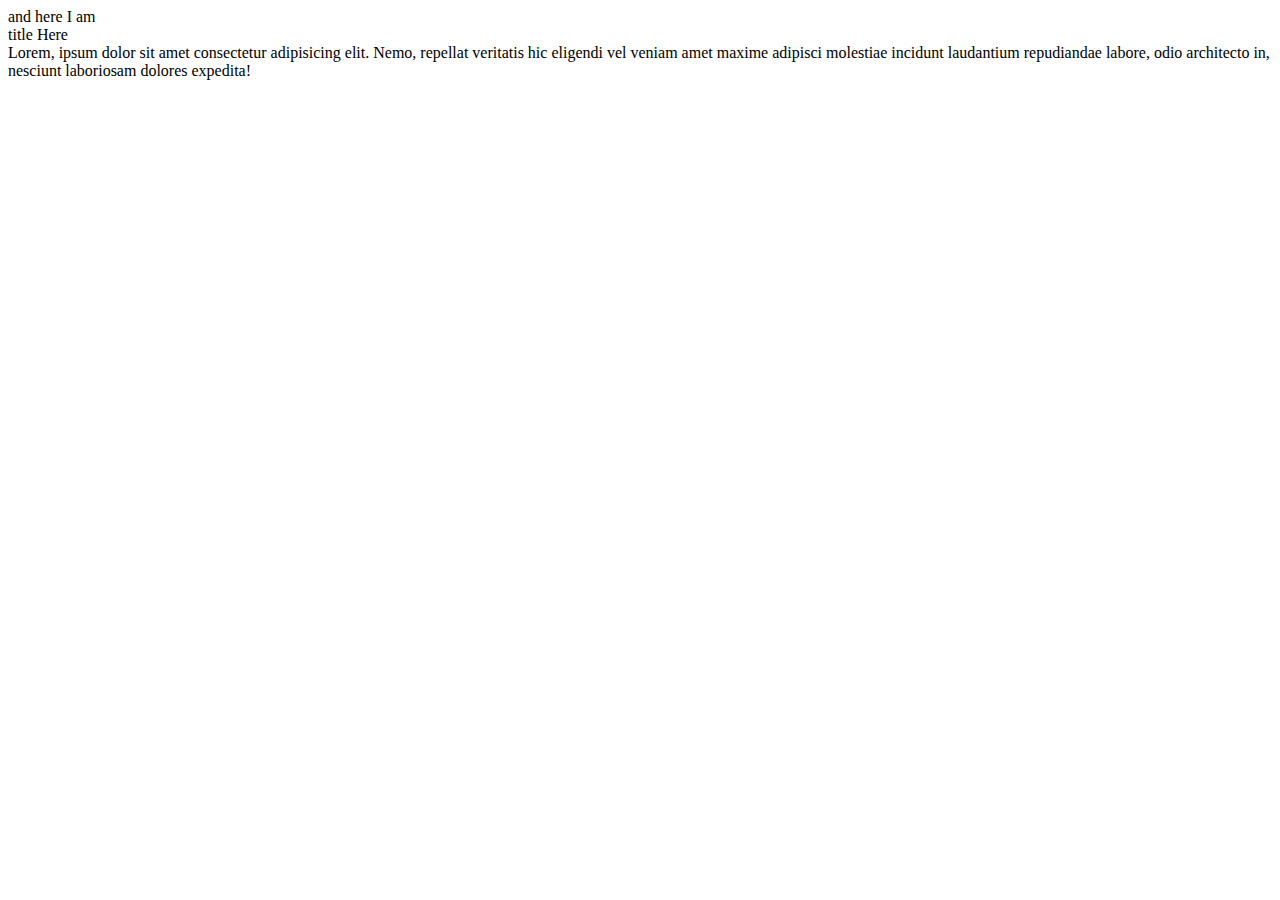
<file: WebVisualizations/index.html>
<!DOCTYPE html> 
<html> 
and here I am
<br
<head> 
    title Here
<br> 
</head>
<body>
    Lorem, ipsum dolor sit amet consectetur adipisicing elit. 
    Nemo, repellat veritatis hic eligendi vel veniam amet maxime adipisci molestiae incidunt laudantium repudiandae labore, 
    odio architecto in, nesciunt laboriosam dolores expedita!

</body>

</html>
</file>
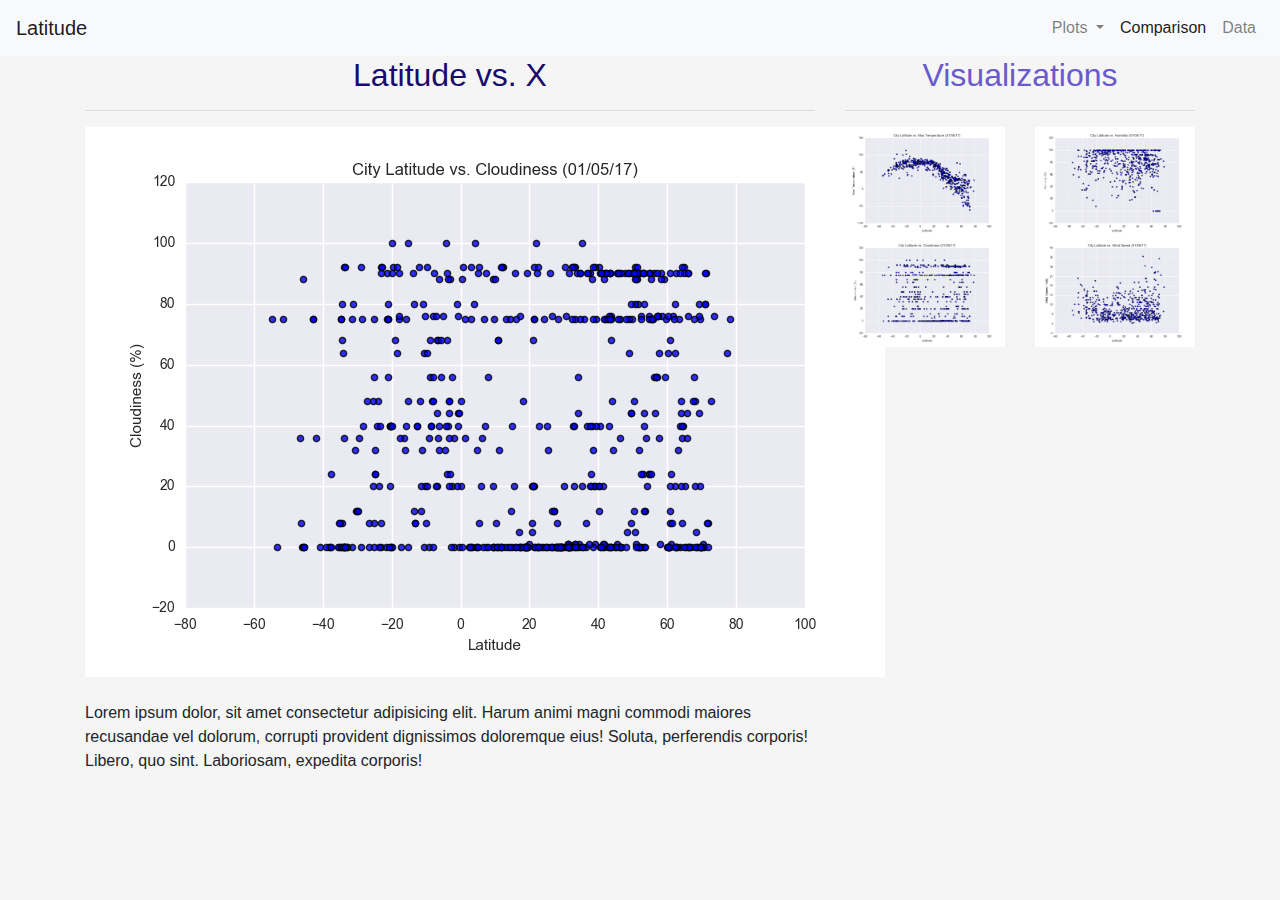
<file: WebVisualizations/cloudiness.html>
<!DOCTYPE html>
<html lang="en">
<head>
    <meta charset="UTF-8">
    <meta name="viewport" content="width=device-width, initial-scale=1">
    <meta http-equiv="X-UA-Compatible" content="ie=edge">


    <!-- <link rel="stylesheet" href="https://maxcdn.bootstrapcdn.com/bootstrap/3.3.7/css/bootstrap.min.css" integrity="sha384-BVYiiSIFeK1dGmJRAkycuHAHRg32OmUcww7on3RYdg4Va+PmSTsz/K68vbdEjh4u" crossorigin="anonymous">

    <link rel="stylesheet" href="https://maxcdn.bootstrapcdn.com/bootstrap/3.3.7/css/bootstrap-theme.min.css" integrity="sha384-rHyoN1iRsVXV4nD0JutlnGaslCJuC7uwjduW9SVrLvRYooPp2bWYgmgJQIXwl/Sp" crossorigin="anonymous"> -->
    <link rel="stylesheet" href="https://stackpath.bootstrapcdn.com/bootstrap/4.3.1/css/bootstrap.min.css" integrity="sha384-ggOyR0iXCbMQv3Xipma34MD+dH/1fQ784/j6cY/iJTQUOhcWr7x9JvoRxT2MZw1T" crossorigin="anonymous">
    <link rel="stylesheet" href="style.css">

    <script src="https://ajax.googleapis.com/ajax/libs/jquery/1.12.4/jquery.min.js" ></script>

    <script src="https://maxcdn.bootstrapcdn.com/bootstrap/3.3.7/js/bootstrap.min.js" integrity ="sha384-Tc5IQib027qvyjSMfHjOMaLkfuWVxZxUPnCJA7l2mCWNIpG9mGCD8wGNIcPD7Txa" crossorigin="anonymous"></script>

<title>Visualization Dashboard - Weather Analysis</title>


</head>

<body style = "background-color: whitesmoke"></bodystyle>
  
    <nav class="navbar navbar-expand-lg navbar-light bg-light">
        <a class="navbar-brand" href="index.html"> Latitude </a>
        <button class="navbar-toggler" type="button" data-toggle="collapse" data-target="#navbarSupportedContent" aria-controls="navbarSupportedContent" aria-expanded="false" aria-label="Toggle navigation">
          <span class="navbar-toggler-icon"></span>
        </button>
    
        <div class="collapse navbar-collapse" id="navbarSupportedContent">
          <ul class="navbar-nav ml-auto">
            <li class="nav-item dropdown">
                <a class="nav-link dropdown-toggle" href="#" id="navbarDropdown" role="button" data-toggle="dropdown" aria-haspopup="true" aria-expanded="false">
                  Plots
                </a>
                <div class="dropdown-menu" aria-labelledby="navbarDropdown">
                  <a class="dropdown-item" href="max_temperature.html">Max Temperature</a>
                  <a class="dropdown-item" href="cloudiness.html">Cloudiness</a>
                  <a class="dropdown-item" href="humidity.html">Humidity</a>
                  <a class="dropdown-item" href="wind_speed.html">Windspeed</a>
                </div>
  
            </li>  
            <li class="nav-item active">
              <a class="nav-link" href="comparison.html">Comparison <span class="sr-only">(current)</span></a>
            </li>
            <li class="nav-item">
              <a class="nav-link" href="data.html">Data</a>
            </li>
           
           </ul>
         </div>
    </nav>   

        <div class="container">
            <div class="row">
             <div class="col-md-8">  
                 <div class="panel panel-default">
                    <div class="panel-body">
                    <h2 style="color:rgb(23, 10, 109); text-align:center; font-family:'Helvetica Now', 'Supria Sans', 'Arial', 'Sans-Serif';"> Latitude vs. X</h2>
                    <hr>
                    <img class="first image" src="Resources/assets/images/Fig3.png" alt="cloudiness" >
                    <br>  <br>  
                    <p class = "text">Lorem ipsum dolor, sit amet consectetur adipisicing elit. Harum animi magni commodi maiores recusandae vel dolorum, corrupti provident dignissimos doloremque eius! Soluta, perferendis corporis! Libero, quo sint. Laboriosam, expedita corporis!</p>
                        <br>   
                      
                        </div>
                    </div>
                </div>
                <div class="col-md-4">
                    <div class="panel panel-default">
                            <div class="panel-body">                                    
                                <h2 style="color:slateblue; text-align:center; font-family:'Lucida Sans', 'Lucida Sans Regular', 'Lucida Grande', 'Lucida Sans Unicode', Geneva, Verdana, sans-serif;">Visualizations</h2>
                                <hr>
    
                                <div class="row" >
                                    <div class="col-lg-6 col-md-6 col-sm-6 col-xs-6"><a href="max_temperature.html"><img class = "img" src="Resources/assets/images/Fig1.png" style="width:100%" alt="max_temperature"></a></div>
                                    <div class="col-lg-6 col-md-6 col-sm-6 col-xs-6"><a href="humidity.html"><img class = "img" src="Resources/assets/images/Fig2.png" style="width:100%" alt="humidity"></a></div>
                                </div>
                                <div class="row">
                                    <div class="col-lg-6 col-md-6 col-sm-6 col-xs-6"><a href="cloudiness.html"><img class = "img" src="Resources/assets/images/Fig3.png" style="width:100%" alt="cloudiness"></a></div>
                                    <div class="col-lg-6 col-md-6 col-sm-6 col-xs-6"><a href="wind_speed.html"><img class = "img" src="Resources/assets/images/Fig4.png" style="width:100%" alt="wind_Speed"></a></div>
                                </div>
                                    
                            </div>
                    </div>     
                </div>    
        </div>

<script src="https://code.jquery.com/jquery-3.3.1.slim.min.js" integrity="sha384-q8i/X+965DzO0rT7abK41JStQIAqVgRVzpbzo5smXKp4YfRvH+8abtTE1Pi6jizo" crossorigin="anonymous"></script>
<script src="https://cdnjs.cloudflare.com/ajax/libs/popper.js/1.14.7/umd/popper.min.js" integrity="sha384-UO2eT0CpHqdSJQ6hJty5KVphtPhzWj9WO1clHTMGa3JDZwrnQq4sF86dIHNDz0W1" crossorigin="anonymous"></script>
<script src="https://stackpath.bootstrapcdn.com/bootstrap/4.3.1/js/bootstrap.min.js" integrity="sha384-JjSmVgyd0p3pXB1rRibZUAYoIIy6OrQ6VrjIEaFf/nJGzIxFDsf4x0xIM+B07jRM" crossorigin="anonymous"></script>

    </body>
    </html>
</file>
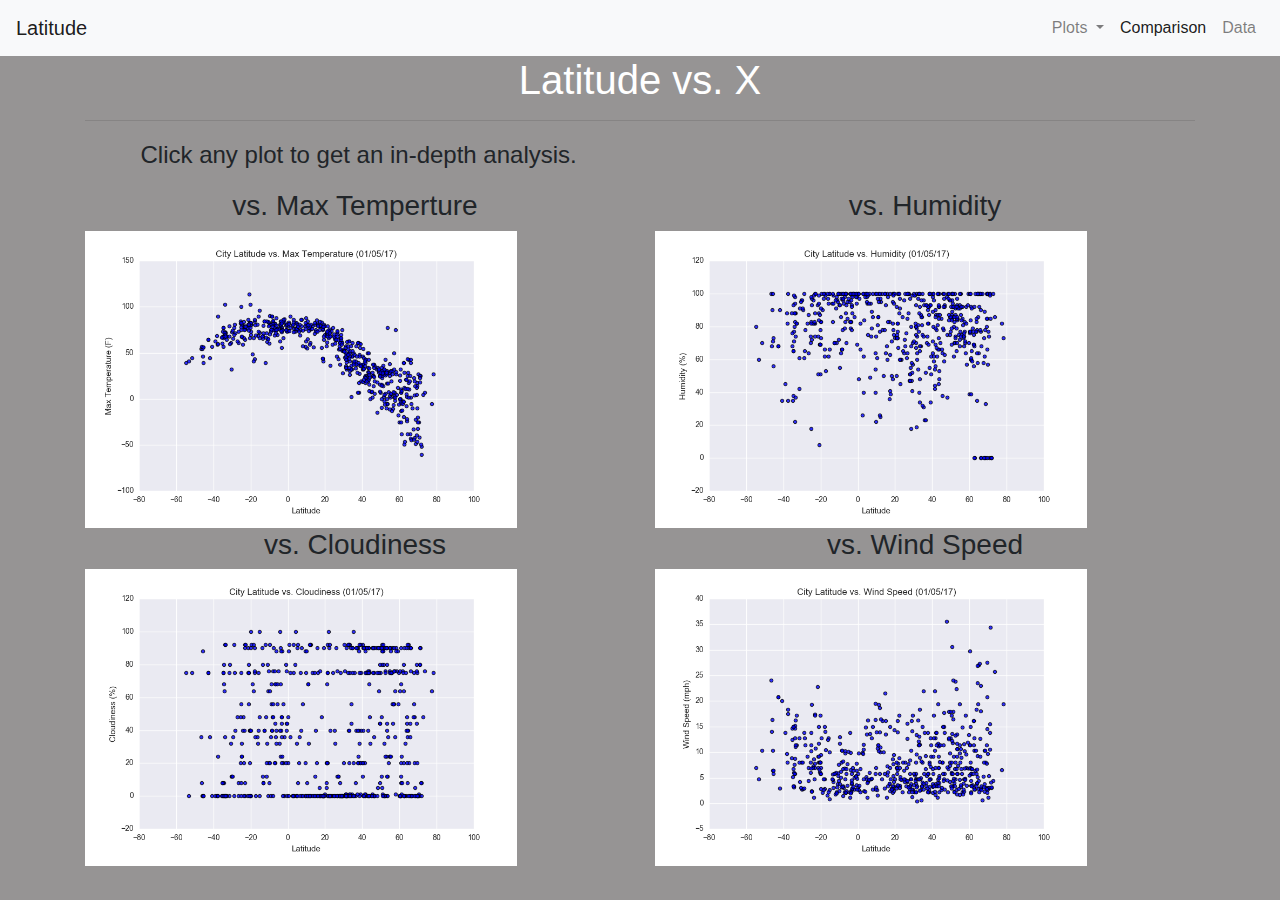
<file: WebVisualizations/comparison.html>
<!DOCTYPE html>
<html lang="en">
<head>
    <meta charset="UTF-8">
    <meta name="viewport" content="width=device-width, initial-scale=1">
    <meta http-equiv="X-UA-Compatible" content="ie=edge">


    <link rel="stylesheet" href="https://stackpath.bootstrapcdn.com/bootstrap/4.3.1/css/bootstrap.min.css" integrity="sha384-ggOyR0iXCbMQv3Xipma34MD+dH/1fQ784/j6cY/iJTQUOhcWr7x9JvoRxT2MZw1T" crossorigin="anonymous">  
    <!-- <link rel="stylesheet" href="https://stackpath.bootstrapcdn.com/bootstrap/4.3.1/css/bootstrap.min.css" integrity="sha384-ggOyR0iXCbMQv3Xipma34MD+dH/1fQ784/j6cY/iJTQUOhcWr7x9JvoRxT2MZw1T" crossorigin="anonymous">    -->
    <!-- <link rel="stylesheet" href="https://maxcdn.bootstrapcdn.com/bootstrap/3.3.7/css/bootstrap.min.css" integrity="sha384-BVYiiSIFeK1dGmJRAkycuHAHRg32OmUcww7on3RYdg4Va+PmSTsz/K68vbdEjh4u" crossorigin="anonymous"> 
    <!-- <link rel="stylesheet" href="https://maxcdn.bootstrapcdn.com/bootstrap/3.3.7/css/bootstrap-theme.min.css" integrity="sha384-rHyoN1iRsVXV4nD0JutlnGaslCJuC7uwjduW9SVrLvRYooPp2bWYgmgJQIXwl/Sp" crossorigin="anonymous">  -->
    <script src="https://ajax.googleapis.com/ajax/libs/jquery/1.12.4/jquery.min.js"></script>

    <script src="https://maxcdn.bootstrapcdn.com/bootstrap/3.3.7/js/bootstrap.min.js" integrity="sha384-Tc5IQib027qvyjSMfHjOMaLkfuWVxZxUPnCJA7l2mCWNIpG9mGCD8wGNIcPD7Txa" crossorigin="anonymous"></script>


<title>Visualization Dashboard - Weather Analysis</title>
</head>
<body style="background-color: rgb(150, 148, 148)">

    <nav class="navbar navbar-expand-lg navbar-light bg-light">
        <a class="navbar-brand" href="index.html"> Latitude </a>
        <button class="navbar-toggler" type="button" data-toggle="collapse" data-target="#navbarSupportedContent" aria-controls="navbarSupportedContent" aria-expanded="false" aria-label="Toggle navigation">
          <span class="navbar-toggler-icon"></span>
        </button>
    
        <div class="collapse navbar-collapse" id="navbarSupportedContent">
          <ul class="navbar-nav ml-auto">
            <li class="nav-item dropdown">
                <a class="nav-link dropdown-toggle" href="#" id="navbarDropdown" role="button" data-toggle="dropdown" aria-haspopup="true" aria-expanded="false">
                  Plots
                </a>
                <div class="dropdown-menu" aria-labelledby="navbarDropdown">
                  <a class="dropdown-item" href="max_temperature.html">Max Temperature</a>
                  <a class="dropdown-item" href="cloudiness.html">Cloudiness</a>
                  <a class="dropdown-item" href="humidity.html">Humidity</a>
                  <a class="dropdown-item" href="wind_speed.html">Windspeed</a>
                </div>
  
            </li>  
            <li class="nav-item active">
              <a class="nav-link" href="comparison.html">Comparison <span class="sr-only">(current)</span></a>
            </li>
            <li class="nav-item">
              <a class="nav-link" href="data.html">Data</a>
            </li>
           
           </ul>
         </div>
    </nav>


<div class = "container">
        <div class="row">
            <div class="col-md-12">
                <div class="panel-default">
                    <div class="body">


                        <h2 style="color:white; font-size: 250%; text-align:center; font-family:'Helvetica Now', 'Supria Sans', 'Arial', 'Sans-Serif';"> Latitude vs. X</h2>
                        <hr>
                        <p style= "font-size:150%; text-indent: 5%">Click any plot to get an in-depth analysis. </p>

                        <div class="row">
                            <div class="col-lg-6 col-md-6 col-sm-6 col-xs-6">
                                <h3 class = "text-center">vs. Max Temperture</h3>
                                <a href="max_temperature.html"><img class = "img img-responsive" src="Resources/assets/images/Fig1.png" style="width:80%" alt=""></a></div>
                            <div class="col-lg-6 col-md-6 col-sm-6 col-xs-6">
                                <h3 class = "text-center">vs. Humidity</h3>
                                <a href="humidity.html"><img class = "img img-responsive" src="Resources/assets/images/Fig2.png" style="width:80%" alt=""></a></div>
                        </div>

                        <div class="row">
                            <div class="col-lg-6 col-md-6 col-sm-6 col-xs-6">
                                <h3 class = "text-center">vs. Cloudiness</h3>
                                <a href="cloudiness.html"><img class = "img img-responsive" src="Resources/assets/images/Fig3.png" style="width:80%" alt=""></a></div>
                            <div class="col-lg-6 col-md-6 col-sm-6 col-xs-6">
                                <h3 class = "text-center">vs. Wind Speed</h3>
                                <a href="wind_speed.html"><img class = "img img-responsive" src="Resources/assets/images/Fig4.png" style="width:80%" alt=""></a></div>
                        </div>
                         
                        
<script src="https://code.jquery.com/jquery-3.3.1.slim.min.js" integrity="sha384-q8i/X+965DzO0rT7abK41JStQIAqVgRVzpbzo5smXKp4YfRvH+8abtTE1Pi6jizo" crossorigin="anonymous"></script>
<script src="https://cdnjs.cloudflare.com/ajax/libs/popper.js/1.14.7/umd/popper.min.js" integrity="sha384-UO2eT0CpHqdSJQ6hJty5KVphtPhzWj9WO1clHTMGa3JDZwrnQq4sF86dIHNDz0W1" crossorigin="anonymous"></script>
<script src="https://stackpath.bootstrapcdn.com/bootstrap/4.3.1/js/bootstrap.min.js" integrity="sha384-JjSmVgyd0p3pXB1rRibZUAYoIIy6OrQ6VrjIEaFf/nJGzIxFDsf4x0xIM+B07jRM" crossorigin="anonymous"></script>
                        
</head>
</html>
</file>
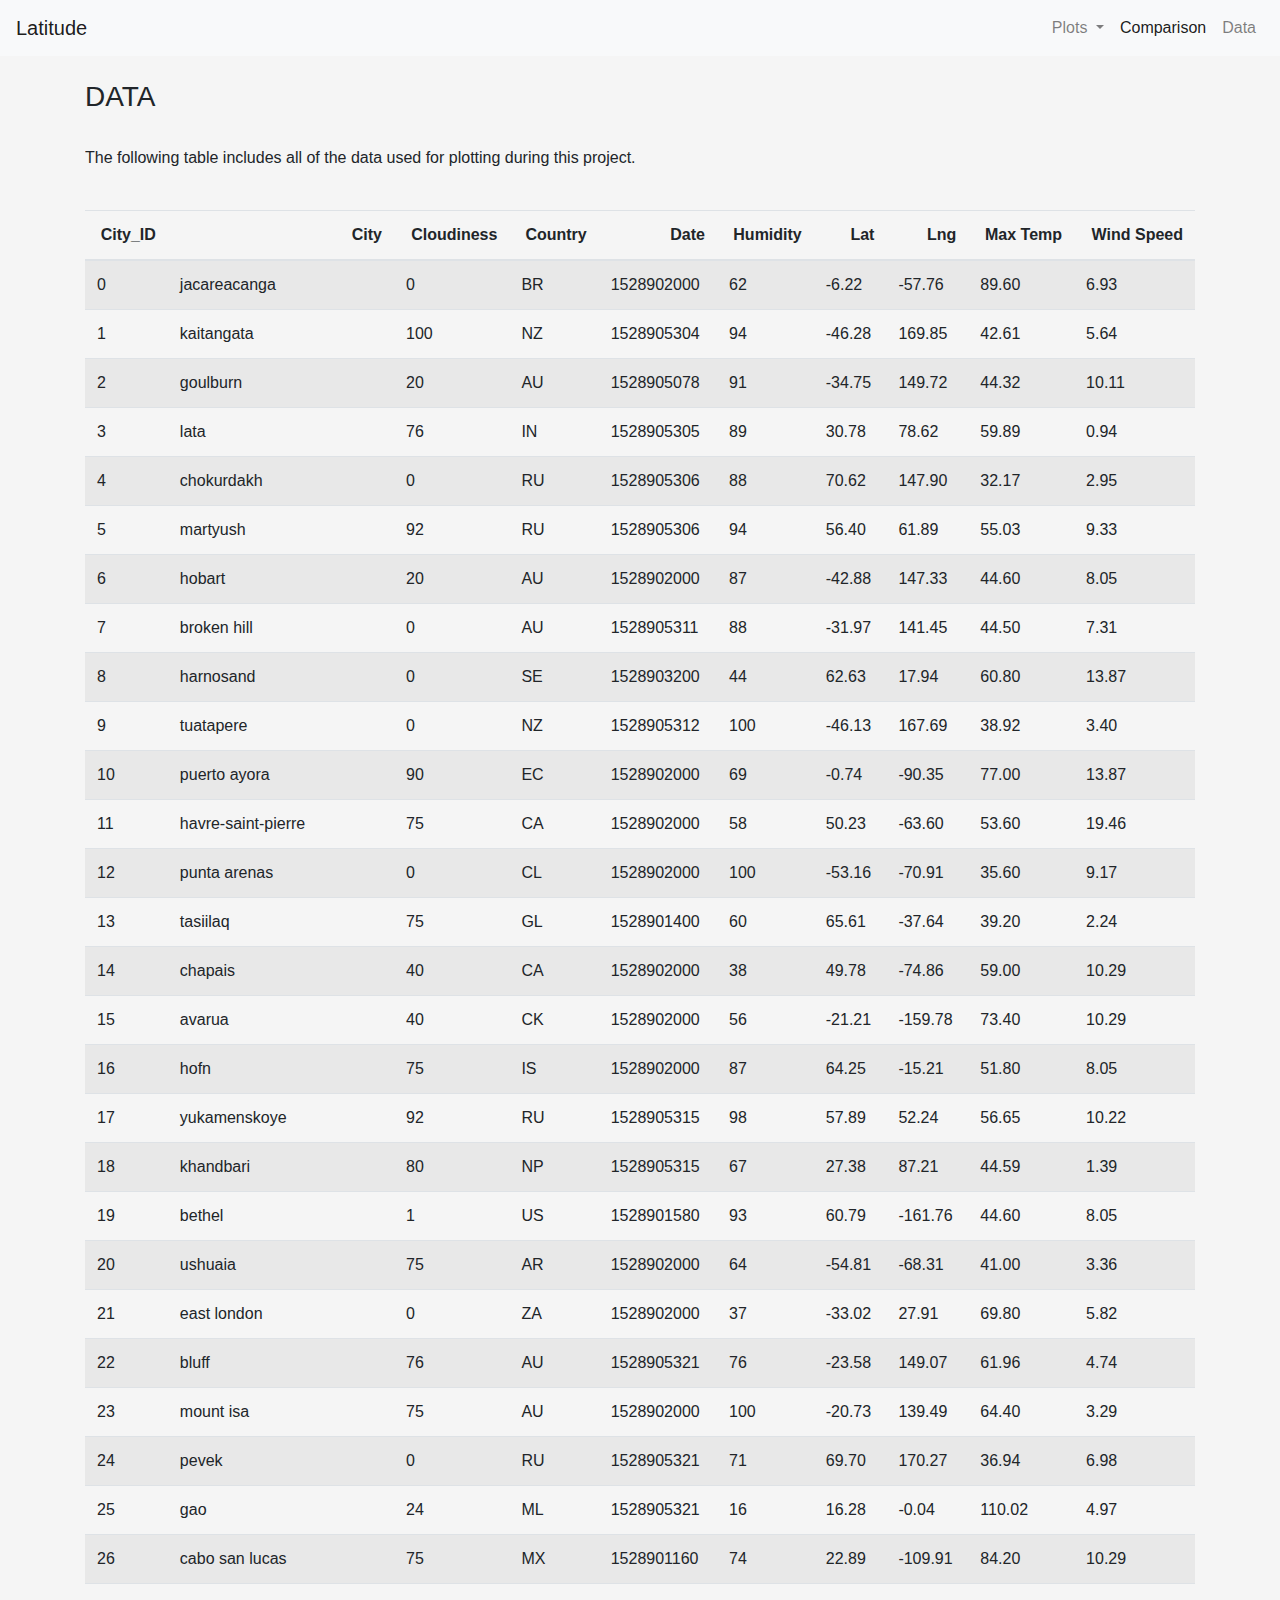
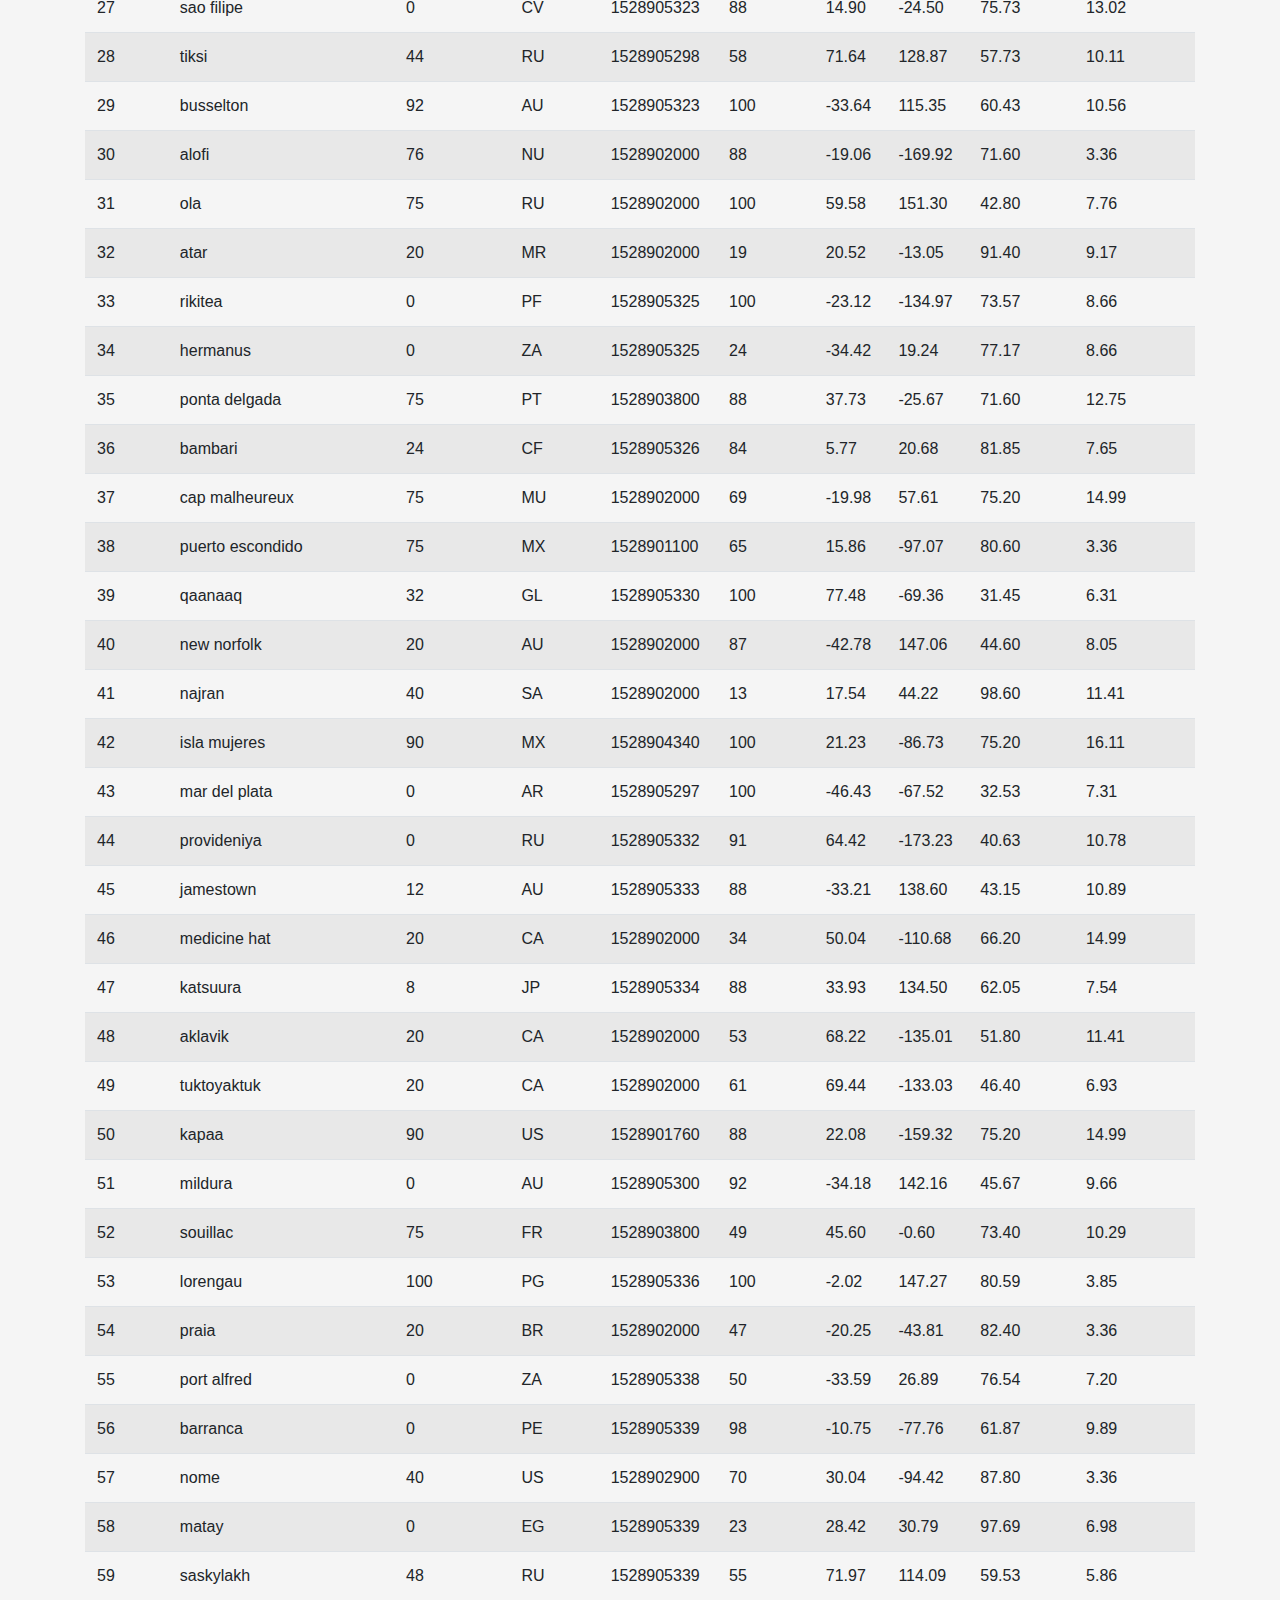
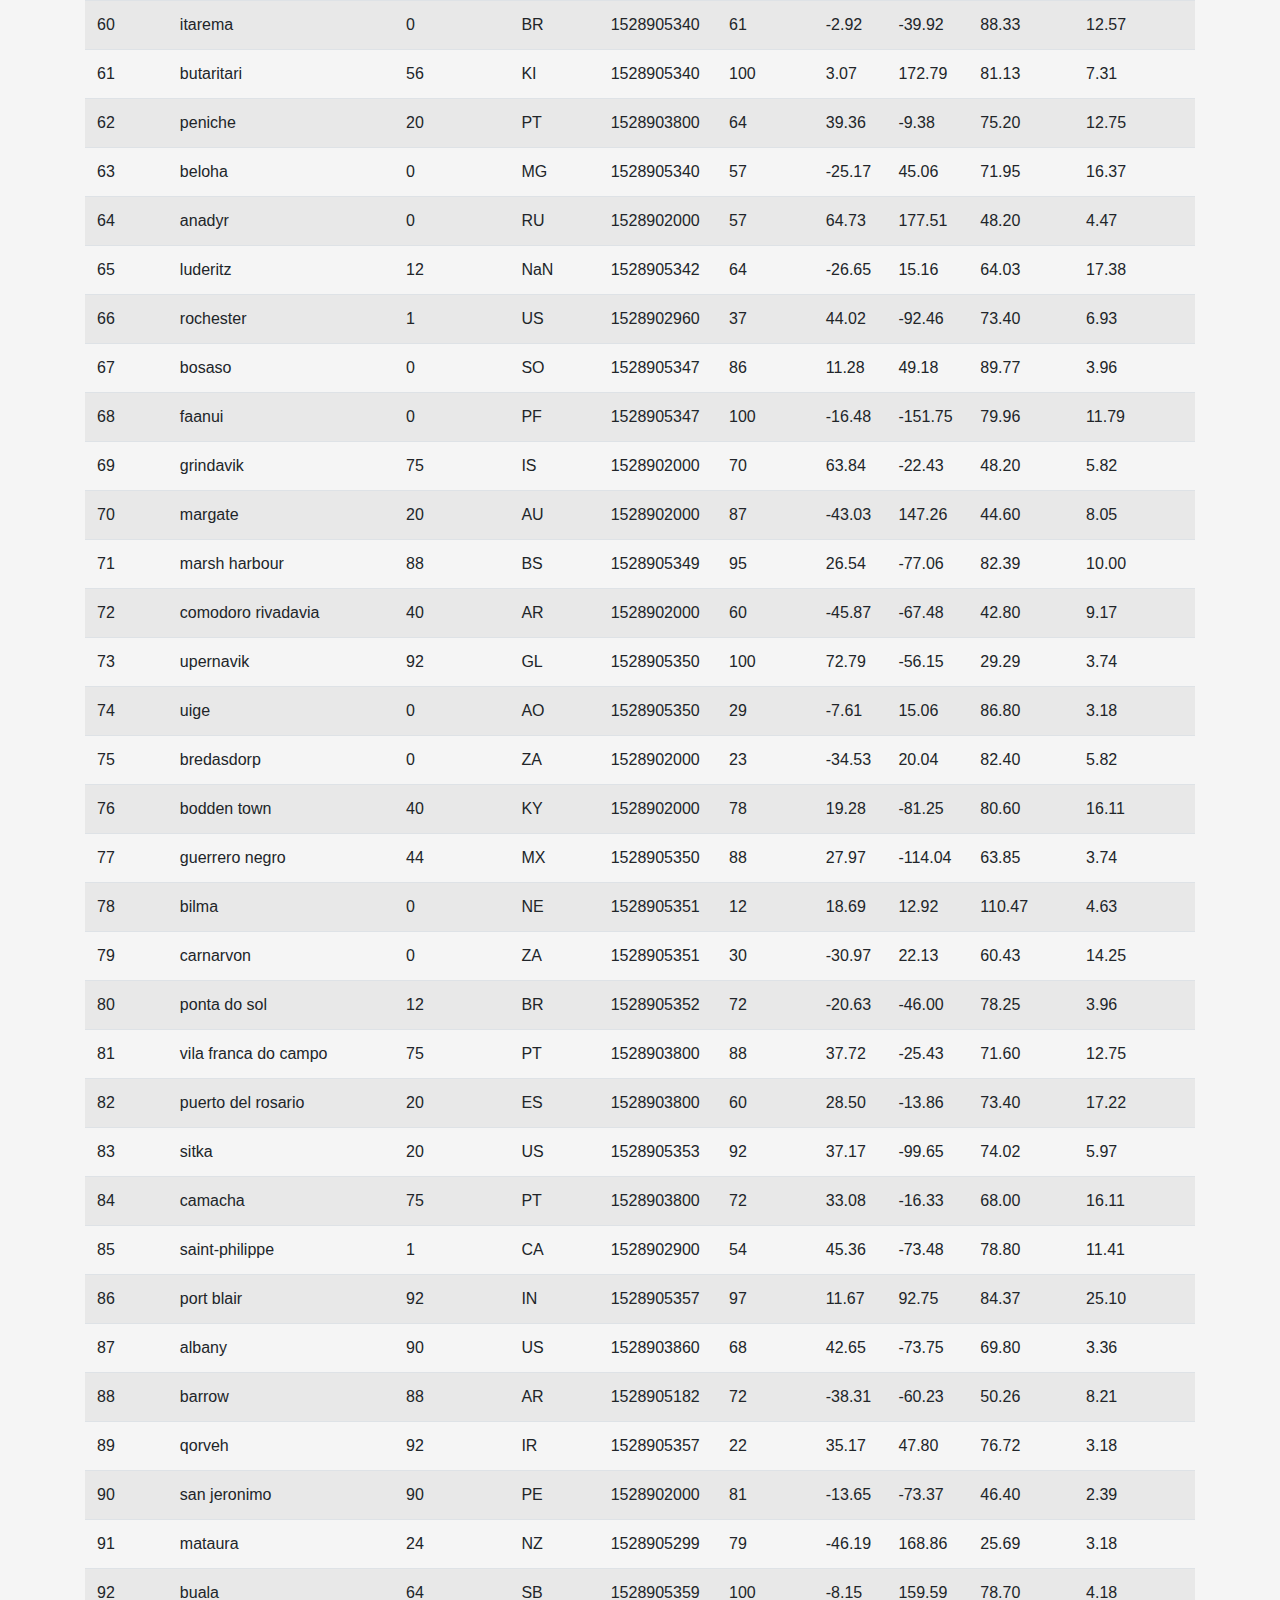
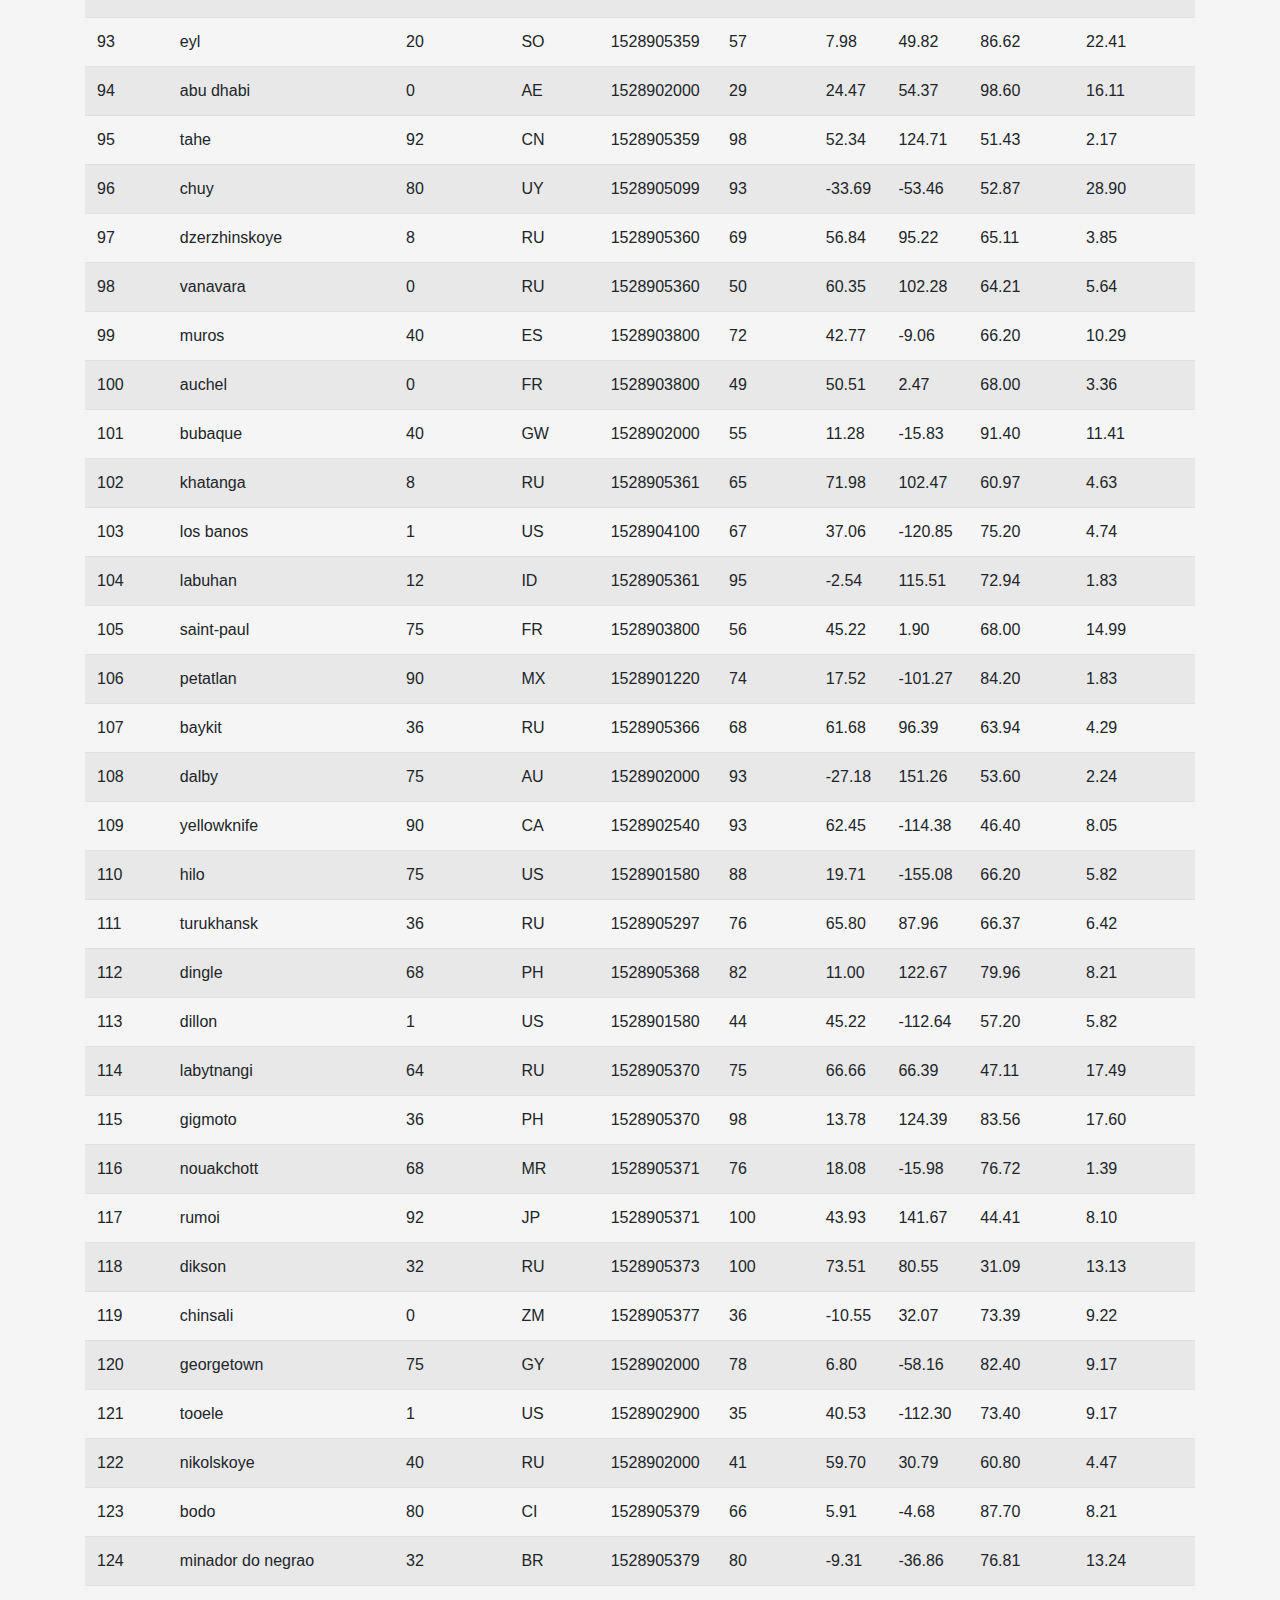
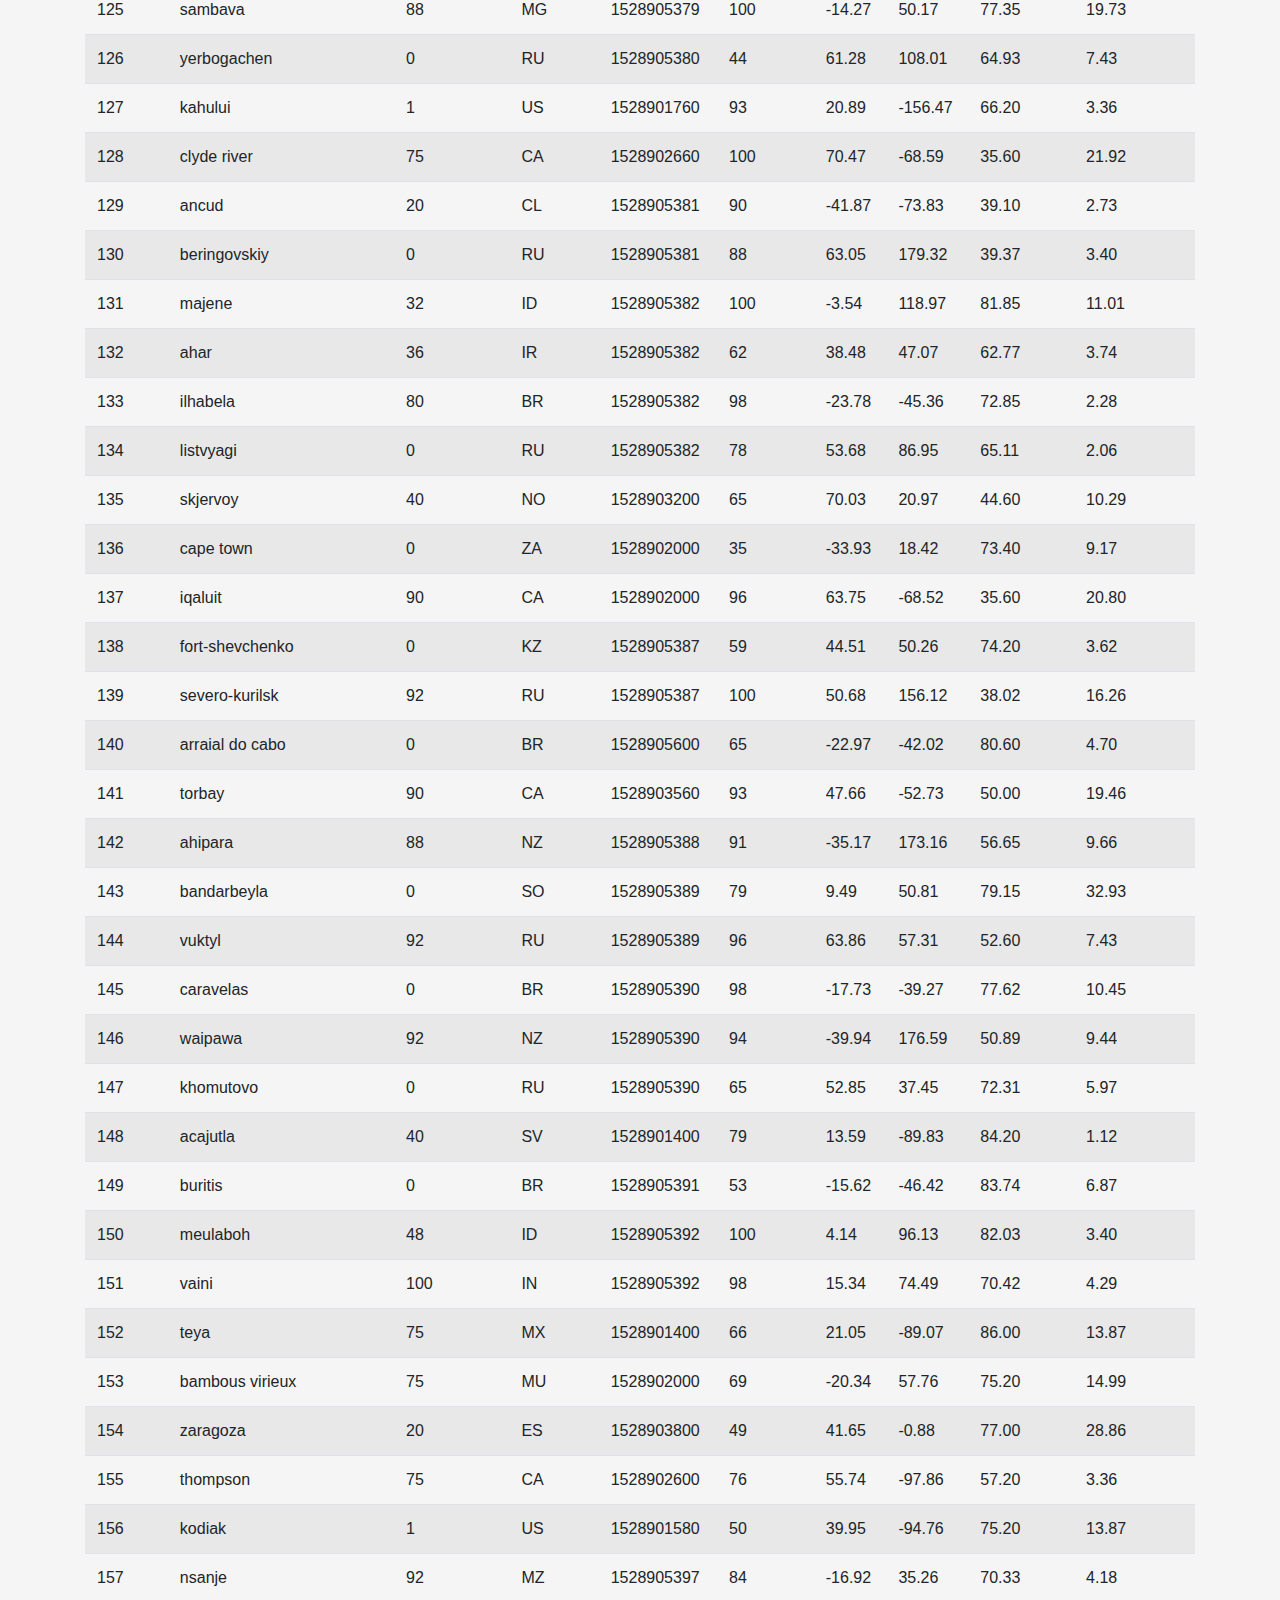
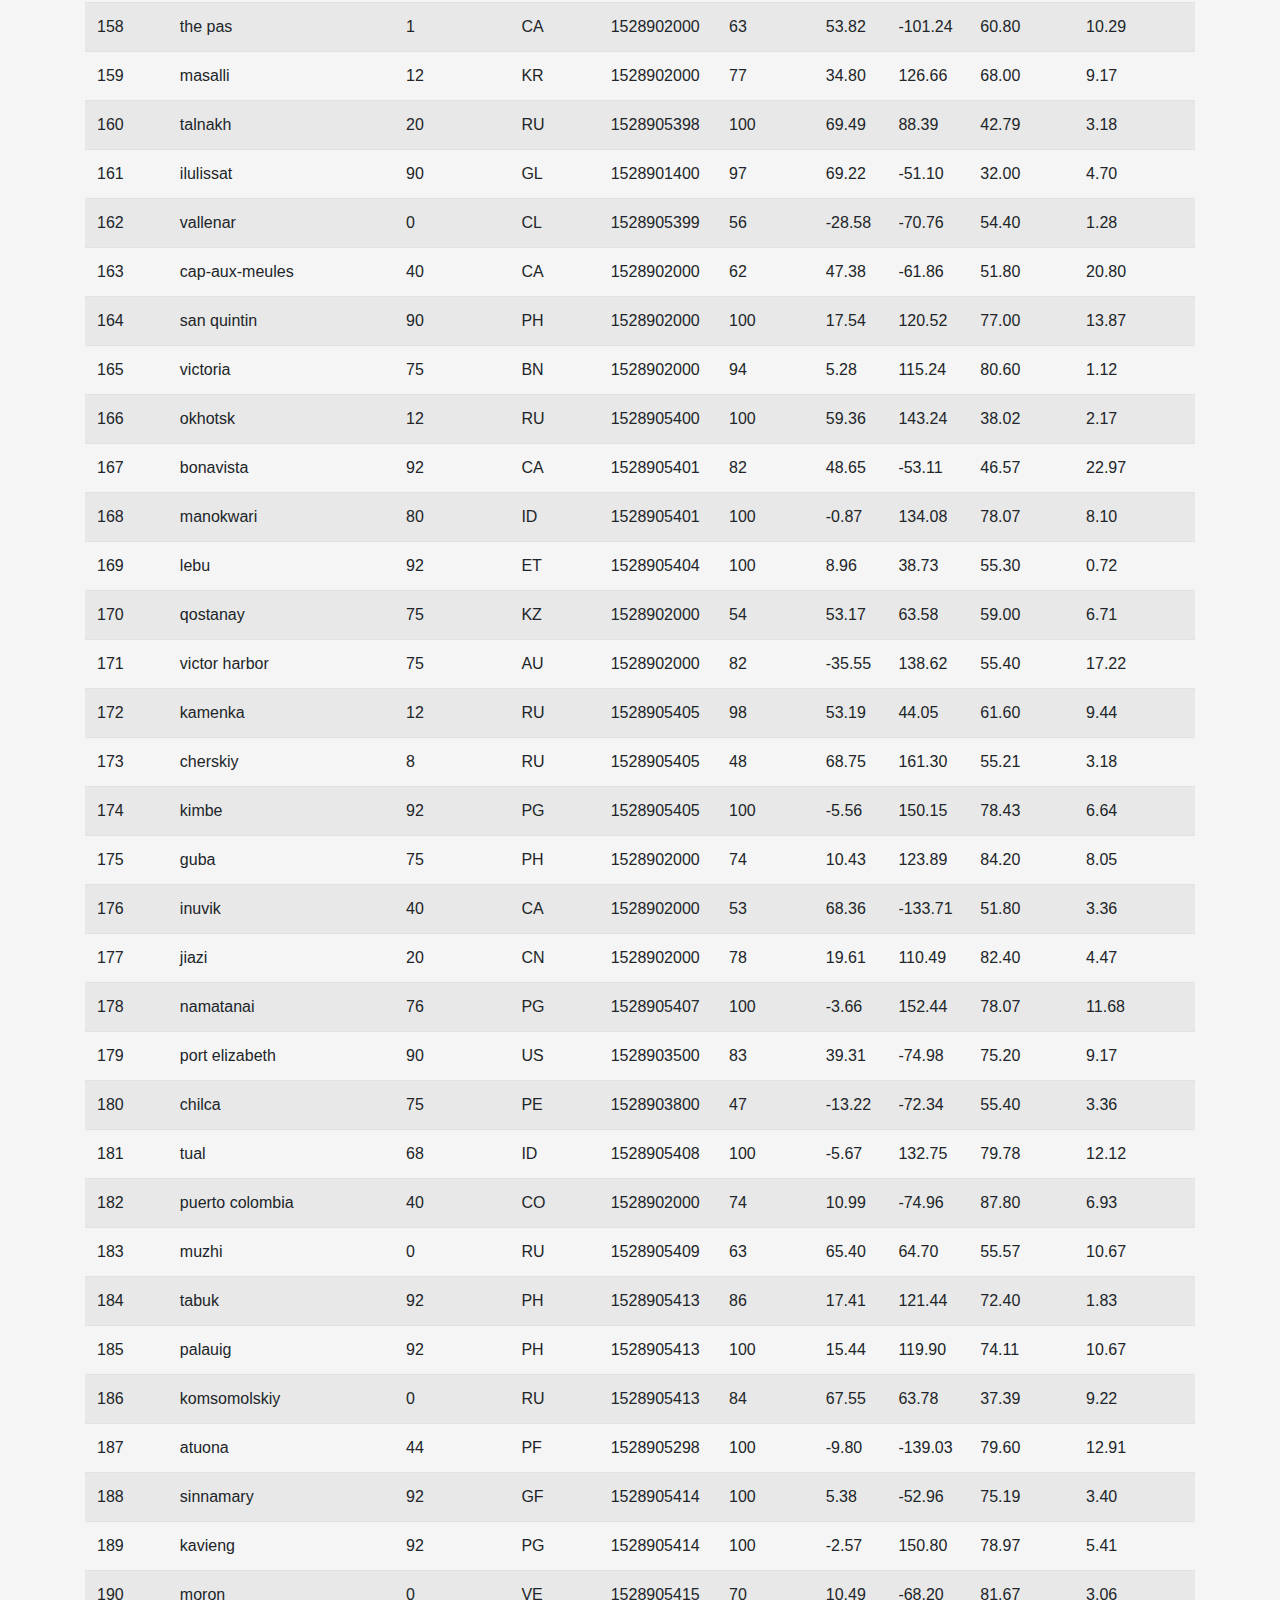
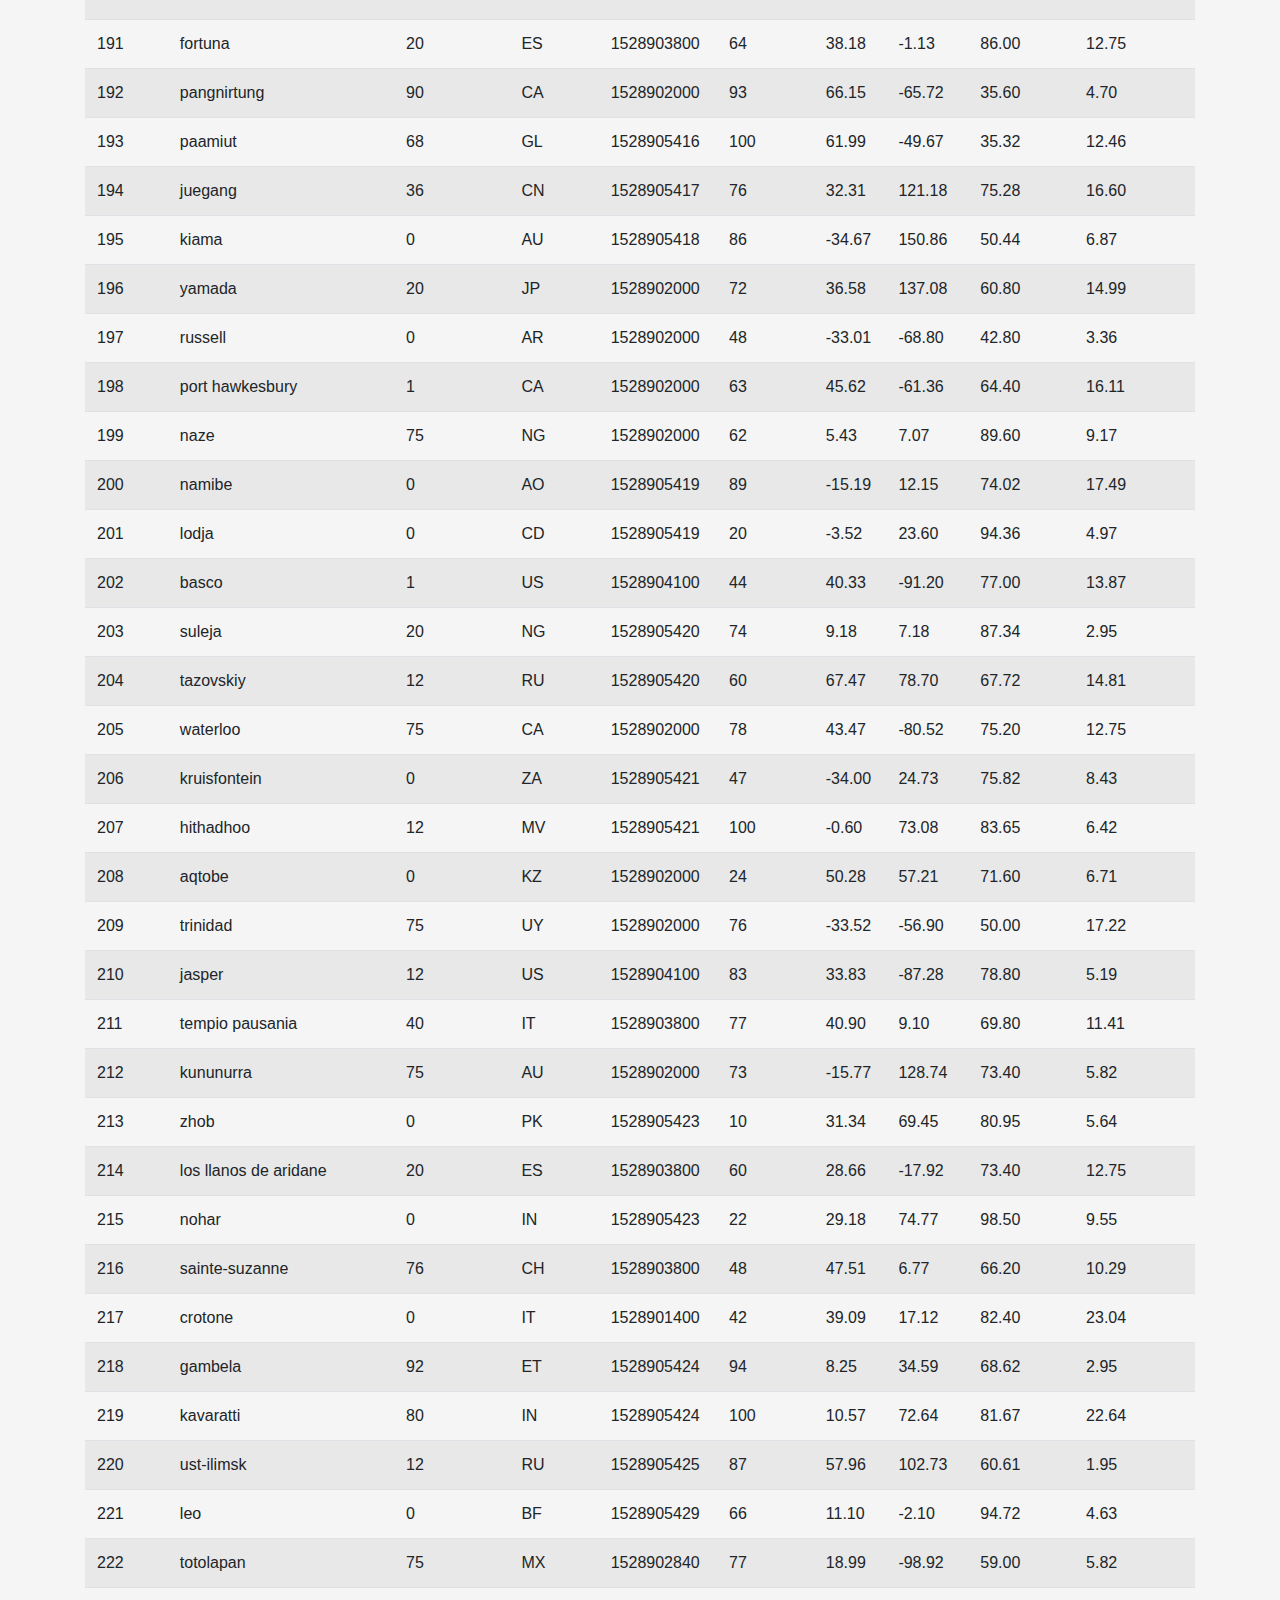
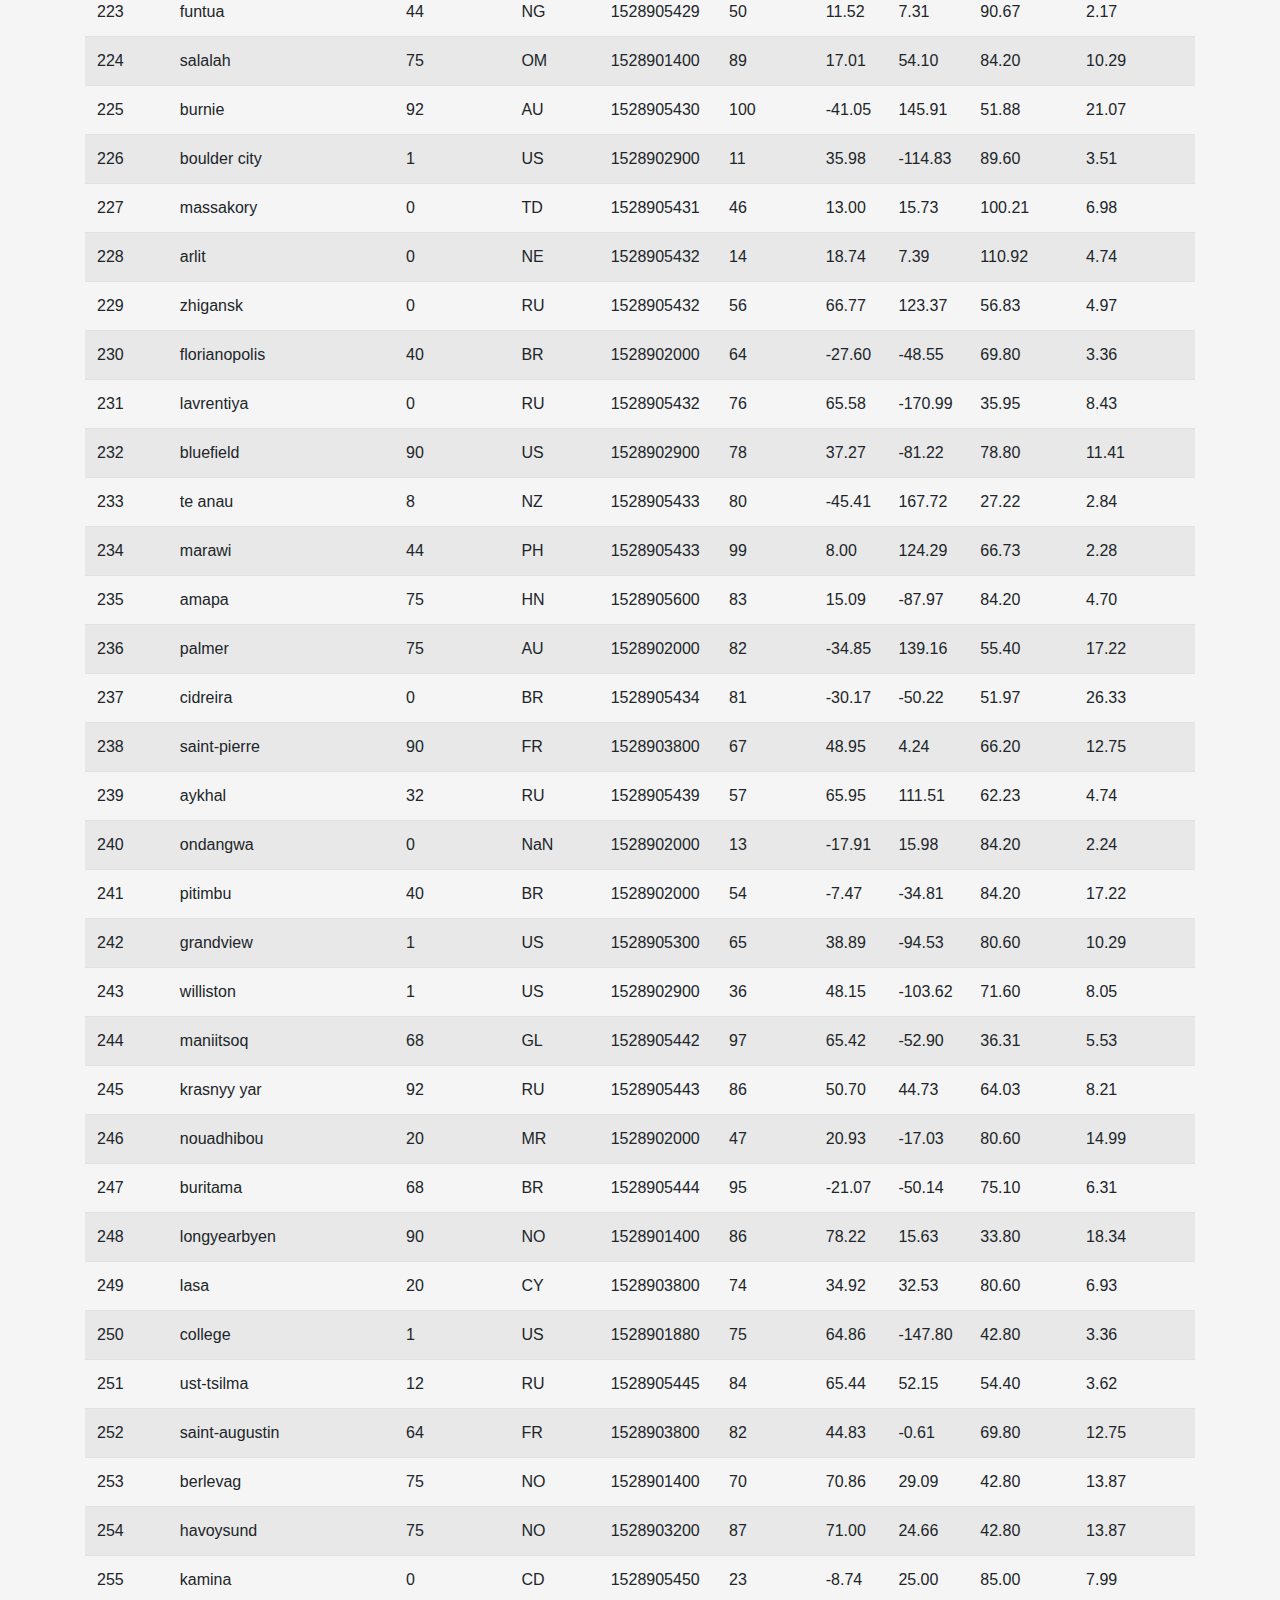
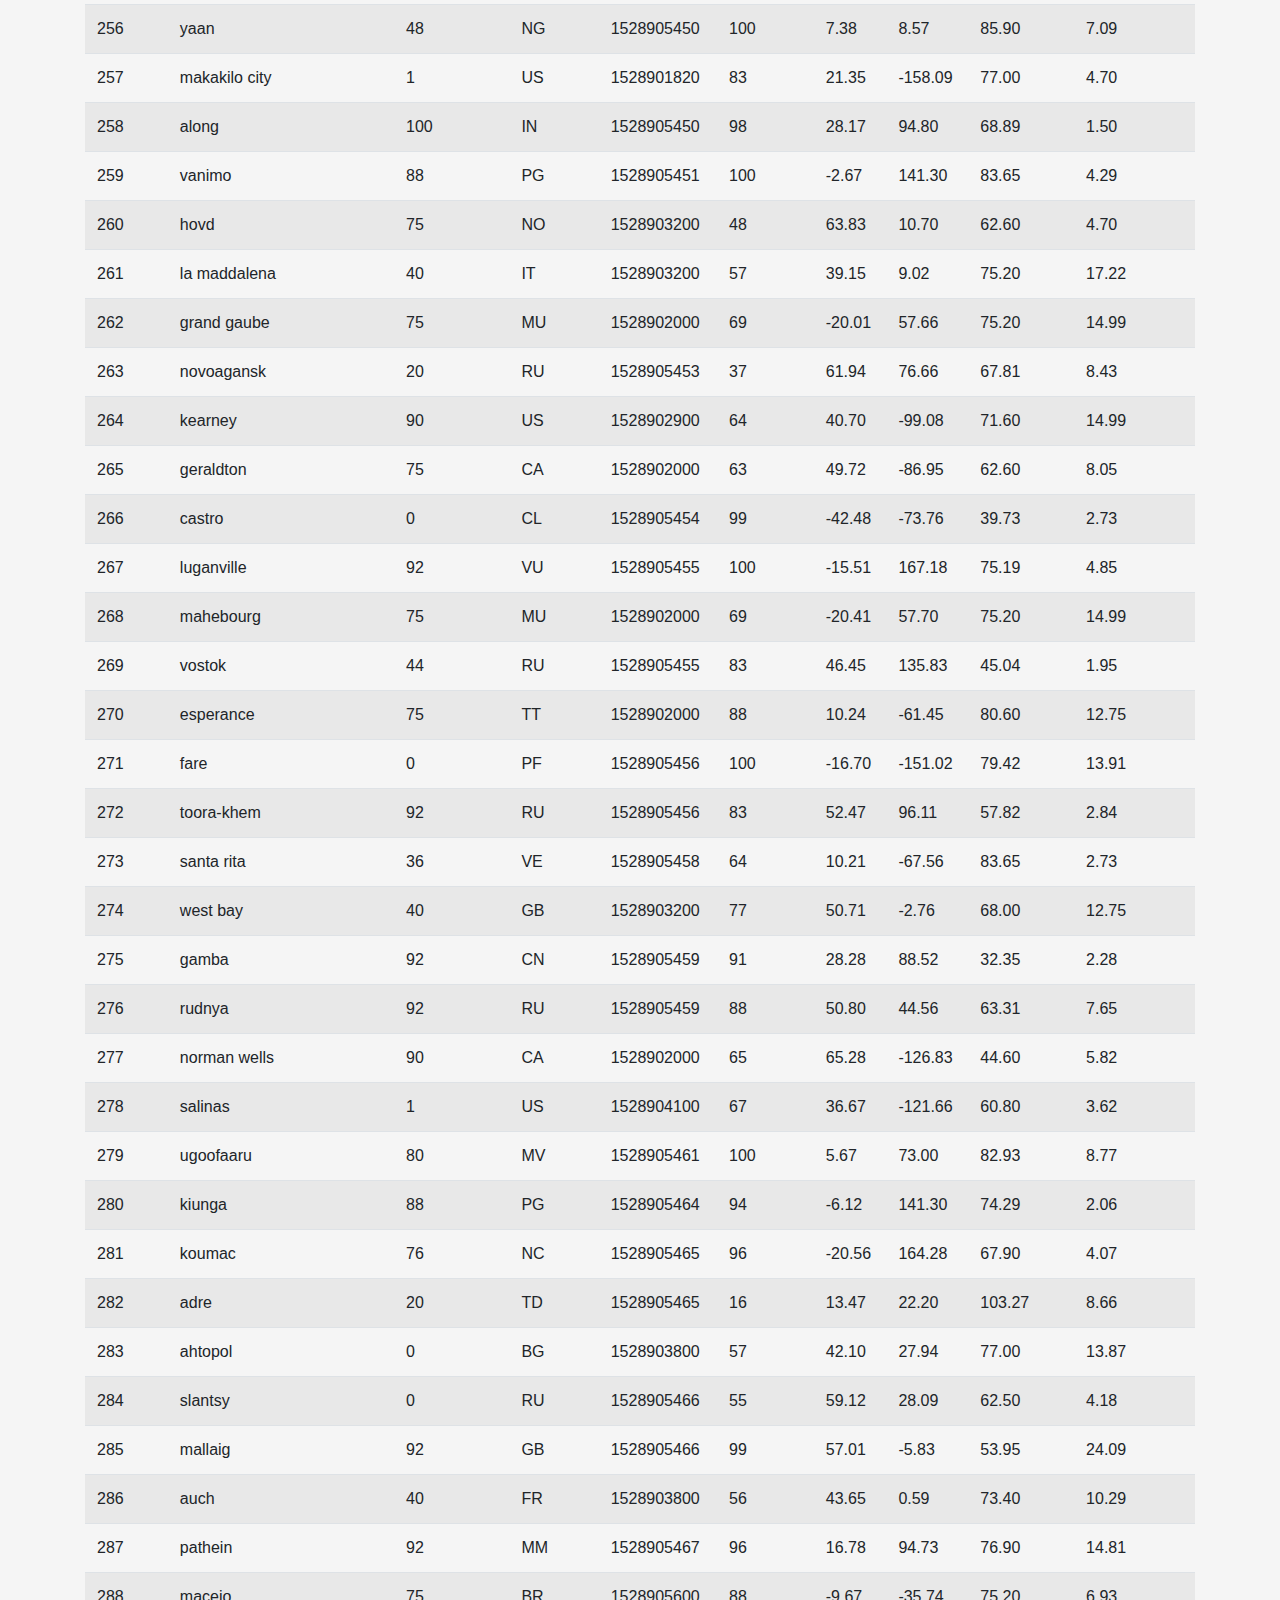
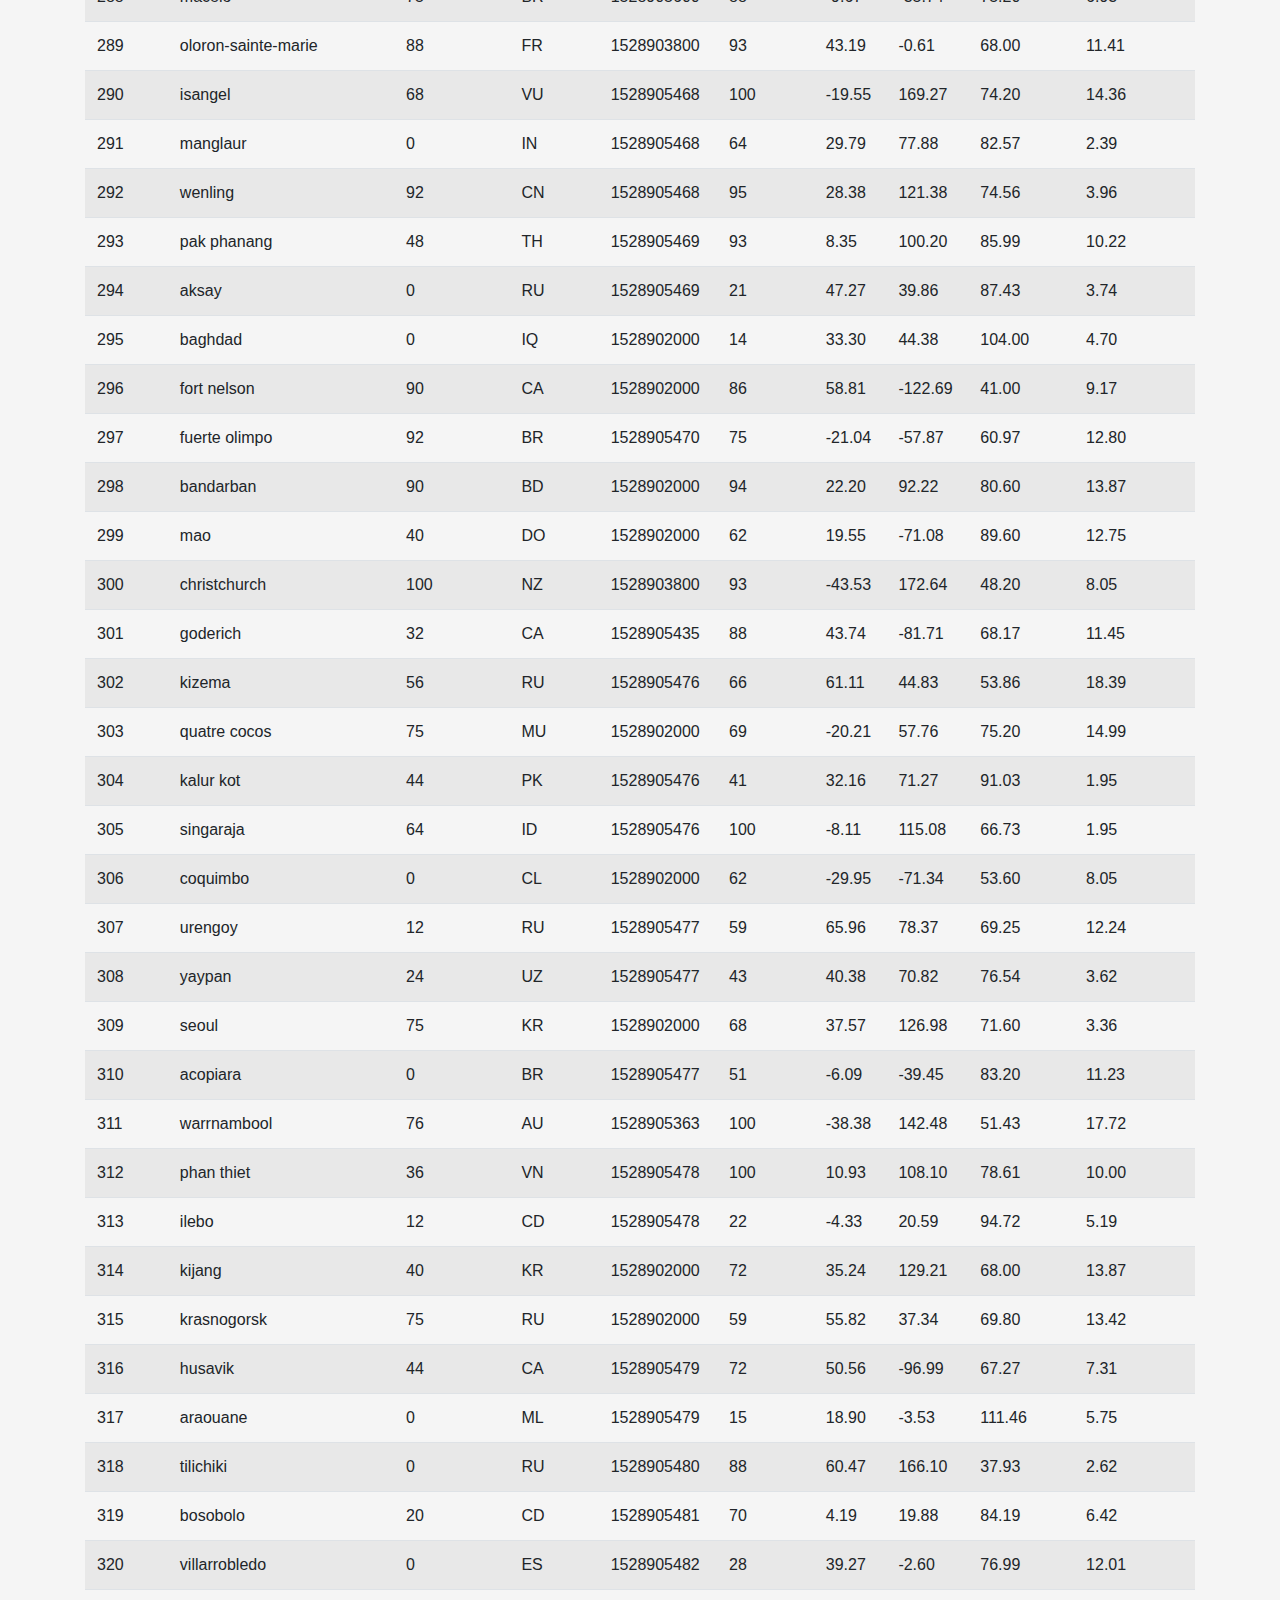
<file: WebVisualizations/data.html>
<!DOCTYPE html>
<html lang="en">
<head>
    <meta charset="UTF-8">
    <meta name="viewport" content="width=device-width, initial-scale=1">
    <meta http-equiv="X-UA-Compatible" content="ie=edge">


    <link rel="stylesheet" href="https://stackpath.bootstrapcdn.com/bootstrap/4.3.1/css/bootstrap.min.css" integrity="sha384-ggOyR0iXCbMQv3Xipma34MD+dH/1fQ784/j6cY/iJTQUOhcWr7x9JvoRxT2MZw1T" crossorigin="anonymous">  
    
    <!-- dontneed <link rel="stylesheet" href="https://stackpath.bootstrapcdn.com/bootstrap/4.3.1/css/bootstrap.min.css" integrity="sha384-ggOyR0iXCbMQv3Xipma34MD+dH/1fQ784/j6cY/iJTQUOhcWr7x9JvoRxT2MZw1T" crossorigin="anonymous">    -->
    <!-- dotneed<link rel="stylesheet" href="https://maxcdn.bootstrapcdn.com/bootstrap/3.3.7/css/bootstrap.min.css" integrity="sha384-BVYiiSIFeK1dGmJRAkycuHAHRg32OmUcww7on3RYdg4Va+PmSTsz/K68vbdEjh4u" crossorigin="anonymous"> 
    <!-- dontneed<link rel="stylesheet" href="https://maxcdn.bootstrapcdn.com/bootstrap/3.3.7/css/bootstrap-theme.min.css" integrity="sha384-rHyoN1iRsVXV4nD0JutlnGaslCJuC7uwjduW9SVrLvRYooPp2bWYgmgJQIXwl/Sp" crossorigin="anonymous">  -->
  
    <!-- <script src="https://ajax.googleapis.com/ajax/libs/jquery/1.12.4/jquery.min.js"></script>

    <script src="https://maxcdn.bootstrapcdn.com/bootstrap/3.3.7/js/bootstrap.min.js" integrity="sha384-Tc5IQib027qvyjSMfHjOMaLkfuWVxZxUPnCJA7l2mCWNIpG9mGCD8wGNIcPD7Txa" crossorigin="anonymous"></script>


<title>Visualization Dashboard - Weather Analysis</title>
</head>
<body style="background-color: rgb(150, 148, 148)">

    <nav class="navbar navbar-expand-lg navbar-light bg-light">
        <a class="navbar-brand" href="#"> Latitude </a>
        <button class="navbar-toggler" type="button" data-toggle="collapse" data-target="#navbarSupportedContent" aria-controls="navbarSupportedContent" aria-expanded="false" aria-label="Toggle navigation">
          <span class="navbar-toggler-icon"></span>
        </button>
    
        <div class="collapse navbar-collapse" id="navbarSupportedContent">
          <ul class="navbar-nav ml-auto">
            <li class="nav-item dropdown">
                <a class="nav-link dropdown-toggle" href="#" id="navbarDropdown" role="button" data-toggle="dropdown" aria-haspopup="true" aria-expanded="false">
                  Plots
                </a>
                <div class="dropdown-menu" aria-labelledby="navbarDropdown">
                  <a class="dropdown-item" href="max_temperature.html">Max Temperature</a>
                  <a class="dropdown-item" href="cloudiness.html">Cloudiness</a>
                  <a class="dropdown-item" href="humidity.html">Humidity</a>
                  <a class="dropdown-item" href="wind_speed.html">Windspeed</a>
                </div>
  
            </li>  
            <li class="nav-item active">
              <a class="nav-link" href="comparison.html">Comparison <span class="sr-only">(current)</span></a>
            </li>
            <li class="nav-item">
              <a class="nav-link" href="data.html">Data</a>
            </li>
           
           </ul>
         </div>
    </nav>

<div class= "data_container">
    <h1>Data</h1>
    <br>


</div>

   <p>  The following table contains all of the data used for plotting during this project. </p>

   <br>
   <div class = "row">
       <div class="col-md-12">
           <div class=" "></div>
       </div>
   </div> -->






<title>Visualization Dashboard - Weather Analysis</title>

</head>
<body style="background-color:whitesmoke"></bodystyle>

    <nav class="navbar navbar-expand-lg navbar-light bg-light">
        <a class="navbar-brand" href="index.html"> Latitude </a>
        <button class="navbar-toggler" type="button" data-toggle="collapse" data-target="#navbarSupportedContent" aria-controls="navbarSupportedContent" aria-expanded="false" aria-label="Toggle navigation">
          <span class="navbar-toggler-icon"></span>
        </button>
    
        <div class="collapse navbar-collapse" id="navbarSupportedContent">
          <ul class="navbar-nav ml-auto">
            <li class="nav-item dropdown">
                <a class="nav-link dropdown-toggle" href="#" id="navbarDropdown" role="button" data-toggle="dropdown" aria-haspopup="true" aria-expanded="false">
                  Plots
                </a>
                <div class="dropdown-menu" aria-labelledby="navbarDropdown">
                  <a class="dropdown-item" href="max_temperature.html">Max Temperature</a>
                  <a class="dropdown-item" href="cloudiness.html">Cloudiness</a>
                  <a class="dropdown-item" href="humidity.html">Humidity</a>
                  <a class="dropdown-item" href="wind_speed.html">Windspeed</a>
                </div>
  
            </li>  
            <li class="nav-item active">
              <a class="nav-link" href="comparison.html">Comparison <span class="sr-only">(current)</span></a>
            </li>
            <li class="nav-item">
              <a class="nav-link" href="data.html">Data</a>
            </li>
           
           </ul>
         </div>
    </nav>


   <div class="container">
   <div class="col-xs-12">
   <div class="table-responsive">
               <table class="table table-striped table-hover">
                 <br>
                 <p class="h3">DATA</p>
                 <br>
                 <p>The following table includes all of the data used for plotting during this project.</p>
                 <br>
   <!-- <table border="1" class="dataframe table table-striped table-hover"> -->
    <thead>
      <tr style="text-align: right;">
        <th>City_ID</th>
        <th>City</th>
        <th>Cloudiness</th>
        <th>Country</th>
        <th>Date</th>
        <th>Humidity</th>
        <th>Lat</th>
        <th>Lng</th>
        <th>Max Temp</th>
        <th>Wind Speed</th>
      </tr>
    </thead>
    <tbody>
      <tr>
        <td>0</td>
        <td>jacareacanga</td>
        <td>0</td>
        <td>BR</td>
        <td>1528902000</td>
        <td>62</td>
        <td>-6.22</td>
        <td>-57.76</td>
        <td>89.60</td>
        <td>6.93</td>
      </tr>
      <tr>
        <td>1</td>
        <td>kaitangata</td>
        <td>100</td>
        <td>NZ</td>
        <td>1528905304</td>
        <td>94</td>
        <td>-46.28</td>
        <td>169.85</td>
        <td>42.61</td>
        <td>5.64</td>
      </tr>
      <tr>
        <td>2</td>
        <td>goulburn</td>
        <td>20</td>
        <td>AU</td>
        <td>1528905078</td>
        <td>91</td>
        <td>-34.75</td>
        <td>149.72</td>
        <td>44.32</td>
        <td>10.11</td>
      </tr>
      <tr>
        <td>3</td>
        <td>lata</td>
        <td>76</td>
        <td>IN</td>
        <td>1528905305</td>
        <td>89</td>
        <td>30.78</td>
        <td>78.62</td>
        <td>59.89</td>
        <td>0.94</td>
      </tr>
      <tr>
        <td>4</td>
        <td>chokurdakh</td>
        <td>0</td>
        <td>RU</td>
        <td>1528905306</td>
        <td>88</td>
        <td>70.62</td>
        <td>147.90</td>
        <td>32.17</td>
        <td>2.95</td>
      </tr>
      <tr>
        <td>5</td>
        <td>martyush</td>
        <td>92</td>
        <td>RU</td>
        <td>1528905306</td>
        <td>94</td>
        <td>56.40</td>
        <td>61.89</td>
        <td>55.03</td>
        <td>9.33</td>
      </tr>
      <tr>
        <td>6</td>
        <td>hobart</td>
        <td>20</td>
        <td>AU</td>
        <td>1528902000</td>
        <td>87</td>
        <td>-42.88</td>
        <td>147.33</td>
        <td>44.60</td>
        <td>8.05</td>
      </tr>
      <tr>
        <td>7</td>
        <td>broken hill</td>
        <td>0</td>
        <td>AU</td>
        <td>1528905311</td>
        <td>88</td>
        <td>-31.97</td>
        <td>141.45</td>
        <td>44.50</td>
        <td>7.31</td>
      </tr>
      <tr>
        <td>8</td>
        <td>harnosand</td>
        <td>0</td>
        <td>SE</td>
        <td>1528903200</td>
        <td>44</td>
        <td>62.63</td>
        <td>17.94</td>
        <td>60.80</td>
        <td>13.87</td>
      </tr>
      <tr>
        <td>9</td>
        <td>tuatapere</td>
        <td>0</td>
        <td>NZ</td>
        <td>1528905312</td>
        <td>100</td>
        <td>-46.13</td>
        <td>167.69</td>
        <td>38.92</td>
        <td>3.40</td>
      </tr>
      <tr>
        <td>10</td>
        <td>puerto ayora</td>
        <td>90</td>
        <td>EC</td>
        <td>1528902000</td>
        <td>69</td>
        <td>-0.74</td>
        <td>-90.35</td>
        <td>77.00</td>
        <td>13.87</td>
      </tr>
      <tr>
        <td>11</td>
        <td>havre-saint-pierre</td>
        <td>75</td>
        <td>CA</td>
        <td>1528902000</td>
        <td>58</td>
        <td>50.23</td>
        <td>-63.60</td>
        <td>53.60</td>
        <td>19.46</td>
      </tr>
      <tr>
        <td>12</td>
        <td>punta arenas</td>
        <td>0</td>
        <td>CL</td>
        <td>1528902000</td>
        <td>100</td>
        <td>-53.16</td>
        <td>-70.91</td>
        <td>35.60</td>
        <td>9.17</td>
      </tr>
      <tr>
        <td>13</td>
        <td>tasiilaq</td>
        <td>75</td>
        <td>GL</td>
        <td>1528901400</td>
        <td>60</td>
        <td>65.61</td>
        <td>-37.64</td>
        <td>39.20</td>
        <td>2.24</td>
      </tr>
      <tr>
        <td>14</td>
        <td>chapais</td>
        <td>40</td>
        <td>CA</td>
        <td>1528902000</td>
        <td>38</td>
        <td>49.78</td>
        <td>-74.86</td>
        <td>59.00</td>
        <td>10.29</td>
      </tr>
      <tr>
        <td>15</td>
        <td>avarua</td>
        <td>40</td>
        <td>CK</td>
        <td>1528902000</td>
        <td>56</td>
        <td>-21.21</td>
        <td>-159.78</td>
        <td>73.40</td>
        <td>10.29</td>
      </tr>
      <tr>
        <td>16</td>
        <td>hofn</td>
        <td>75</td>
        <td>IS</td>
        <td>1528902000</td>
        <td>87</td>
        <td>64.25</td>
        <td>-15.21</td>
        <td>51.80</td>
        <td>8.05</td>
      </tr>
      <tr>
        <td>17</td>
        <td>yukamenskoye</td>
        <td>92</td>
        <td>RU</td>
        <td>1528905315</td>
        <td>98</td>
        <td>57.89</td>
        <td>52.24</td>
        <td>56.65</td>
        <td>10.22</td>
      </tr>
      <tr>
        <td>18</td>
        <td>khandbari</td>
        <td>80</td>
        <td>NP</td>
        <td>1528905315</td>
        <td>67</td>
        <td>27.38</td>
        <td>87.21</td>
        <td>44.59</td>
        <td>1.39</td>
      </tr>
      <tr>
        <td>19</td>
        <td>bethel</td>
        <td>1</td>
        <td>US</td>
        <td>1528901580</td>
        <td>93</td>
        <td>60.79</td>
        <td>-161.76</td>
        <td>44.60</td>
        <td>8.05</td>
      </tr>
      <tr>
        <td>20</td>
        <td>ushuaia</td>
        <td>75</td>
        <td>AR</td>
        <td>1528902000</td>
        <td>64</td>
        <td>-54.81</td>
        <td>-68.31</td>
        <td>41.00</td>
        <td>3.36</td>
      </tr>
      <tr>
        <td>21</td>
        <td>east london</td>
        <td>0</td>
        <td>ZA</td>
        <td>1528902000</td>
        <td>37</td>
        <td>-33.02</td>
        <td>27.91</td>
        <td>69.80</td>
        <td>5.82</td>
      </tr>
      <tr>
        <td>22</td>
        <td>bluff</td>
        <td>76</td>
        <td>AU</td>
        <td>1528905321</td>
        <td>76</td>
        <td>-23.58</td>
        <td>149.07</td>
        <td>61.96</td>
        <td>4.74</td>
      </tr>
      <tr>
        <td>23</td>
        <td>mount isa</td>
        <td>75</td>
        <td>AU</td>
        <td>1528902000</td>
        <td>100</td>
        <td>-20.73</td>
        <td>139.49</td>
        <td>64.40</td>
        <td>3.29</td>
      </tr>
      <tr>
        <td>24</td>
        <td>pevek</td>
        <td>0</td>
        <td>RU</td>
        <td>1528905321</td>
        <td>71</td>
        <td>69.70</td>
        <td>170.27</td>
        <td>36.94</td>
        <td>6.98</td>
      </tr>
      <tr>
        <td>25</td>
        <td>gao</td>
        <td>24</td>
        <td>ML</td>
        <td>1528905321</td>
        <td>16</td>
        <td>16.28</td>
        <td>-0.04</td>
        <td>110.02</td>
        <td>4.97</td>
      </tr>
      <tr>
        <td>26</td>
        <td>cabo san lucas</td>
        <td>75</td>
        <td>MX</td>
        <td>1528901160</td>
        <td>74</td>
        <td>22.89</td>
        <td>-109.91</td>
        <td>84.20</td>
        <td>10.29</td>
      </tr>
      <tr>
        <td>27</td>
        <td>sao filipe</td>
        <td>0</td>
        <td>CV</td>
        <td>1528905323</td>
        <td>88</td>
        <td>14.90</td>
        <td>-24.50</td>
        <td>75.73</td>
        <td>13.02</td>
      </tr>
      <tr>
        <td>28</td>
        <td>tiksi</td>
        <td>44</td>
        <td>RU</td>
        <td>1528905298</td>
        <td>58</td>
        <td>71.64</td>
        <td>128.87</td>
        <td>57.73</td>
        <td>10.11</td>
      </tr>
      <tr>
        <td>29</td>
        <td>busselton</td>
        <td>92</td>
        <td>AU</td>
        <td>1528905323</td>
        <td>100</td>
        <td>-33.64</td>
        <td>115.35</td>
        <td>60.43</td>
        <td>10.56</td>
      </tr>
      <tr>
        <td>30</td>
        <td>alofi</td>
        <td>76</td>
        <td>NU</td>
        <td>1528902000</td>
        <td>88</td>
        <td>-19.06</td>
        <td>-169.92</td>
        <td>71.60</td>
        <td>3.36</td>
      </tr>
      <tr>
        <td>31</td>
        <td>ola</td>
        <td>75</td>
        <td>RU</td>
        <td>1528902000</td>
        <td>100</td>
        <td>59.58</td>
        <td>151.30</td>
        <td>42.80</td>
        <td>7.76</td>
      </tr>
      <tr>
        <td>32</td>
        <td>atar</td>
        <td>20</td>
        <td>MR</td>
        <td>1528902000</td>
        <td>19</td>
        <td>20.52</td>
        <td>-13.05</td>
        <td>91.40</td>
        <td>9.17</td>
      </tr>
      <tr>
        <td>33</td>
        <td>rikitea</td>
        <td>0</td>
        <td>PF</td>
        <td>1528905325</td>
        <td>100</td>
        <td>-23.12</td>
        <td>-134.97</td>
        <td>73.57</td>
        <td>8.66</td>
      </tr>
      <tr>
        <td>34</td>
        <td>hermanus</td>
        <td>0</td>
        <td>ZA</td>
        <td>1528905325</td>
        <td>24</td>
        <td>-34.42</td>
        <td>19.24</td>
        <td>77.17</td>
        <td>8.66</td>
      </tr>
      <tr>
        <td>35</td>
        <td>ponta delgada</td>
        <td>75</td>
        <td>PT</td>
        <td>1528903800</td>
        <td>88</td>
        <td>37.73</td>
        <td>-25.67</td>
        <td>71.60</td>
        <td>12.75</td>
      </tr>
      <tr>
        <td>36</td>
        <td>bambari</td>
        <td>24</td>
        <td>CF</td>
        <td>1528905326</td>
        <td>84</td>
        <td>5.77</td>
        <td>20.68</td>
        <td>81.85</td>
        <td>7.65</td>
      </tr>
      <tr>
        <td>37</td>
        <td>cap malheureux</td>
        <td>75</td>
        <td>MU</td>
        <td>1528902000</td>
        <td>69</td>
        <td>-19.98</td>
        <td>57.61</td>
        <td>75.20</td>
        <td>14.99</td>
      </tr>
      <tr>
        <td>38</td>
        <td>puerto escondido</td>
        <td>75</td>
        <td>MX</td>
        <td>1528901100</td>
        <td>65</td>
        <td>15.86</td>
        <td>-97.07</td>
        <td>80.60</td>
        <td>3.36</td>
      </tr>
      <tr>
        <td>39</td>
        <td>qaanaaq</td>
        <td>32</td>
        <td>GL</td>
        <td>1528905330</td>
        <td>100</td>
        <td>77.48</td>
        <td>-69.36</td>
        <td>31.45</td>
        <td>6.31</td>
      </tr>
      <tr>
        <td>40</td>
        <td>new norfolk</td>
        <td>20</td>
        <td>AU</td>
        <td>1528902000</td>
        <td>87</td>
        <td>-42.78</td>
        <td>147.06</td>
        <td>44.60</td>
        <td>8.05</td>
      </tr>
      <tr>
        <td>41</td>
        <td>najran</td>
        <td>40</td>
        <td>SA</td>
        <td>1528902000</td>
        <td>13</td>
        <td>17.54</td>
        <td>44.22</td>
        <td>98.60</td>
        <td>11.41</td>
      </tr>
      <tr>
        <td>42</td>
        <td>isla mujeres</td>
        <td>90</td>
        <td>MX</td>
        <td>1528904340</td>
        <td>100</td>
        <td>21.23</td>
        <td>-86.73</td>
        <td>75.20</td>
        <td>16.11</td>
      </tr>
      <tr>
        <td>43</td>
        <td>mar del plata</td>
        <td>0</td>
        <td>AR</td>
        <td>1528905297</td>
        <td>100</td>
        <td>-46.43</td>
        <td>-67.52</td>
        <td>32.53</td>
        <td>7.31</td>
      </tr>
      <tr>
        <td>44</td>
        <td>provideniya</td>
        <td>0</td>
        <td>RU</td>
        <td>1528905332</td>
        <td>91</td>
        <td>64.42</td>
        <td>-173.23</td>
        <td>40.63</td>
        <td>10.78</td>
      </tr>
      <tr>
        <td>45</td>
        <td>jamestown</td>
        <td>12</td>
        <td>AU</td>
        <td>1528905333</td>
        <td>88</td>
        <td>-33.21</td>
        <td>138.60</td>
        <td>43.15</td>
        <td>10.89</td>
      </tr>
      <tr>
        <td>46</td>
        <td>medicine hat</td>
        <td>20</td>
        <td>CA</td>
        <td>1528902000</td>
        <td>34</td>
        <td>50.04</td>
        <td>-110.68</td>
        <td>66.20</td>
        <td>14.99</td>
      </tr>
      <tr>
        <td>47</td>
        <td>katsuura</td>
        <td>8</td>
        <td>JP</td>
        <td>1528905334</td>
        <td>88</td>
        <td>33.93</td>
        <td>134.50</td>
        <td>62.05</td>
        <td>7.54</td>
      </tr>
      <tr>
        <td>48</td>
        <td>aklavik</td>
        <td>20</td>
        <td>CA</td>
        <td>1528902000</td>
        <td>53</td>
        <td>68.22</td>
        <td>-135.01</td>
        <td>51.80</td>
        <td>11.41</td>
      </tr>
      <tr>
        <td>49</td>
        <td>tuktoyaktuk</td>
        <td>20</td>
        <td>CA</td>
        <td>1528902000</td>
        <td>61</td>
        <td>69.44</td>
        <td>-133.03</td>
        <td>46.40</td>
        <td>6.93</td>
      </tr>
      <tr>
        <td>50</td>
        <td>kapaa</td>
        <td>90</td>
        <td>US</td>
        <td>1528901760</td>
        <td>88</td>
        <td>22.08</td>
        <td>-159.32</td>
        <td>75.20</td>
        <td>14.99</td>
      </tr>
      <tr>
        <td>51</td>
        <td>mildura</td>
        <td>0</td>
        <td>AU</td>
        <td>1528905300</td>
        <td>92</td>
        <td>-34.18</td>
        <td>142.16</td>
        <td>45.67</td>
        <td>9.66</td>
      </tr>
      <tr>
        <td>52</td>
        <td>souillac</td>
        <td>75</td>
        <td>FR</td>
        <td>1528903800</td>
        <td>49</td>
        <td>45.60</td>
        <td>-0.60</td>
        <td>73.40</td>
        <td>10.29</td>
      </tr>
      <tr>
        <td>53</td>
        <td>lorengau</td>
        <td>100</td>
        <td>PG</td>
        <td>1528905336</td>
        <td>100</td>
        <td>-2.02</td>
        <td>147.27</td>
        <td>80.59</td>
        <td>3.85</td>
      </tr>
      <tr>
        <td>54</td>
        <td>praia</td>
        <td>20</td>
        <td>BR</td>
        <td>1528902000</td>
        <td>47</td>
        <td>-20.25</td>
        <td>-43.81</td>
        <td>82.40</td>
        <td>3.36</td>
      </tr>
      <tr>
        <td>55</td>
        <td>port alfred</td>
        <td>0</td>
        <td>ZA</td>
        <td>1528905338</td>
        <td>50</td>
        <td>-33.59</td>
        <td>26.89</td>
        <td>76.54</td>
        <td>7.20</td>
      </tr>
      <tr>
        <td>56</td>
        <td>barranca</td>
        <td>0</td>
        <td>PE</td>
        <td>1528905339</td>
        <td>98</td>
        <td>-10.75</td>
        <td>-77.76</td>
        <td>61.87</td>
        <td>9.89</td>
      </tr>
      <tr>
        <td>57</td>
        <td>nome</td>
        <td>40</td>
        <td>US</td>
        <td>1528902900</td>
        <td>70</td>
        <td>30.04</td>
        <td>-94.42</td>
        <td>87.80</td>
        <td>3.36</td>
      </tr>
      <tr>
        <td>58</td>
        <td>matay</td>
        <td>0</td>
        <td>EG</td>
        <td>1528905339</td>
        <td>23</td>
        <td>28.42</td>
        <td>30.79</td>
        <td>97.69</td>
        <td>6.98</td>
      </tr>
      <tr>
        <td>59</td>
        <td>saskylakh</td>
        <td>48</td>
        <td>RU</td>
        <td>1528905339</td>
        <td>55</td>
        <td>71.97</td>
        <td>114.09</td>
        <td>59.53</td>
        <td>5.86</td>
      </tr>
      <tr>
        <td>60</td>
        <td>itarema</td>
        <td>0</td>
        <td>BR</td>
        <td>1528905340</td>
        <td>61</td>
        <td>-2.92</td>
        <td>-39.92</td>
        <td>88.33</td>
        <td>12.57</td>
      </tr>
      <tr>
        <td>61</td>
        <td>butaritari</td>
        <td>56</td>
        <td>KI</td>
        <td>1528905340</td>
        <td>100</td>
        <td>3.07</td>
        <td>172.79</td>
        <td>81.13</td>
        <td>7.31</td>
      </tr>
      <tr>
        <td>62</td>
        <td>peniche</td>
        <td>20</td>
        <td>PT</td>
        <td>1528903800</td>
        <td>64</td>
        <td>39.36</td>
        <td>-9.38</td>
        <td>75.20</td>
        <td>12.75</td>
      </tr>
      <tr>
        <td>63</td>
        <td>beloha</td>
        <td>0</td>
        <td>MG</td>
        <td>1528905340</td>
        <td>57</td>
        <td>-25.17</td>
        <td>45.06</td>
        <td>71.95</td>
        <td>16.37</td>
      </tr>
      <tr>
        <td>64</td>
        <td>anadyr</td>
        <td>0</td>
        <td>RU</td>
        <td>1528902000</td>
        <td>57</td>
        <td>64.73</td>
        <td>177.51</td>
        <td>48.20</td>
        <td>4.47</td>
      </tr>
      <tr>
        <td>65</td>
        <td>luderitz</td>
        <td>12</td>
        <td>NaN</td>
        <td>1528905342</td>
        <td>64</td>
        <td>-26.65</td>
        <td>15.16</td>
        <td>64.03</td>
        <td>17.38</td>
      </tr>
      <tr>
        <td>66</td>
        <td>rochester</td>
        <td>1</td>
        <td>US</td>
        <td>1528902960</td>
        <td>37</td>
        <td>44.02</td>
        <td>-92.46</td>
        <td>73.40</td>
        <td>6.93</td>
      </tr>
      <tr>
        <td>67</td>
        <td>bosaso</td>
        <td>0</td>
        <td>SO</td>
        <td>1528905347</td>
        <td>86</td>
        <td>11.28</td>
        <td>49.18</td>
        <td>89.77</td>
        <td>3.96</td>
      </tr>
      <tr>
        <td>68</td>
        <td>faanui</td>
        <td>0</td>
        <td>PF</td>
        <td>1528905347</td>
        <td>100</td>
        <td>-16.48</td>
        <td>-151.75</td>
        <td>79.96</td>
        <td>11.79</td>
      </tr>
      <tr>
        <td>69</td>
        <td>grindavik</td>
        <td>75</td>
        <td>IS</td>
        <td>1528902000</td>
        <td>70</td>
        <td>63.84</td>
        <td>-22.43</td>
        <td>48.20</td>
        <td>5.82</td>
      </tr>
      <tr>
        <td>70</td>
        <td>margate</td>
        <td>20</td>
        <td>AU</td>
        <td>1528902000</td>
        <td>87</td>
        <td>-43.03</td>
        <td>147.26</td>
        <td>44.60</td>
        <td>8.05</td>
      </tr>
      <tr>
        <td>71</td>
        <td>marsh harbour</td>
        <td>88</td>
        <td>BS</td>
        <td>1528905349</td>
        <td>95</td>
        <td>26.54</td>
        <td>-77.06</td>
        <td>82.39</td>
        <td>10.00</td>
      </tr>
      <tr>
        <td>72</td>
        <td>comodoro rivadavia</td>
        <td>40</td>
        <td>AR</td>
        <td>1528902000</td>
        <td>60</td>
        <td>-45.87</td>
        <td>-67.48</td>
        <td>42.80</td>
        <td>9.17</td>
      </tr>
      <tr>
        <td>73</td>
        <td>upernavik</td>
        <td>92</td>
        <td>GL</td>
        <td>1528905350</td>
        <td>100</td>
        <td>72.79</td>
        <td>-56.15</td>
        <td>29.29</td>
        <td>3.74</td>
      </tr>
      <tr>
        <td>74</td>
        <td>uige</td>
        <td>0</td>
        <td>AO</td>
        <td>1528905350</td>
        <td>29</td>
        <td>-7.61</td>
        <td>15.06</td>
        <td>86.80</td>
        <td>3.18</td>
      </tr>
      <tr>
        <td>75</td>
        <td>bredasdorp</td>
        <td>0</td>
        <td>ZA</td>
        <td>1528902000</td>
        <td>23</td>
        <td>-34.53</td>
        <td>20.04</td>
        <td>82.40</td>
        <td>5.82</td>
      </tr>
      <tr>
        <td>76</td>
        <td>bodden town</td>
        <td>40</td>
        <td>KY</td>
        <td>1528902000</td>
        <td>78</td>
        <td>19.28</td>
        <td>-81.25</td>
        <td>80.60</td>
        <td>16.11</td>
      </tr>
      <tr>
        <td>77</td>
        <td>guerrero negro</td>
        <td>44</td>
        <td>MX</td>
        <td>1528905350</td>
        <td>88</td>
        <td>27.97</td>
        <td>-114.04</td>
        <td>63.85</td>
        <td>3.74</td>
      </tr>
      <tr>
        <td>78</td>
        <td>bilma</td>
        <td>0</td>
        <td>NE</td>
        <td>1528905351</td>
        <td>12</td>
        <td>18.69</td>
        <td>12.92</td>
        <td>110.47</td>
        <td>4.63</td>
      </tr>
      <tr>
        <td>79</td>
        <td>carnarvon</td>
        <td>0</td>
        <td>ZA</td>
        <td>1528905351</td>
        <td>30</td>
        <td>-30.97</td>
        <td>22.13</td>
        <td>60.43</td>
        <td>14.25</td>
      </tr>
      <tr>
        <td>80</td>
        <td>ponta do sol</td>
        <td>12</td>
        <td>BR</td>
        <td>1528905352</td>
        <td>72</td>
        <td>-20.63</td>
        <td>-46.00</td>
        <td>78.25</td>
        <td>3.96</td>
      </tr>
      <tr>
        <td>81</td>
        <td>vila franca do campo</td>
        <td>75</td>
        <td>PT</td>
        <td>1528903800</td>
        <td>88</td>
        <td>37.72</td>
        <td>-25.43</td>
        <td>71.60</td>
        <td>12.75</td>
      </tr>
      <tr>
        <td>82</td>
        <td>puerto del rosario</td>
        <td>20</td>
        <td>ES</td>
        <td>1528903800</td>
        <td>60</td>
        <td>28.50</td>
        <td>-13.86</td>
        <td>73.40</td>
        <td>17.22</td>
      </tr>
      <tr>
        <td>83</td>
        <td>sitka</td>
        <td>20</td>
        <td>US</td>
        <td>1528905353</td>
        <td>92</td>
        <td>37.17</td>
        <td>-99.65</td>
        <td>74.02</td>
        <td>5.97</td>
      </tr>
      <tr>
        <td>84</td>
        <td>camacha</td>
        <td>75</td>
        <td>PT</td>
        <td>1528903800</td>
        <td>72</td>
        <td>33.08</td>
        <td>-16.33</td>
        <td>68.00</td>
        <td>16.11</td>
      </tr>
      <tr>
        <td>85</td>
        <td>saint-philippe</td>
        <td>1</td>
        <td>CA</td>
        <td>1528902900</td>
        <td>54</td>
        <td>45.36</td>
        <td>-73.48</td>
        <td>78.80</td>
        <td>11.41</td>
      </tr>
      <tr>
        <td>86</td>
        <td>port blair</td>
        <td>92</td>
        <td>IN</td>
        <td>1528905357</td>
        <td>97</td>
        <td>11.67</td>
        <td>92.75</td>
        <td>84.37</td>
        <td>25.10</td>
      </tr>
      <tr>
        <td>87</td>
        <td>albany</td>
        <td>90</td>
        <td>US</td>
        <td>1528903860</td>
        <td>68</td>
        <td>42.65</td>
        <td>-73.75</td>
        <td>69.80</td>
        <td>3.36</td>
      </tr>
      <tr>
        <td>88</td>
        <td>barrow</td>
        <td>88</td>
        <td>AR</td>
        <td>1528905182</td>
        <td>72</td>
        <td>-38.31</td>
        <td>-60.23</td>
        <td>50.26</td>
        <td>8.21</td>
      </tr>
      <tr>
        <td>89</td>
        <td>qorveh</td>
        <td>92</td>
        <td>IR</td>
        <td>1528905357</td>
        <td>22</td>
        <td>35.17</td>
        <td>47.80</td>
        <td>76.72</td>
        <td>3.18</td>
      </tr>
      <tr>
        <td>90</td>
        <td>san jeronimo</td>
        <td>90</td>
        <td>PE</td>
        <td>1528902000</td>
        <td>81</td>
        <td>-13.65</td>
        <td>-73.37</td>
        <td>46.40</td>
        <td>2.39</td>
      </tr>
      <tr>
        <td>91</td>
        <td>mataura</td>
        <td>24</td>
        <td>NZ</td>
        <td>1528905299</td>
        <td>79</td>
        <td>-46.19</td>
        <td>168.86</td>
        <td>25.69</td>
        <td>3.18</td>
      </tr>
      <tr>
        <td>92</td>
        <td>buala</td>
        <td>64</td>
        <td>SB</td>
        <td>1528905359</td>
        <td>100</td>
        <td>-8.15</td>
        <td>159.59</td>
        <td>78.70</td>
        <td>4.18</td>
      </tr>
      <tr>
        <td>93</td>
        <td>eyl</td>
        <td>20</td>
        <td>SO</td>
        <td>1528905359</td>
        <td>57</td>
        <td>7.98</td>
        <td>49.82</td>
        <td>86.62</td>
        <td>22.41</td>
      </tr>
      <tr>
        <td>94</td>
        <td>abu dhabi</td>
        <td>0</td>
        <td>AE</td>
        <td>1528902000</td>
        <td>29</td>
        <td>24.47</td>
        <td>54.37</td>
        <td>98.60</td>
        <td>16.11</td>
      </tr>
      <tr>
        <td>95</td>
        <td>tahe</td>
        <td>92</td>
        <td>CN</td>
        <td>1528905359</td>
        <td>98</td>
        <td>52.34</td>
        <td>124.71</td>
        <td>51.43</td>
        <td>2.17</td>
      </tr>
      <tr>
        <td>96</td>
        <td>chuy</td>
        <td>80</td>
        <td>UY</td>
        <td>1528905099</td>
        <td>93</td>
        <td>-33.69</td>
        <td>-53.46</td>
        <td>52.87</td>
        <td>28.90</td>
      </tr>
      <tr>
        <td>97</td>
        <td>dzerzhinskoye</td>
        <td>8</td>
        <td>RU</td>
        <td>1528905360</td>
        <td>69</td>
        <td>56.84</td>
        <td>95.22</td>
        <td>65.11</td>
        <td>3.85</td>
      </tr>
      <tr>
        <td>98</td>
        <td>vanavara</td>
        <td>0</td>
        <td>RU</td>
        <td>1528905360</td>
        <td>50</td>
        <td>60.35</td>
        <td>102.28</td>
        <td>64.21</td>
        <td>5.64</td>
      </tr>
      <tr>
        <td>99</td>
        <td>muros</td>
        <td>40</td>
        <td>ES</td>
        <td>1528903800</td>
        <td>72</td>
        <td>42.77</td>
        <td>-9.06</td>
        <td>66.20</td>
        <td>10.29</td>
      </tr>
      <tr>
        <td>100</td>
        <td>auchel</td>
        <td>0</td>
        <td>FR</td>
        <td>1528903800</td>
        <td>49</td>
        <td>50.51</td>
        <td>2.47</td>
        <td>68.00</td>
        <td>3.36</td>
      </tr>
      <tr>
        <td>101</td>
        <td>bubaque</td>
        <td>40</td>
        <td>GW</td>
        <td>1528902000</td>
        <td>55</td>
        <td>11.28</td>
        <td>-15.83</td>
        <td>91.40</td>
        <td>11.41</td>
      </tr>
      <tr>
        <td>102</td>
        <td>khatanga</td>
        <td>8</td>
        <td>RU</td>
        <td>1528905361</td>
        <td>65</td>
        <td>71.98</td>
        <td>102.47</td>
        <td>60.97</td>
        <td>4.63</td>
      </tr>
      <tr>
        <td>103</td>
        <td>los banos</td>
        <td>1</td>
        <td>US</td>
        <td>1528904100</td>
        <td>67</td>
        <td>37.06</td>
        <td>-120.85</td>
        <td>75.20</td>
        <td>4.74</td>
      </tr>
      <tr>
        <td>104</td>
        <td>labuhan</td>
        <td>12</td>
        <td>ID</td>
        <td>1528905361</td>
        <td>95</td>
        <td>-2.54</td>
        <td>115.51</td>
        <td>72.94</td>
        <td>1.83</td>
      </tr>
      <tr>
        <td>105</td>
        <td>saint-paul</td>
        <td>75</td>
        <td>FR</td>
        <td>1528903800</td>
        <td>56</td>
        <td>45.22</td>
        <td>1.90</td>
        <td>68.00</td>
        <td>14.99</td>
      </tr>
      <tr>
        <td>106</td>
        <td>petatlan</td>
        <td>90</td>
        <td>MX</td>
        <td>1528901220</td>
        <td>74</td>
        <td>17.52</td>
        <td>-101.27</td>
        <td>84.20</td>
        <td>1.83</td>
      </tr>
      <tr>
        <td>107</td>
        <td>baykit</td>
        <td>36</td>
        <td>RU</td>
        <td>1528905366</td>
        <td>68</td>
        <td>61.68</td>
        <td>96.39</td>
        <td>63.94</td>
        <td>4.29</td>
      </tr>
      <tr>
        <td>108</td>
        <td>dalby</td>
        <td>75</td>
        <td>AU</td>
        <td>1528902000</td>
        <td>93</td>
        <td>-27.18</td>
        <td>151.26</td>
        <td>53.60</td>
        <td>2.24</td>
      </tr>
      <tr>
        <td>109</td>
        <td>yellowknife</td>
        <td>90</td>
        <td>CA</td>
        <td>1528902540</td>
        <td>93</td>
        <td>62.45</td>
        <td>-114.38</td>
        <td>46.40</td>
        <td>8.05</td>
      </tr>
      <tr>
        <td>110</td>
        <td>hilo</td>
        <td>75</td>
        <td>US</td>
        <td>1528901580</td>
        <td>88</td>
        <td>19.71</td>
        <td>-155.08</td>
        <td>66.20</td>
        <td>5.82</td>
      </tr>
      <tr>
        <td>111</td>
        <td>turukhansk</td>
        <td>36</td>
        <td>RU</td>
        <td>1528905297</td>
        <td>76</td>
        <td>65.80</td>
        <td>87.96</td>
        <td>66.37</td>
        <td>6.42</td>
      </tr>
      <tr>
        <td>112</td>
        <td>dingle</td>
        <td>68</td>
        <td>PH</td>
        <td>1528905368</td>
        <td>82</td>
        <td>11.00</td>
        <td>122.67</td>
        <td>79.96</td>
        <td>8.21</td>
      </tr>
      <tr>
        <td>113</td>
        <td>dillon</td>
        <td>1</td>
        <td>US</td>
        <td>1528901580</td>
        <td>44</td>
        <td>45.22</td>
        <td>-112.64</td>
        <td>57.20</td>
        <td>5.82</td>
      </tr>
      <tr>
        <td>114</td>
        <td>labytnangi</td>
        <td>64</td>
        <td>RU</td>
        <td>1528905370</td>
        <td>75</td>
        <td>66.66</td>
        <td>66.39</td>
        <td>47.11</td>
        <td>17.49</td>
      </tr>
      <tr>
        <td>115</td>
        <td>gigmoto</td>
        <td>36</td>
        <td>PH</td>
        <td>1528905370</td>
        <td>98</td>
        <td>13.78</td>
        <td>124.39</td>
        <td>83.56</td>
        <td>17.60</td>
      </tr>
      <tr>
        <td>116</td>
        <td>nouakchott</td>
        <td>68</td>
        <td>MR</td>
        <td>1528905371</td>
        <td>76</td>
        <td>18.08</td>
        <td>-15.98</td>
        <td>76.72</td>
        <td>1.39</td>
      </tr>
      <tr>
        <td>117</td>
        <td>rumoi</td>
        <td>92</td>
        <td>JP</td>
        <td>1528905371</td>
        <td>100</td>
        <td>43.93</td>
        <td>141.67</td>
        <td>44.41</td>
        <td>8.10</td>
      </tr>
      <tr>
        <td>118</td>
        <td>dikson</td>
        <td>32</td>
        <td>RU</td>
        <td>1528905373</td>
        <td>100</td>
        <td>73.51</td>
        <td>80.55</td>
        <td>31.09</td>
        <td>13.13</td>
      </tr>
      <tr>
        <td>119</td>
        <td>chinsali</td>
        <td>0</td>
        <td>ZM</td>
        <td>1528905377</td>
        <td>36</td>
        <td>-10.55</td>
        <td>32.07</td>
        <td>73.39</td>
        <td>9.22</td>
      </tr>
      <tr>
        <td>120</td>
        <td>georgetown</td>
        <td>75</td>
        <td>GY</td>
        <td>1528902000</td>
        <td>78</td>
        <td>6.80</td>
        <td>-58.16</td>
        <td>82.40</td>
        <td>9.17</td>
      </tr>
      <tr>
        <td>121</td>
        <td>tooele</td>
        <td>1</td>
        <td>US</td>
        <td>1528902900</td>
        <td>35</td>
        <td>40.53</td>
        <td>-112.30</td>
        <td>73.40</td>
        <td>9.17</td>
      </tr>
      <tr>
        <td>122</td>
        <td>nikolskoye</td>
        <td>40</td>
        <td>RU</td>
        <td>1528902000</td>
        <td>41</td>
        <td>59.70</td>
        <td>30.79</td>
        <td>60.80</td>
        <td>4.47</td>
      </tr>
      <tr>
        <td>123</td>
        <td>bodo</td>
        <td>80</td>
        <td>CI</td>
        <td>1528905379</td>
        <td>66</td>
        <td>5.91</td>
        <td>-4.68</td>
        <td>87.70</td>
        <td>8.21</td>
      </tr>
      <tr>
        <td>124</td>
        <td>minador do negrao</td>
        <td>32</td>
        <td>BR</td>
        <td>1528905379</td>
        <td>80</td>
        <td>-9.31</td>
        <td>-36.86</td>
        <td>76.81</td>
        <td>13.24</td>
      </tr>
      <tr>
        <td>125</td>
        <td>sambava</td>
        <td>88</td>
        <td>MG</td>
        <td>1528905379</td>
        <td>100</td>
        <td>-14.27</td>
        <td>50.17</td>
        <td>77.35</td>
        <td>19.73</td>
      </tr>
      <tr>
        <td>126</td>
        <td>yerbogachen</td>
        <td>0</td>
        <td>RU</td>
        <td>1528905380</td>
        <td>44</td>
        <td>61.28</td>
        <td>108.01</td>
        <td>64.93</td>
        <td>7.43</td>
      </tr>
      <tr>
        <td>127</td>
        <td>kahului</td>
        <td>1</td>
        <td>US</td>
        <td>1528901760</td>
        <td>93</td>
        <td>20.89</td>
        <td>-156.47</td>
        <td>66.20</td>
        <td>3.36</td>
      </tr>
      <tr>
        <td>128</td>
        <td>clyde river</td>
        <td>75</td>
        <td>CA</td>
        <td>1528902660</td>
        <td>100</td>
        <td>70.47</td>
        <td>-68.59</td>
        <td>35.60</td>
        <td>21.92</td>
      </tr>
      <tr>
        <td>129</td>
        <td>ancud</td>
        <td>20</td>
        <td>CL</td>
        <td>1528905381</td>
        <td>90</td>
        <td>-41.87</td>
        <td>-73.83</td>
        <td>39.10</td>
        <td>2.73</td>
      </tr>
      <tr>
        <td>130</td>
        <td>beringovskiy</td>
        <td>0</td>
        <td>RU</td>
        <td>1528905381</td>
        <td>88</td>
        <td>63.05</td>
        <td>179.32</td>
        <td>39.37</td>
        <td>3.40</td>
      </tr>
      <tr>
        <td>131</td>
        <td>majene</td>
        <td>32</td>
        <td>ID</td>
        <td>1528905382</td>
        <td>100</td>
        <td>-3.54</td>
        <td>118.97</td>
        <td>81.85</td>
        <td>11.01</td>
      </tr>
      <tr>
        <td>132</td>
        <td>ahar</td>
        <td>36</td>
        <td>IR</td>
        <td>1528905382</td>
        <td>62</td>
        <td>38.48</td>
        <td>47.07</td>
        <td>62.77</td>
        <td>3.74</td>
      </tr>
      <tr>
        <td>133</td>
        <td>ilhabela</td>
        <td>80</td>
        <td>BR</td>
        <td>1528905382</td>
        <td>98</td>
        <td>-23.78</td>
        <td>-45.36</td>
        <td>72.85</td>
        <td>2.28</td>
      </tr>
      <tr>
        <td>134</td>
        <td>listvyagi</td>
        <td>0</td>
        <td>RU</td>
        <td>1528905382</td>
        <td>78</td>
        <td>53.68</td>
        <td>86.95</td>
        <td>65.11</td>
        <td>2.06</td>
      </tr>
      <tr>
        <td>135</td>
        <td>skjervoy</td>
        <td>40</td>
        <td>NO</td>
        <td>1528903200</td>
        <td>65</td>
        <td>70.03</td>
        <td>20.97</td>
        <td>44.60</td>
        <td>10.29</td>
      </tr>
      <tr>
        <td>136</td>
        <td>cape town</td>
        <td>0</td>
        <td>ZA</td>
        <td>1528902000</td>
        <td>35</td>
        <td>-33.93</td>
        <td>18.42</td>
        <td>73.40</td>
        <td>9.17</td>
      </tr>
      <tr>
        <td>137</td>
        <td>iqaluit</td>
        <td>90</td>
        <td>CA</td>
        <td>1528902000</td>
        <td>96</td>
        <td>63.75</td>
        <td>-68.52</td>
        <td>35.60</td>
        <td>20.80</td>
      </tr>
      <tr>
        <td>138</td>
        <td>fort-shevchenko</td>
        <td>0</td>
        <td>KZ</td>
        <td>1528905387</td>
        <td>59</td>
        <td>44.51</td>
        <td>50.26</td>
        <td>74.20</td>
        <td>3.62</td>
      </tr>
      <tr>
        <td>139</td>
        <td>severo-kurilsk</td>
        <td>92</td>
        <td>RU</td>
        <td>1528905387</td>
        <td>100</td>
        <td>50.68</td>
        <td>156.12</td>
        <td>38.02</td>
        <td>16.26</td>
      </tr>
      <tr>
        <td>140</td>
        <td>arraial do cabo</td>
        <td>0</td>
        <td>BR</td>
        <td>1528905600</td>
        <td>65</td>
        <td>-22.97</td>
        <td>-42.02</td>
        <td>80.60</td>
        <td>4.70</td>
      </tr>
      <tr>
        <td>141</td>
        <td>torbay</td>
        <td>90</td>
        <td>CA</td>
        <td>1528903560</td>
        <td>93</td>
        <td>47.66</td>
        <td>-52.73</td>
        <td>50.00</td>
        <td>19.46</td>
      </tr>
      <tr>
        <td>142</td>
        <td>ahipara</td>
        <td>88</td>
        <td>NZ</td>
        <td>1528905388</td>
        <td>91</td>
        <td>-35.17</td>
        <td>173.16</td>
        <td>56.65</td>
        <td>9.66</td>
      </tr>
      <tr>
        <td>143</td>
        <td>bandarbeyla</td>
        <td>0</td>
        <td>SO</td>
        <td>1528905389</td>
        <td>79</td>
        <td>9.49</td>
        <td>50.81</td>
        <td>79.15</td>
        <td>32.93</td>
      </tr>
      <tr>
        <td>144</td>
        <td>vuktyl</td>
        <td>92</td>
        <td>RU</td>
        <td>1528905389</td>
        <td>96</td>
        <td>63.86</td>
        <td>57.31</td>
        <td>52.60</td>
        <td>7.43</td>
      </tr>
      <tr>
        <td>145</td>
        <td>caravelas</td>
        <td>0</td>
        <td>BR</td>
        <td>1528905390</td>
        <td>98</td>
        <td>-17.73</td>
        <td>-39.27</td>
        <td>77.62</td>
        <td>10.45</td>
      </tr>
      <tr>
        <td>146</td>
        <td>waipawa</td>
        <td>92</td>
        <td>NZ</td>
        <td>1528905390</td>
        <td>94</td>
        <td>-39.94</td>
        <td>176.59</td>
        <td>50.89</td>
        <td>9.44</td>
      </tr>
      <tr>
        <td>147</td>
        <td>khomutovo</td>
        <td>0</td>
        <td>RU</td>
        <td>1528905390</td>
        <td>65</td>
        <td>52.85</td>
        <td>37.45</td>
        <td>72.31</td>
        <td>5.97</td>
      </tr>
      <tr>
        <td>148</td>
        <td>acajutla</td>
        <td>40</td>
        <td>SV</td>
        <td>1528901400</td>
        <td>79</td>
        <td>13.59</td>
        <td>-89.83</td>
        <td>84.20</td>
        <td>1.12</td>
      </tr>
      <tr>
        <td>149</td>
        <td>buritis</td>
        <td>0</td>
        <td>BR</td>
        <td>1528905391</td>
        <td>53</td>
        <td>-15.62</td>
        <td>-46.42</td>
        <td>83.74</td>
        <td>6.87</td>
      </tr>
      <tr>
        <td>150</td>
        <td>meulaboh</td>
        <td>48</td>
        <td>ID</td>
        <td>1528905392</td>
        <td>100</td>
        <td>4.14</td>
        <td>96.13</td>
        <td>82.03</td>
        <td>3.40</td>
      </tr>
      <tr>
        <td>151</td>
        <td>vaini</td>
        <td>100</td>
        <td>IN</td>
        <td>1528905392</td>
        <td>98</td>
        <td>15.34</td>
        <td>74.49</td>
        <td>70.42</td>
        <td>4.29</td>
      </tr>
      <tr>
        <td>152</td>
        <td>teya</td>
        <td>75</td>
        <td>MX</td>
        <td>1528901400</td>
        <td>66</td>
        <td>21.05</td>
        <td>-89.07</td>
        <td>86.00</td>
        <td>13.87</td>
      </tr>
      <tr>
        <td>153</td>
        <td>bambous virieux</td>
        <td>75</td>
        <td>MU</td>
        <td>1528902000</td>
        <td>69</td>
        <td>-20.34</td>
        <td>57.76</td>
        <td>75.20</td>
        <td>14.99</td>
      </tr>
      <tr>
        <td>154</td>
        <td>zaragoza</td>
        <td>20</td>
        <td>ES</td>
        <td>1528903800</td>
        <td>49</td>
        <td>41.65</td>
        <td>-0.88</td>
        <td>77.00</td>
        <td>28.86</td>
      </tr>
      <tr>
        <td>155</td>
        <td>thompson</td>
        <td>75</td>
        <td>CA</td>
        <td>1528902600</td>
        <td>76</td>
        <td>55.74</td>
        <td>-97.86</td>
        <td>57.20</td>
        <td>3.36</td>
      </tr>
      <tr>
        <td>156</td>
        <td>kodiak</td>
        <td>1</td>
        <td>US</td>
        <td>1528901580</td>
        <td>50</td>
        <td>39.95</td>
        <td>-94.76</td>
        <td>75.20</td>
        <td>13.87</td>
      </tr>
      <tr>
        <td>157</td>
        <td>nsanje</td>
        <td>92</td>
        <td>MZ</td>
        <td>1528905397</td>
        <td>84</td>
        <td>-16.92</td>
        <td>35.26</td>
        <td>70.33</td>
        <td>4.18</td>
      </tr>
      <tr>
        <td>158</td>
        <td>the pas</td>
        <td>1</td>
        <td>CA</td>
        <td>1528902000</td>
        <td>63</td>
        <td>53.82</td>
        <td>-101.24</td>
        <td>60.80</td>
        <td>10.29</td>
      </tr>
      <tr>
        <td>159</td>
        <td>masalli</td>
        <td>12</td>
        <td>KR</td>
        <td>1528902000</td>
        <td>77</td>
        <td>34.80</td>
        <td>126.66</td>
        <td>68.00</td>
        <td>9.17</td>
      </tr>
      <tr>
        <td>160</td>
        <td>talnakh</td>
        <td>20</td>
        <td>RU</td>
        <td>1528905398</td>
        <td>100</td>
        <td>69.49</td>
        <td>88.39</td>
        <td>42.79</td>
        <td>3.18</td>
      </tr>
      <tr>
        <td>161</td>
        <td>ilulissat</td>
        <td>90</td>
        <td>GL</td>
        <td>1528901400</td>
        <td>97</td>
        <td>69.22</td>
        <td>-51.10</td>
        <td>32.00</td>
        <td>4.70</td>
      </tr>
      <tr>
        <td>162</td>
        <td>vallenar</td>
        <td>0</td>
        <td>CL</td>
        <td>1528905399</td>
        <td>56</td>
        <td>-28.58</td>
        <td>-70.76</td>
        <td>54.40</td>
        <td>1.28</td>
      </tr>
      <tr>
        <td>163</td>
        <td>cap-aux-meules</td>
        <td>40</td>
        <td>CA</td>
        <td>1528902000</td>
        <td>62</td>
        <td>47.38</td>
        <td>-61.86</td>
        <td>51.80</td>
        <td>20.80</td>
      </tr>
      <tr>
        <td>164</td>
        <td>san quintin</td>
        <td>90</td>
        <td>PH</td>
        <td>1528902000</td>
        <td>100</td>
        <td>17.54</td>
        <td>120.52</td>
        <td>77.00</td>
        <td>13.87</td>
      </tr>
      <tr>
        <td>165</td>
        <td>victoria</td>
        <td>75</td>
        <td>BN</td>
        <td>1528902000</td>
        <td>94</td>
        <td>5.28</td>
        <td>115.24</td>
        <td>80.60</td>
        <td>1.12</td>
      </tr>
      <tr>
        <td>166</td>
        <td>okhotsk</td>
        <td>12</td>
        <td>RU</td>
        <td>1528905400</td>
        <td>100</td>
        <td>59.36</td>
        <td>143.24</td>
        <td>38.02</td>
        <td>2.17</td>
      </tr>
      <tr>
        <td>167</td>
        <td>bonavista</td>
        <td>92</td>
        <td>CA</td>
        <td>1528905401</td>
        <td>82</td>
        <td>48.65</td>
        <td>-53.11</td>
        <td>46.57</td>
        <td>22.97</td>
      </tr>
      <tr>
        <td>168</td>
        <td>manokwari</td>
        <td>80</td>
        <td>ID</td>
        <td>1528905401</td>
        <td>100</td>
        <td>-0.87</td>
        <td>134.08</td>
        <td>78.07</td>
        <td>8.10</td>
      </tr>
      <tr>
        <td>169</td>
        <td>lebu</td>
        <td>92</td>
        <td>ET</td>
        <td>1528905404</td>
        <td>100</td>
        <td>8.96</td>
        <td>38.73</td>
        <td>55.30</td>
        <td>0.72</td>
      </tr>
      <tr>
        <td>170</td>
        <td>qostanay</td>
        <td>75</td>
        <td>KZ</td>
        <td>1528902000</td>
        <td>54</td>
        <td>53.17</td>
        <td>63.58</td>
        <td>59.00</td>
        <td>6.71</td>
      </tr>
      <tr>
        <td>171</td>
        <td>victor harbor</td>
        <td>75</td>
        <td>AU</td>
        <td>1528902000</td>
        <td>82</td>
        <td>-35.55</td>
        <td>138.62</td>
        <td>55.40</td>
        <td>17.22</td>
      </tr>
      <tr>
        <td>172</td>
        <td>kamenka</td>
        <td>12</td>
        <td>RU</td>
        <td>1528905405</td>
        <td>98</td>
        <td>53.19</td>
        <td>44.05</td>
        <td>61.60</td>
        <td>9.44</td>
      </tr>
      <tr>
        <td>173</td>
        <td>cherskiy</td>
        <td>8</td>
        <td>RU</td>
        <td>1528905405</td>
        <td>48</td>
        <td>68.75</td>
        <td>161.30</td>
        <td>55.21</td>
        <td>3.18</td>
      </tr>
      <tr>
        <td>174</td>
        <td>kimbe</td>
        <td>92</td>
        <td>PG</td>
        <td>1528905405</td>
        <td>100</td>
        <td>-5.56</td>
        <td>150.15</td>
        <td>78.43</td>
        <td>6.64</td>
      </tr>
      <tr>
        <td>175</td>
        <td>guba</td>
        <td>75</td>
        <td>PH</td>
        <td>1528902000</td>
        <td>74</td>
        <td>10.43</td>
        <td>123.89</td>
        <td>84.20</td>
        <td>8.05</td>
      </tr>
      <tr>
        <td>176</td>
        <td>inuvik</td>
        <td>40</td>
        <td>CA</td>
        <td>1528902000</td>
        <td>53</td>
        <td>68.36</td>
        <td>-133.71</td>
        <td>51.80</td>
        <td>3.36</td>
      </tr>
      <tr>
        <td>177</td>
        <td>jiazi</td>
        <td>20</td>
        <td>CN</td>
        <td>1528902000</td>
        <td>78</td>
        <td>19.61</td>
        <td>110.49</td>
        <td>82.40</td>
        <td>4.47</td>
      </tr>
      <tr>
        <td>178</td>
        <td>namatanai</td>
        <td>76</td>
        <td>PG</td>
        <td>1528905407</td>
        <td>100</td>
        <td>-3.66</td>
        <td>152.44</td>
        <td>78.07</td>
        <td>11.68</td>
      </tr>
      <tr>
        <td>179</td>
        <td>port elizabeth</td>
        <td>90</td>
        <td>US</td>
        <td>1528903500</td>
        <td>83</td>
        <td>39.31</td>
        <td>-74.98</td>
        <td>75.20</td>
        <td>9.17</td>
      </tr>
      <tr>
        <td>180</td>
        <td>chilca</td>
        <td>75</td>
        <td>PE</td>
        <td>1528903800</td>
        <td>47</td>
        <td>-13.22</td>
        <td>-72.34</td>
        <td>55.40</td>
        <td>3.36</td>
      </tr>
      <tr>
        <td>181</td>
        <td>tual</td>
        <td>68</td>
        <td>ID</td>
        <td>1528905408</td>
        <td>100</td>
        <td>-5.67</td>
        <td>132.75</td>
        <td>79.78</td>
        <td>12.12</td>
      </tr>
      <tr>
        <td>182</td>
        <td>puerto colombia</td>
        <td>40</td>
        <td>CO</td>
        <td>1528902000</td>
        <td>74</td>
        <td>10.99</td>
        <td>-74.96</td>
        <td>87.80</td>
        <td>6.93</td>
      </tr>
      <tr>
        <td>183</td>
        <td>muzhi</td>
        <td>0</td>
        <td>RU</td>
        <td>1528905409</td>
        <td>63</td>
        <td>65.40</td>
        <td>64.70</td>
        <td>55.57</td>
        <td>10.67</td>
      </tr>
      <tr>
        <td>184</td>
        <td>tabuk</td>
        <td>92</td>
        <td>PH</td>
        <td>1528905413</td>
        <td>86</td>
        <td>17.41</td>
        <td>121.44</td>
        <td>72.40</td>
        <td>1.83</td>
      </tr>
      <tr>
        <td>185</td>
        <td>palauig</td>
        <td>92</td>
        <td>PH</td>
        <td>1528905413</td>
        <td>100</td>
        <td>15.44</td>
        <td>119.90</td>
        <td>74.11</td>
        <td>10.67</td>
      </tr>
      <tr>
        <td>186</td>
        <td>komsomolskiy</td>
        <td>0</td>
        <td>RU</td>
        <td>1528905413</td>
        <td>84</td>
        <td>67.55</td>
        <td>63.78</td>
        <td>37.39</td>
        <td>9.22</td>
      </tr>
      <tr>
        <td>187</td>
        <td>atuona</td>
        <td>44</td>
        <td>PF</td>
        <td>1528905298</td>
        <td>100</td>
        <td>-9.80</td>
        <td>-139.03</td>
        <td>79.60</td>
        <td>12.91</td>
      </tr>
      <tr>
        <td>188</td>
        <td>sinnamary</td>
        <td>92</td>
        <td>GF</td>
        <td>1528905414</td>
        <td>100</td>
        <td>5.38</td>
        <td>-52.96</td>
        <td>75.19</td>
        <td>3.40</td>
      </tr>
      <tr>
        <td>189</td>
        <td>kavieng</td>
        <td>92</td>
        <td>PG</td>
        <td>1528905414</td>
        <td>100</td>
        <td>-2.57</td>
        <td>150.80</td>
        <td>78.97</td>
        <td>5.41</td>
      </tr>
      <tr>
        <td>190</td>
        <td>moron</td>
        <td>0</td>
        <td>VE</td>
        <td>1528905415</td>
        <td>70</td>
        <td>10.49</td>
        <td>-68.20</td>
        <td>81.67</td>
        <td>3.06</td>
      </tr>
      <tr>
        <td>191</td>
        <td>fortuna</td>
        <td>20</td>
        <td>ES</td>
        <td>1528903800</td>
        <td>64</td>
        <td>38.18</td>
        <td>-1.13</td>
        <td>86.00</td>
        <td>12.75</td>
      </tr>
      <tr>
        <td>192</td>
        <td>pangnirtung</td>
        <td>90</td>
        <td>CA</td>
        <td>1528902000</td>
        <td>93</td>
        <td>66.15</td>
        <td>-65.72</td>
        <td>35.60</td>
        <td>4.70</td>
      </tr>
      <tr>
        <td>193</td>
        <td>paamiut</td>
        <td>68</td>
        <td>GL</td>
        <td>1528905416</td>
        <td>100</td>
        <td>61.99</td>
        <td>-49.67</td>
        <td>35.32</td>
        <td>12.46</td>
      </tr>
      <tr>
        <td>194</td>
        <td>juegang</td>
        <td>36</td>
        <td>CN</td>
        <td>1528905417</td>
        <td>76</td>
        <td>32.31</td>
        <td>121.18</td>
        <td>75.28</td>
        <td>16.60</td>
      </tr>
      <tr>
        <td>195</td>
        <td>kiama</td>
        <td>0</td>
        <td>AU</td>
        <td>1528905418</td>
        <td>86</td>
        <td>-34.67</td>
        <td>150.86</td>
        <td>50.44</td>
        <td>6.87</td>
      </tr>
      <tr>
        <td>196</td>
        <td>yamada</td>
        <td>20</td>
        <td>JP</td>
        <td>1528902000</td>
        <td>72</td>
        <td>36.58</td>
        <td>137.08</td>
        <td>60.80</td>
        <td>14.99</td>
      </tr>
      <tr>
        <td>197</td>
        <td>russell</td>
        <td>0</td>
        <td>AR</td>
        <td>1528902000</td>
        <td>48</td>
        <td>-33.01</td>
        <td>-68.80</td>
        <td>42.80</td>
        <td>3.36</td>
      </tr>
      <tr>
        <td>198</td>
        <td>port hawkesbury</td>
        <td>1</td>
        <td>CA</td>
        <td>1528902000</td>
        <td>63</td>
        <td>45.62</td>
        <td>-61.36</td>
        <td>64.40</td>
        <td>16.11</td>
      </tr>
      <tr>
        <td>199</td>
        <td>naze</td>
        <td>75</td>
        <td>NG</td>
        <td>1528902000</td>
        <td>62</td>
        <td>5.43</td>
        <td>7.07</td>
        <td>89.60</td>
        <td>9.17</td>
      </tr>
      <tr>
        <td>200</td>
        <td>namibe</td>
        <td>0</td>
        <td>AO</td>
        <td>1528905419</td>
        <td>89</td>
        <td>-15.19</td>
        <td>12.15</td>
        <td>74.02</td>
        <td>17.49</td>
      </tr>
      <tr>
        <td>201</td>
        <td>lodja</td>
        <td>0</td>
        <td>CD</td>
        <td>1528905419</td>
        <td>20</td>
        <td>-3.52</td>
        <td>23.60</td>
        <td>94.36</td>
        <td>4.97</td>
      </tr>
      <tr>
        <td>202</td>
        <td>basco</td>
        <td>1</td>
        <td>US</td>
        <td>1528904100</td>
        <td>44</td>
        <td>40.33</td>
        <td>-91.20</td>
        <td>77.00</td>
        <td>13.87</td>
      </tr>
      <tr>
        <td>203</td>
        <td>suleja</td>
        <td>20</td>
        <td>NG</td>
        <td>1528905420</td>
        <td>74</td>
        <td>9.18</td>
        <td>7.18</td>
        <td>87.34</td>
        <td>2.95</td>
      </tr>
      <tr>
        <td>204</td>
        <td>tazovskiy</td>
        <td>12</td>
        <td>RU</td>
        <td>1528905420</td>
        <td>60</td>
        <td>67.47</td>
        <td>78.70</td>
        <td>67.72</td>
        <td>14.81</td>
      </tr>
      <tr>
        <td>205</td>
        <td>waterloo</td>
        <td>75</td>
        <td>CA</td>
        <td>1528902000</td>
        <td>78</td>
        <td>43.47</td>
        <td>-80.52</td>
        <td>75.20</td>
        <td>12.75</td>
      </tr>
      <tr>
        <td>206</td>
        <td>kruisfontein</td>
        <td>0</td>
        <td>ZA</td>
        <td>1528905421</td>
        <td>47</td>
        <td>-34.00</td>
        <td>24.73</td>
        <td>75.82</td>
        <td>8.43</td>
      </tr>
      <tr>
        <td>207</td>
        <td>hithadhoo</td>
        <td>12</td>
        <td>MV</td>
        <td>1528905421</td>
        <td>100</td>
        <td>-0.60</td>
        <td>73.08</td>
        <td>83.65</td>
        <td>6.42</td>
      </tr>
      <tr>
        <td>208</td>
        <td>aqtobe</td>
        <td>0</td>
        <td>KZ</td>
        <td>1528902000</td>
        <td>24</td>
        <td>50.28</td>
        <td>57.21</td>
        <td>71.60</td>
        <td>6.71</td>
      </tr>
      <tr>
        <td>209</td>
        <td>trinidad</td>
        <td>75</td>
        <td>UY</td>
        <td>1528902000</td>
        <td>76</td>
        <td>-33.52</td>
        <td>-56.90</td>
        <td>50.00</td>
        <td>17.22</td>
      </tr>
      <tr>
        <td>210</td>
        <td>jasper</td>
        <td>12</td>
        <td>US</td>
        <td>1528904100</td>
        <td>83</td>
        <td>33.83</td>
        <td>-87.28</td>
        <td>78.80</td>
        <td>5.19</td>
      </tr>
      <tr>
        <td>211</td>
        <td>tempio pausania</td>
        <td>40</td>
        <td>IT</td>
        <td>1528903800</td>
        <td>77</td>
        <td>40.90</td>
        <td>9.10</td>
        <td>69.80</td>
        <td>11.41</td>
      </tr>
      <tr>
        <td>212</td>
        <td>kununurra</td>
        <td>75</td>
        <td>AU</td>
        <td>1528902000</td>
        <td>73</td>
        <td>-15.77</td>
        <td>128.74</td>
        <td>73.40</td>
        <td>5.82</td>
      </tr>
      <tr>
        <td>213</td>
        <td>zhob</td>
        <td>0</td>
        <td>PK</td>
        <td>1528905423</td>
        <td>10</td>
        <td>31.34</td>
        <td>69.45</td>
        <td>80.95</td>
        <td>5.64</td>
      </tr>
      <tr>
        <td>214</td>
        <td>los llanos de aridane</td>
        <td>20</td>
        <td>ES</td>
        <td>1528903800</td>
        <td>60</td>
        <td>28.66</td>
        <td>-17.92</td>
        <td>73.40</td>
        <td>12.75</td>
      </tr>
      <tr>
        <td>215</td>
        <td>nohar</td>
        <td>0</td>
        <td>IN</td>
        <td>1528905423</td>
        <td>22</td>
        <td>29.18</td>
        <td>74.77</td>
        <td>98.50</td>
        <td>9.55</td>
      </tr>
      <tr>
        <td>216</td>
        <td>sainte-suzanne</td>
        <td>76</td>
        <td>CH</td>
        <td>1528903800</td>
        <td>48</td>
        <td>47.51</td>
        <td>6.77</td>
        <td>66.20</td>
        <td>10.29</td>
      </tr>
      <tr>
        <td>217</td>
        <td>crotone</td>
        <td>0</td>
        <td>IT</td>
        <td>1528901400</td>
        <td>42</td>
        <td>39.09</td>
        <td>17.12</td>
        <td>82.40</td>
        <td>23.04</td>
      </tr>
      <tr>
        <td>218</td>
        <td>gambela</td>
        <td>92</td>
        <td>ET</td>
        <td>1528905424</td>
        <td>94</td>
        <td>8.25</td>
        <td>34.59</td>
        <td>68.62</td>
        <td>2.95</td>
      </tr>
      <tr>
        <td>219</td>
        <td>kavaratti</td>
        <td>80</td>
        <td>IN</td>
        <td>1528905424</td>
        <td>100</td>
        <td>10.57</td>
        <td>72.64</td>
        <td>81.67</td>
        <td>22.64</td>
      </tr>
      <tr>
        <td>220</td>
        <td>ust-ilimsk</td>
        <td>12</td>
        <td>RU</td>
        <td>1528905425</td>
        <td>87</td>
        <td>57.96</td>
        <td>102.73</td>
        <td>60.61</td>
        <td>1.95</td>
      </tr>
      <tr>
        <td>221</td>
        <td>leo</td>
        <td>0</td>
        <td>BF</td>
        <td>1528905429</td>
        <td>66</td>
        <td>11.10</td>
        <td>-2.10</td>
        <td>94.72</td>
        <td>4.63</td>
      </tr>
      <tr>
        <td>222</td>
        <td>totolapan</td>
        <td>75</td>
        <td>MX</td>
        <td>1528902840</td>
        <td>77</td>
        <td>18.99</td>
        <td>-98.92</td>
        <td>59.00</td>
        <td>5.82</td>
      </tr>
      <tr>
        <td>223</td>
        <td>funtua</td>
        <td>44</td>
        <td>NG</td>
        <td>1528905429</td>
        <td>50</td>
        <td>11.52</td>
        <td>7.31</td>
        <td>90.67</td>
        <td>2.17</td>
      </tr>
      <tr>
        <td>224</td>
        <td>salalah</td>
        <td>75</td>
        <td>OM</td>
        <td>1528901400</td>
        <td>89</td>
        <td>17.01</td>
        <td>54.10</td>
        <td>84.20</td>
        <td>10.29</td>
      </tr>
      <tr>
        <td>225</td>
        <td>burnie</td>
        <td>92</td>
        <td>AU</td>
        <td>1528905430</td>
        <td>100</td>
        <td>-41.05</td>
        <td>145.91</td>
        <td>51.88</td>
        <td>21.07</td>
      </tr>
      <tr>
        <td>226</td>
        <td>boulder city</td>
        <td>1</td>
        <td>US</td>
        <td>1528902900</td>
        <td>11</td>
        <td>35.98</td>
        <td>-114.83</td>
        <td>89.60</td>
        <td>3.51</td>
      </tr>
      <tr>
        <td>227</td>
        <td>massakory</td>
        <td>0</td>
        <td>TD</td>
        <td>1528905431</td>
        <td>46</td>
        <td>13.00</td>
        <td>15.73</td>
        <td>100.21</td>
        <td>6.98</td>
      </tr>
      <tr>
        <td>228</td>
        <td>arlit</td>
        <td>0</td>
        <td>NE</td>
        <td>1528905432</td>
        <td>14</td>
        <td>18.74</td>
        <td>7.39</td>
        <td>110.92</td>
        <td>4.74</td>
      </tr>
      <tr>
        <td>229</td>
        <td>zhigansk</td>
        <td>0</td>
        <td>RU</td>
        <td>1528905432</td>
        <td>56</td>
        <td>66.77</td>
        <td>123.37</td>
        <td>56.83</td>
        <td>4.97</td>
      </tr>
      <tr>
        <td>230</td>
        <td>florianopolis</td>
        <td>40</td>
        <td>BR</td>
        <td>1528902000</td>
        <td>64</td>
        <td>-27.60</td>
        <td>-48.55</td>
        <td>69.80</td>
        <td>3.36</td>
      </tr>
      <tr>
        <td>231</td>
        <td>lavrentiya</td>
        <td>0</td>
        <td>RU</td>
        <td>1528905432</td>
        <td>76</td>
        <td>65.58</td>
        <td>-170.99</td>
        <td>35.95</td>
        <td>8.43</td>
      </tr>
      <tr>
        <td>232</td>
        <td>bluefield</td>
        <td>90</td>
        <td>US</td>
        <td>1528902900</td>
        <td>78</td>
        <td>37.27</td>
        <td>-81.22</td>
        <td>78.80</td>
        <td>11.41</td>
      </tr>
      <tr>
        <td>233</td>
        <td>te anau</td>
        <td>8</td>
        <td>NZ</td>
        <td>1528905433</td>
        <td>80</td>
        <td>-45.41</td>
        <td>167.72</td>
        <td>27.22</td>
        <td>2.84</td>
      </tr>
      <tr>
        <td>234</td>
        <td>marawi</td>
        <td>44</td>
        <td>PH</td>
        <td>1528905433</td>
        <td>99</td>
        <td>8.00</td>
        <td>124.29</td>
        <td>66.73</td>
        <td>2.28</td>
      </tr>
      <tr>
        <td>235</td>
        <td>amapa</td>
        <td>75</td>
        <td>HN</td>
        <td>1528905600</td>
        <td>83</td>
        <td>15.09</td>
        <td>-87.97</td>
        <td>84.20</td>
        <td>4.70</td>
      </tr>
      <tr>
        <td>236</td>
        <td>palmer</td>
        <td>75</td>
        <td>AU</td>
        <td>1528902000</td>
        <td>82</td>
        <td>-34.85</td>
        <td>139.16</td>
        <td>55.40</td>
        <td>17.22</td>
      </tr>
      <tr>
        <td>237</td>
        <td>cidreira</td>
        <td>0</td>
        <td>BR</td>
        <td>1528905434</td>
        <td>81</td>
        <td>-30.17</td>
        <td>-50.22</td>
        <td>51.97</td>
        <td>26.33</td>
      </tr>
      <tr>
        <td>238</td>
        <td>saint-pierre</td>
        <td>90</td>
        <td>FR</td>
        <td>1528903800</td>
        <td>67</td>
        <td>48.95</td>
        <td>4.24</td>
        <td>66.20</td>
        <td>12.75</td>
      </tr>
      <tr>
        <td>239</td>
        <td>aykhal</td>
        <td>32</td>
        <td>RU</td>
        <td>1528905439</td>
        <td>57</td>
        <td>65.95</td>
        <td>111.51</td>
        <td>62.23</td>
        <td>4.74</td>
      </tr>
      <tr>
        <td>240</td>
        <td>ondangwa</td>
        <td>0</td>
        <td>NaN</td>
        <td>1528902000</td>
        <td>13</td>
        <td>-17.91</td>
        <td>15.98</td>
        <td>84.20</td>
        <td>2.24</td>
      </tr>
      <tr>
        <td>241</td>
        <td>pitimbu</td>
        <td>40</td>
        <td>BR</td>
        <td>1528902000</td>
        <td>54</td>
        <td>-7.47</td>
        <td>-34.81</td>
        <td>84.20</td>
        <td>17.22</td>
      </tr>
      <tr>
        <td>242</td>
        <td>grandview</td>
        <td>1</td>
        <td>US</td>
        <td>1528905300</td>
        <td>65</td>
        <td>38.89</td>
        <td>-94.53</td>
        <td>80.60</td>
        <td>10.29</td>
      </tr>
      <tr>
        <td>243</td>
        <td>williston</td>
        <td>1</td>
        <td>US</td>
        <td>1528902900</td>
        <td>36</td>
        <td>48.15</td>
        <td>-103.62</td>
        <td>71.60</td>
        <td>8.05</td>
      </tr>
      <tr>
        <td>244</td>
        <td>maniitsoq</td>
        <td>68</td>
        <td>GL</td>
        <td>1528905442</td>
        <td>97</td>
        <td>65.42</td>
        <td>-52.90</td>
        <td>36.31</td>
        <td>5.53</td>
      </tr>
      <tr>
        <td>245</td>
        <td>krasnyy yar</td>
        <td>92</td>
        <td>RU</td>
        <td>1528905443</td>
        <td>86</td>
        <td>50.70</td>
        <td>44.73</td>
        <td>64.03</td>
        <td>8.21</td>
      </tr>
      <tr>
        <td>246</td>
        <td>nouadhibou</td>
        <td>20</td>
        <td>MR</td>
        <td>1528902000</td>
        <td>47</td>
        <td>20.93</td>
        <td>-17.03</td>
        <td>80.60</td>
        <td>14.99</td>
      </tr>
      <tr>
        <td>247</td>
        <td>buritama</td>
        <td>68</td>
        <td>BR</td>
        <td>1528905444</td>
        <td>95</td>
        <td>-21.07</td>
        <td>-50.14</td>
        <td>75.10</td>
        <td>6.31</td>
      </tr>
      <tr>
        <td>248</td>
        <td>longyearbyen</td>
        <td>90</td>
        <td>NO</td>
        <td>1528901400</td>
        <td>86</td>
        <td>78.22</td>
        <td>15.63</td>
        <td>33.80</td>
        <td>18.34</td>
      </tr>
      <tr>
        <td>249</td>
        <td>lasa</td>
        <td>20</td>
        <td>CY</td>
        <td>1528903800</td>
        <td>74</td>
        <td>34.92</td>
        <td>32.53</td>
        <td>80.60</td>
        <td>6.93</td>
      </tr>
      <tr>
        <td>250</td>
        <td>college</td>
        <td>1</td>
        <td>US</td>
        <td>1528901880</td>
        <td>75</td>
        <td>64.86</td>
        <td>-147.80</td>
        <td>42.80</td>
        <td>3.36</td>
      </tr>
      <tr>
        <td>251</td>
        <td>ust-tsilma</td>
        <td>12</td>
        <td>RU</td>
        <td>1528905445</td>
        <td>84</td>
        <td>65.44</td>
        <td>52.15</td>
        <td>54.40</td>
        <td>3.62</td>
      </tr>
      <tr>
        <td>252</td>
        <td>saint-augustin</td>
        <td>64</td>
        <td>FR</td>
        <td>1528903800</td>
        <td>82</td>
        <td>44.83</td>
        <td>-0.61</td>
        <td>69.80</td>
        <td>12.75</td>
      </tr>
      <tr>
        <td>253</td>
        <td>berlevag</td>
        <td>75</td>
        <td>NO</td>
        <td>1528901400</td>
        <td>70</td>
        <td>70.86</td>
        <td>29.09</td>
        <td>42.80</td>
        <td>13.87</td>
      </tr>
      <tr>
        <td>254</td>
        <td>havoysund</td>
        <td>75</td>
        <td>NO</td>
        <td>1528903200</td>
        <td>87</td>
        <td>71.00</td>
        <td>24.66</td>
        <td>42.80</td>
        <td>13.87</td>
      </tr>
      <tr>
        <td>255</td>
        <td>kamina</td>
        <td>0</td>
        <td>CD</td>
        <td>1528905450</td>
        <td>23</td>
        <td>-8.74</td>
        <td>25.00</td>
        <td>85.00</td>
        <td>7.99</td>
      </tr>
      <tr>
        <td>256</td>
        <td>yaan</td>
        <td>48</td>
        <td>NG</td>
        <td>1528905450</td>
        <td>100</td>
        <td>7.38</td>
        <td>8.57</td>
        <td>85.90</td>
        <td>7.09</td>
      </tr>
      <tr>
        <td>257</td>
        <td>makakilo city</td>
        <td>1</td>
        <td>US</td>
        <td>1528901820</td>
        <td>83</td>
        <td>21.35</td>
        <td>-158.09</td>
        <td>77.00</td>
        <td>4.70</td>
      </tr>
      <tr>
        <td>258</td>
        <td>along</td>
        <td>100</td>
        <td>IN</td>
        <td>1528905450</td>
        <td>98</td>
        <td>28.17</td>
        <td>94.80</td>
        <td>68.89</td>
        <td>1.50</td>
      </tr>
      <tr>
        <td>259</td>
        <td>vanimo</td>
        <td>88</td>
        <td>PG</td>
        <td>1528905451</td>
        <td>100</td>
        <td>-2.67</td>
        <td>141.30</td>
        <td>83.65</td>
        <td>4.29</td>
      </tr>
      <tr>
        <td>260</td>
        <td>hovd</td>
        <td>75</td>
        <td>NO</td>
        <td>1528903200</td>
        <td>48</td>
        <td>63.83</td>
        <td>10.70</td>
        <td>62.60</td>
        <td>4.70</td>
      </tr>
      <tr>
        <td>261</td>
        <td>la maddalena</td>
        <td>40</td>
        <td>IT</td>
        <td>1528903200</td>
        <td>57</td>
        <td>39.15</td>
        <td>9.02</td>
        <td>75.20</td>
        <td>17.22</td>
      </tr>
      <tr>
        <td>262</td>
        <td>grand gaube</td>
        <td>75</td>
        <td>MU</td>
        <td>1528902000</td>
        <td>69</td>
        <td>-20.01</td>
        <td>57.66</td>
        <td>75.20</td>
        <td>14.99</td>
      </tr>
      <tr>
        <td>263</td>
        <td>novoagansk</td>
        <td>20</td>
        <td>RU</td>
        <td>1528905453</td>
        <td>37</td>
        <td>61.94</td>
        <td>76.66</td>
        <td>67.81</td>
        <td>8.43</td>
      </tr>
      <tr>
        <td>264</td>
        <td>kearney</td>
        <td>90</td>
        <td>US</td>
        <td>1528902900</td>
        <td>64</td>
        <td>40.70</td>
        <td>-99.08</td>
        <td>71.60</td>
        <td>14.99</td>
      </tr>
      <tr>
        <td>265</td>
        <td>geraldton</td>
        <td>75</td>
        <td>CA</td>
        <td>1528902000</td>
        <td>63</td>
        <td>49.72</td>
        <td>-86.95</td>
        <td>62.60</td>
        <td>8.05</td>
      </tr>
      <tr>
        <td>266</td>
        <td>castro</td>
        <td>0</td>
        <td>CL</td>
        <td>1528905454</td>
        <td>99</td>
        <td>-42.48</td>
        <td>-73.76</td>
        <td>39.73</td>
        <td>2.73</td>
      </tr>
      <tr>
        <td>267</td>
        <td>luganville</td>
        <td>92</td>
        <td>VU</td>
        <td>1528905455</td>
        <td>100</td>
        <td>-15.51</td>
        <td>167.18</td>
        <td>75.19</td>
        <td>4.85</td>
      </tr>
      <tr>
        <td>268</td>
        <td>mahebourg</td>
        <td>75</td>
        <td>MU</td>
        <td>1528902000</td>
        <td>69</td>
        <td>-20.41</td>
        <td>57.70</td>
        <td>75.20</td>
        <td>14.99</td>
      </tr>
      <tr>
        <td>269</td>
        <td>vostok</td>
        <td>44</td>
        <td>RU</td>
        <td>1528905455</td>
        <td>83</td>
        <td>46.45</td>
        <td>135.83</td>
        <td>45.04</td>
        <td>1.95</td>
      </tr>
      <tr>
        <td>270</td>
        <td>esperance</td>
        <td>75</td>
        <td>TT</td>
        <td>1528902000</td>
        <td>88</td>
        <td>10.24</td>
        <td>-61.45</td>
        <td>80.60</td>
        <td>12.75</td>
      </tr>
      <tr>
        <td>271</td>
        <td>fare</td>
        <td>0</td>
        <td>PF</td>
        <td>1528905456</td>
        <td>100</td>
        <td>-16.70</td>
        <td>-151.02</td>
        <td>79.42</td>
        <td>13.91</td>
      </tr>
      <tr>
        <td>272</td>
        <td>toora-khem</td>
        <td>92</td>
        <td>RU</td>
        <td>1528905456</td>
        <td>83</td>
        <td>52.47</td>
        <td>96.11</td>
        <td>57.82</td>
        <td>2.84</td>
      </tr>
      <tr>
        <td>273</td>
        <td>santa rita</td>
        <td>36</td>
        <td>VE</td>
        <td>1528905458</td>
        <td>64</td>
        <td>10.21</td>
        <td>-67.56</td>
        <td>83.65</td>
        <td>2.73</td>
      </tr>
      <tr>
        <td>274</td>
        <td>west bay</td>
        <td>40</td>
        <td>GB</td>
        <td>1528903200</td>
        <td>77</td>
        <td>50.71</td>
        <td>-2.76</td>
        <td>68.00</td>
        <td>12.75</td>
      </tr>
      <tr>
        <td>275</td>
        <td>gamba</td>
        <td>92</td>
        <td>CN</td>
        <td>1528905459</td>
        <td>91</td>
        <td>28.28</td>
        <td>88.52</td>
        <td>32.35</td>
        <td>2.28</td>
      </tr>
      <tr>
        <td>276</td>
        <td>rudnya</td>
        <td>92</td>
        <td>RU</td>
        <td>1528905459</td>
        <td>88</td>
        <td>50.80</td>
        <td>44.56</td>
        <td>63.31</td>
        <td>7.65</td>
      </tr>
      <tr>
        <td>277</td>
        <td>norman wells</td>
        <td>90</td>
        <td>CA</td>
        <td>1528902000</td>
        <td>65</td>
        <td>65.28</td>
        <td>-126.83</td>
        <td>44.60</td>
        <td>5.82</td>
      </tr>
      <tr>
        <td>278</td>
        <td>salinas</td>
        <td>1</td>
        <td>US</td>
        <td>1528904100</td>
        <td>67</td>
        <td>36.67</td>
        <td>-121.66</td>
        <td>60.80</td>
        <td>3.62</td>
      </tr>
      <tr>
        <td>279</td>
        <td>ugoofaaru</td>
        <td>80</td>
        <td>MV</td>
        <td>1528905461</td>
        <td>100</td>
        <td>5.67</td>
        <td>73.00</td>
        <td>82.93</td>
        <td>8.77</td>
      </tr>
      <tr>
        <td>280</td>
        <td>kiunga</td>
        <td>88</td>
        <td>PG</td>
        <td>1528905464</td>
        <td>94</td>
        <td>-6.12</td>
        <td>141.30</td>
        <td>74.29</td>
        <td>2.06</td>
      </tr>
      <tr>
        <td>281</td>
        <td>koumac</td>
        <td>76</td>
        <td>NC</td>
        <td>1528905465</td>
        <td>96</td>
        <td>-20.56</td>
        <td>164.28</td>
        <td>67.90</td>
        <td>4.07</td>
      </tr>
      <tr>
        <td>282</td>
        <td>adre</td>
        <td>20</td>
        <td>TD</td>
        <td>1528905465</td>
        <td>16</td>
        <td>13.47</td>
        <td>22.20</td>
        <td>103.27</td>
        <td>8.66</td>
      </tr>
      <tr>
        <td>283</td>
        <td>ahtopol</td>
        <td>0</td>
        <td>BG</td>
        <td>1528903800</td>
        <td>57</td>
        <td>42.10</td>
        <td>27.94</td>
        <td>77.00</td>
        <td>13.87</td>
      </tr>
      <tr>
        <td>284</td>
        <td>slantsy</td>
        <td>0</td>
        <td>RU</td>
        <td>1528905466</td>
        <td>55</td>
        <td>59.12</td>
        <td>28.09</td>
        <td>62.50</td>
        <td>4.18</td>
      </tr>
      <tr>
        <td>285</td>
        <td>mallaig</td>
        <td>92</td>
        <td>GB</td>
        <td>1528905466</td>
        <td>99</td>
        <td>57.01</td>
        <td>-5.83</td>
        <td>53.95</td>
        <td>24.09</td>
      </tr>
      <tr>
        <td>286</td>
        <td>auch</td>
        <td>40</td>
        <td>FR</td>
        <td>1528903800</td>
        <td>56</td>
        <td>43.65</td>
        <td>0.59</td>
        <td>73.40</td>
        <td>10.29</td>
      </tr>
      <tr>
        <td>287</td>
        <td>pathein</td>
        <td>92</td>
        <td>MM</td>
        <td>1528905467</td>
        <td>96</td>
        <td>16.78</td>
        <td>94.73</td>
        <td>76.90</td>
        <td>14.81</td>
      </tr>
      <tr>
        <td>288</td>
        <td>maceio</td>
        <td>75</td>
        <td>BR</td>
        <td>1528905600</td>
        <td>88</td>
        <td>-9.67</td>
        <td>-35.74</td>
        <td>75.20</td>
        <td>6.93</td>
      </tr>
      <tr>
        <td>289</td>
        <td>oloron-sainte-marie</td>
        <td>88</td>
        <td>FR</td>
        <td>1528903800</td>
        <td>93</td>
        <td>43.19</td>
        <td>-0.61</td>
        <td>68.00</td>
        <td>11.41</td>
      </tr>
      <tr>
        <td>290</td>
        <td>isangel</td>
        <td>68</td>
        <td>VU</td>
        <td>1528905468</td>
        <td>100</td>
        <td>-19.55</td>
        <td>169.27</td>
        <td>74.20</td>
        <td>14.36</td>
      </tr>
      <tr>
        <td>291</td>
        <td>manglaur</td>
        <td>0</td>
        <td>IN</td>
        <td>1528905468</td>
        <td>64</td>
        <td>29.79</td>
        <td>77.88</td>
        <td>82.57</td>
        <td>2.39</td>
      </tr>
      <tr>
        <td>292</td>
        <td>wenling</td>
        <td>92</td>
        <td>CN</td>
        <td>1528905468</td>
        <td>95</td>
        <td>28.38</td>
        <td>121.38</td>
        <td>74.56</td>
        <td>3.96</td>
      </tr>
      <tr>
        <td>293</td>
        <td>pak phanang</td>
        <td>48</td>
        <td>TH</td>
        <td>1528905469</td>
        <td>93</td>
        <td>8.35</td>
        <td>100.20</td>
        <td>85.99</td>
        <td>10.22</td>
      </tr>
      <tr>
        <td>294</td>
        <td>aksay</td>
        <td>0</td>
        <td>RU</td>
        <td>1528905469</td>
        <td>21</td>
        <td>47.27</td>
        <td>39.86</td>
        <td>87.43</td>
        <td>3.74</td>
      </tr>
      <tr>
        <td>295</td>
        <td>baghdad</td>
        <td>0</td>
        <td>IQ</td>
        <td>1528902000</td>
        <td>14</td>
        <td>33.30</td>
        <td>44.38</td>
        <td>104.00</td>
        <td>4.70</td>
      </tr>
      <tr>
        <td>296</td>
        <td>fort nelson</td>
        <td>90</td>
        <td>CA</td>
        <td>1528902000</td>
        <td>86</td>
        <td>58.81</td>
        <td>-122.69</td>
        <td>41.00</td>
        <td>9.17</td>
      </tr>
      <tr>
        <td>297</td>
        <td>fuerte olimpo</td>
        <td>92</td>
        <td>BR</td>
        <td>1528905470</td>
        <td>75</td>
        <td>-21.04</td>
        <td>-57.87</td>
        <td>60.97</td>
        <td>12.80</td>
      </tr>
      <tr>
        <td>298</td>
        <td>bandarban</td>
        <td>90</td>
        <td>BD</td>
        <td>1528902000</td>
        <td>94</td>
        <td>22.20</td>
        <td>92.22</td>
        <td>80.60</td>
        <td>13.87</td>
      </tr>
      <tr>
        <td>299</td>
        <td>mao</td>
        <td>40</td>
        <td>DO</td>
        <td>1528902000</td>
        <td>62</td>
        <td>19.55</td>
        <td>-71.08</td>
        <td>89.60</td>
        <td>12.75</td>
      </tr>
      <tr>
        <td>300</td>
        <td>christchurch</td>
        <td>100</td>
        <td>NZ</td>
        <td>1528903800</td>
        <td>93</td>
        <td>-43.53</td>
        <td>172.64</td>
        <td>48.20</td>
        <td>8.05</td>
      </tr>
      <tr>
        <td>301</td>
        <td>goderich</td>
        <td>32</td>
        <td>CA</td>
        <td>1528905435</td>
        <td>88</td>
        <td>43.74</td>
        <td>-81.71</td>
        <td>68.17</td>
        <td>11.45</td>
      </tr>
      <tr>
        <td>302</td>
        <td>kizema</td>
        <td>56</td>
        <td>RU</td>
        <td>1528905476</td>
        <td>66</td>
        <td>61.11</td>
        <td>44.83</td>
        <td>53.86</td>
        <td>18.39</td>
      </tr>
      <tr>
        <td>303</td>
        <td>quatre cocos</td>
        <td>75</td>
        <td>MU</td>
        <td>1528902000</td>
        <td>69</td>
        <td>-20.21</td>
        <td>57.76</td>
        <td>75.20</td>
        <td>14.99</td>
      </tr>
      <tr>
        <td>304</td>
        <td>kalur kot</td>
        <td>44</td>
        <td>PK</td>
        <td>1528905476</td>
        <td>41</td>
        <td>32.16</td>
        <td>71.27</td>
        <td>91.03</td>
        <td>1.95</td>
      </tr>
      <tr>
        <td>305</td>
        <td>singaraja</td>
        <td>64</td>
        <td>ID</td>
        <td>1528905476</td>
        <td>100</td>
        <td>-8.11</td>
        <td>115.08</td>
        <td>66.73</td>
        <td>1.95</td>
      </tr>
      <tr>
        <td>306</td>
        <td>coquimbo</td>
        <td>0</td>
        <td>CL</td>
        <td>1528902000</td>
        <td>62</td>
        <td>-29.95</td>
        <td>-71.34</td>
        <td>53.60</td>
        <td>8.05</td>
      </tr>
      <tr>
        <td>307</td>
        <td>urengoy</td>
        <td>12</td>
        <td>RU</td>
        <td>1528905477</td>
        <td>59</td>
        <td>65.96</td>
        <td>78.37</td>
        <td>69.25</td>
        <td>12.24</td>
      </tr>
      <tr>
        <td>308</td>
        <td>yaypan</td>
        <td>24</td>
        <td>UZ</td>
        <td>1528905477</td>
        <td>43</td>
        <td>40.38</td>
        <td>70.82</td>
        <td>76.54</td>
        <td>3.62</td>
      </tr>
      <tr>
        <td>309</td>
        <td>seoul</td>
        <td>75</td>
        <td>KR</td>
        <td>1528902000</td>
        <td>68</td>
        <td>37.57</td>
        <td>126.98</td>
        <td>71.60</td>
        <td>3.36</td>
      </tr>
      <tr>
        <td>310</td>
        <td>acopiara</td>
        <td>0</td>
        <td>BR</td>
        <td>1528905477</td>
        <td>51</td>
        <td>-6.09</td>
        <td>-39.45</td>
        <td>83.20</td>
        <td>11.23</td>
      </tr>
      <tr>
        <td>311</td>
        <td>warrnambool</td>
        <td>76</td>
        <td>AU</td>
        <td>1528905363</td>
        <td>100</td>
        <td>-38.38</td>
        <td>142.48</td>
        <td>51.43</td>
        <td>17.72</td>
      </tr>
      <tr>
        <td>312</td>
        <td>phan thiet</td>
        <td>36</td>
        <td>VN</td>
        <td>1528905478</td>
        <td>100</td>
        <td>10.93</td>
        <td>108.10</td>
        <td>78.61</td>
        <td>10.00</td>
      </tr>
      <tr>
        <td>313</td>
        <td>ilebo</td>
        <td>12</td>
        <td>CD</td>
        <td>1528905478</td>
        <td>22</td>
        <td>-4.33</td>
        <td>20.59</td>
        <td>94.72</td>
        <td>5.19</td>
      </tr>
      <tr>
        <td>314</td>
        <td>kijang</td>
        <td>40</td>
        <td>KR</td>
        <td>1528902000</td>
        <td>72</td>
        <td>35.24</td>
        <td>129.21</td>
        <td>68.00</td>
        <td>13.87</td>
      </tr>
      <tr>
        <td>315</td>
        <td>krasnogorsk</td>
        <td>75</td>
        <td>RU</td>
        <td>1528902000</td>
        <td>59</td>
        <td>55.82</td>
        <td>37.34</td>
        <td>69.80</td>
        <td>13.42</td>
      </tr>
      <tr>
        <td>316</td>
        <td>husavik</td>
        <td>44</td>
        <td>CA</td>
        <td>1528905479</td>
        <td>72</td>
        <td>50.56</td>
        <td>-96.99</td>
        <td>67.27</td>
        <td>7.31</td>
      </tr>
      <tr>
        <td>317</td>
        <td>araouane</td>
        <td>0</td>
        <td>ML</td>
        <td>1528905479</td>
        <td>15</td>
        <td>18.90</td>
        <td>-3.53</td>
        <td>111.46</td>
        <td>5.75</td>
      </tr>
      <tr>
        <td>318</td>
        <td>tilichiki</td>
        <td>0</td>
        <td>RU</td>
        <td>1528905480</td>
        <td>88</td>
        <td>60.47</td>
        <td>166.10</td>
        <td>37.93</td>
        <td>2.62</td>
      </tr>
      <tr>
        <td>319</td>
        <td>bosobolo</td>
        <td>20</td>
        <td>CD</td>
        <td>1528905481</td>
        <td>70</td>
        <td>4.19</td>
        <td>19.88</td>
        <td>84.19</td>
        <td>6.42</td>
      </tr>
      <tr>
        <td>320</td>
        <td>villarrobledo</td>
        <td>0</td>
        <td>ES</td>
        <td>1528905482</td>
        <td>28</td>
        <td>39.27</td>
        <td>-2.60</td>
        <td>76.99</td>
        <td>12.01</td>
      </tr>
      <tr>
        <td>321</td>
        <td>ribeira grande</td>
        <td>40</td>
        <td>PT</td>
        <td>1528903800</td>
        <td>83</td>
        <td>38.52</td>
        <td>-28.70</td>
        <td>75.20</td>
        <td>11.41</td>
      </tr>
      <tr>
        <td>322</td>
        <td>shakawe</td>
        <td>0</td>
        <td>BW</td>
        <td>1528905485</td>
        <td>23</td>
        <td>-18.36</td>
        <td>21.84</td>
        <td>73.93</td>
        <td>5.19</td>
      </tr>
      <tr>
        <td>323</td>
        <td>nemuro</td>
        <td>80</td>
        <td>JP</td>
        <td>1528905486</td>
        <td>100</td>
        <td>43.32</td>
        <td>145.57</td>
        <td>48.64</td>
        <td>17.83</td>
      </tr>
      <tr>
        <td>324</td>
        <td>miramar</td>
        <td>0</td>
        <td>CR</td>
        <td>1528902000</td>
        <td>61</td>
        <td>10.09</td>
        <td>-84.73</td>
        <td>80.60</td>
        <td>3.36</td>
      </tr>
      <tr>
        <td>325</td>
        <td>kerman</td>
        <td>20</td>
        <td>IR</td>
        <td>1528902000</td>
        <td>5</td>
        <td>30.29</td>
        <td>57.06</td>
        <td>91.40</td>
        <td>13.87</td>
      </tr>
      <tr>
        <td>326</td>
        <td>davidson</td>
        <td>40</td>
        <td>US</td>
        <td>1528905600</td>
        <td>65</td>
        <td>35.50</td>
        <td>-80.85</td>
        <td>78.80</td>
        <td>4.70</td>
      </tr>
      <tr>
        <td>327</td>
        <td>oksfjord</td>
        <td>40</td>
        <td>NO</td>
        <td>1528903200</td>
        <td>65</td>
        <td>70.24</td>
        <td>22.35</td>
        <td>46.40</td>
        <td>10.29</td>
      </tr>
      <tr>
        <td>328</td>
        <td>wattegama</td>
        <td>92</td>
        <td>LK</td>
        <td>1528905487</td>
        <td>97</td>
        <td>7.35</td>
        <td>80.68</td>
        <td>71.41</td>
        <td>5.75</td>
      </tr>
      <tr>
        <td>329</td>
        <td>inyonga</td>
        <td>0</td>
        <td>TZ</td>
        <td>1528905487</td>
        <td>32</td>
        <td>-6.72</td>
        <td>32.06</td>
        <td>79.42</td>
        <td>3.18</td>
      </tr>
      <tr>
        <td>330</td>
        <td>saint george</td>
        <td>40</td>
        <td>GR</td>
        <td>1528903200</td>
        <td>54</td>
        <td>39.45</td>
        <td>22.34</td>
        <td>80.60</td>
        <td>8.05</td>
      </tr>
      <tr>
        <td>331</td>
        <td>jabinyanah</td>
        <td>0</td>
        <td>TN</td>
        <td>1528902000</td>
        <td>47</td>
        <td>35.03</td>
        <td>10.91</td>
        <td>80.60</td>
        <td>13.87</td>
      </tr>
      <tr>
        <td>332</td>
        <td>siddipet</td>
        <td>56</td>
        <td>IN</td>
        <td>1528905488</td>
        <td>58</td>
        <td>18.10</td>
        <td>78.85</td>
        <td>84.10</td>
        <td>11.68</td>
      </tr>
      <tr>
        <td>333</td>
        <td>praia da vitoria</td>
        <td>40</td>
        <td>PT</td>
        <td>1528902000</td>
        <td>78</td>
        <td>38.73</td>
        <td>-27.07</td>
        <td>75.20</td>
        <td>10.22</td>
      </tr>
      <tr>
        <td>334</td>
        <td>duluth</td>
        <td>1</td>
        <td>US</td>
        <td>1528904100</td>
        <td>46</td>
        <td>46.77</td>
        <td>-92.13</td>
        <td>73.40</td>
        <td>8.05</td>
      </tr>
      <tr>
        <td>335</td>
        <td>oistins</td>
        <td>20</td>
        <td>BB</td>
        <td>1528902000</td>
        <td>66</td>
        <td>13.07</td>
        <td>-59.53</td>
        <td>86.00</td>
        <td>25.28</td>
      </tr>
      <tr>
        <td>336</td>
        <td>san onofre</td>
        <td>0</td>
        <td>CO</td>
        <td>1528905495</td>
        <td>93</td>
        <td>9.74</td>
        <td>-75.52</td>
        <td>86.44</td>
        <td>5.30</td>
      </tr>
      <tr>
        <td>337</td>
        <td>avera</td>
        <td>90</td>
        <td>US</td>
        <td>1528904100</td>
        <td>83</td>
        <td>33.19</td>
        <td>-82.53</td>
        <td>78.80</td>
        <td>3.74</td>
      </tr>
      <tr>
        <td>338</td>
        <td>alizai</td>
        <td>0</td>
        <td>PK</td>
        <td>1528905496</td>
        <td>30</td>
        <td>33.94</td>
        <td>71.55</td>
        <td>89.77</td>
        <td>3.29</td>
      </tr>
      <tr>
        <td>339</td>
        <td>bela</td>
        <td>36</td>
        <td>PK</td>
        <td>1528905496</td>
        <td>29</td>
        <td>26.23</td>
        <td>66.31</td>
        <td>93.37</td>
        <td>10.33</td>
      </tr>
      <tr>
        <td>340</td>
        <td>kalas</td>
        <td>0</td>
        <td>PK</td>
        <td>1528903800</td>
        <td>25</td>
        <td>33.49</td>
        <td>72.96</td>
        <td>98.60</td>
        <td>4.97</td>
      </tr>
      <tr>
        <td>341</td>
        <td>gisborne</td>
        <td>12</td>
        <td>NZ</td>
        <td>1528905498</td>
        <td>86</td>
        <td>-38.66</td>
        <td>178.02</td>
        <td>52.60</td>
        <td>10.67</td>
      </tr>
      <tr>
        <td>342</td>
        <td>yuryevets</td>
        <td>24</td>
        <td>RU</td>
        <td>1528905498</td>
        <td>69</td>
        <td>57.32</td>
        <td>43.11</td>
        <td>60.70</td>
        <td>15.03</td>
      </tr>
      <tr>
        <td>343</td>
        <td>bundaberg</td>
        <td>88</td>
        <td>AU</td>
        <td>1528905498</td>
        <td>100</td>
        <td>-24.87</td>
        <td>152.35</td>
        <td>64.66</td>
        <td>12.01</td>
      </tr>
      <tr>
        <td>344</td>
        <td>griffith</td>
        <td>80</td>
        <td>AU</td>
        <td>1528905499</td>
        <td>90</td>
        <td>-34.29</td>
        <td>146.06</td>
        <td>50.62</td>
        <td>8.88</td>
      </tr>
      <tr>
        <td>345</td>
        <td>raudeberg</td>
        <td>75</td>
        <td>NO</td>
        <td>1528903200</td>
        <td>71</td>
        <td>61.99</td>
        <td>5.14</td>
        <td>60.80</td>
        <td>11.41</td>
      </tr>
      <tr>
        <td>346</td>
        <td>rio gallegos</td>
        <td>20</td>
        <td>AR</td>
        <td>1528902000</td>
        <td>86</td>
        <td>-51.62</td>
        <td>-69.22</td>
        <td>33.80</td>
        <td>5.82</td>
      </tr>
      <tr>
        <td>347</td>
        <td>antalaha</td>
        <td>88</td>
        <td>MG</td>
        <td>1528905500</td>
        <td>85</td>
        <td>-14.90</td>
        <td>50.28</td>
        <td>75.01</td>
        <td>14.14</td>
      </tr>
      <tr>
        <td>348</td>
        <td>houma</td>
        <td>0</td>
        <td>CN</td>
        <td>1528905500</td>
        <td>58</td>
        <td>35.63</td>
        <td>111.36</td>
        <td>62.32</td>
        <td>2.51</td>
      </tr>
      <tr>
        <td>349</td>
        <td>verkhoyansk</td>
        <td>0</td>
        <td>RU</td>
        <td>1528905500</td>
        <td>63</td>
        <td>67.55</td>
        <td>133.39</td>
        <td>56.29</td>
        <td>2.62</td>
      </tr>
      <tr>
        <td>350</td>
        <td>donskoye</td>
        <td>0</td>
        <td>RU</td>
        <td>1528902000</td>
        <td>30</td>
        <td>45.45</td>
        <td>41.98</td>
        <td>80.60</td>
        <td>6.71</td>
      </tr>
      <tr>
        <td>351</td>
        <td>mogadishu</td>
        <td>64</td>
        <td>SO</td>
        <td>1528905402</td>
        <td>100</td>
        <td>2.04</td>
        <td>45.34</td>
        <td>78.25</td>
        <td>22.08</td>
      </tr>
      <tr>
        <td>352</td>
        <td>lewistown</td>
        <td>1</td>
        <td>US</td>
        <td>1528904100</td>
        <td>53</td>
        <td>40.39</td>
        <td>-90.15</td>
        <td>78.80</td>
        <td>12.75</td>
      </tr>
      <tr>
        <td>353</td>
        <td>leningradskiy</td>
        <td>0</td>
        <td>RU</td>
        <td>1528905501</td>
        <td>88</td>
        <td>69.38</td>
        <td>178.42</td>
        <td>33.79</td>
        <td>21.74</td>
      </tr>
      <tr>
        <td>354</td>
        <td>airai</td>
        <td>76</td>
        <td>TL</td>
        <td>1528905503</td>
        <td>93</td>
        <td>-8.93</td>
        <td>125.41</td>
        <td>68.98</td>
        <td>1.72</td>
      </tr>
      <tr>
        <td>355</td>
        <td>nantucket</td>
        <td>90</td>
        <td>US</td>
        <td>1528904100</td>
        <td>77</td>
        <td>41.28</td>
        <td>-70.10</td>
        <td>69.80</td>
        <td>17.22</td>
      </tr>
      <tr>
        <td>356</td>
        <td>mount gambier</td>
        <td>92</td>
        <td>AU</td>
        <td>1528905506</td>
        <td>81</td>
        <td>-37.83</td>
        <td>140.78</td>
        <td>49.72</td>
        <td>6.87</td>
      </tr>
      <tr>
        <td>357</td>
        <td>katobu</td>
        <td>24</td>
        <td>ID</td>
        <td>1528905506</td>
        <td>100</td>
        <td>-4.94</td>
        <td>122.53</td>
        <td>77.98</td>
        <td>2.62</td>
      </tr>
      <tr>
        <td>358</td>
        <td>baiyin</td>
        <td>0</td>
        <td>CN</td>
        <td>1528902000</td>
        <td>31</td>
        <td>36.55</td>
        <td>104.13</td>
        <td>60.80</td>
        <td>4.47</td>
      </tr>
      <tr>
        <td>359</td>
        <td>jumla</td>
        <td>88</td>
        <td>NP</td>
        <td>1528905507</td>
        <td>95</td>
        <td>29.28</td>
        <td>82.18</td>
        <td>37.75</td>
        <td>2.51</td>
      </tr>
      <tr>
        <td>360</td>
        <td>voh</td>
        <td>8</td>
        <td>NC</td>
        <td>1528905507</td>
        <td>100</td>
        <td>-20.95</td>
        <td>164.69</td>
        <td>71.59</td>
        <td>14.81</td>
      </tr>
      <tr>
        <td>361</td>
        <td>kamaishi</td>
        <td>0</td>
        <td>JP</td>
        <td>1528905507</td>
        <td>78</td>
        <td>39.28</td>
        <td>141.86</td>
        <td>53.95</td>
        <td>12.80</td>
      </tr>
      <tr>
        <td>362</td>
        <td>jurm</td>
        <td>56</td>
        <td>AF</td>
        <td>1528905508</td>
        <td>100</td>
        <td>36.86</td>
        <td>70.83</td>
        <td>40.09</td>
        <td>1.61</td>
      </tr>
      <tr>
        <td>363</td>
        <td>la ronge</td>
        <td>75</td>
        <td>CA</td>
        <td>1528902000</td>
        <td>76</td>
        <td>55.10</td>
        <td>-105.30</td>
        <td>53.60</td>
        <td>8.05</td>
      </tr>
      <tr>
        <td>364</td>
        <td>paragominas</td>
        <td>20</td>
        <td>BR</td>
        <td>1528905508</td>
        <td>56</td>
        <td>-3.00</td>
        <td>-47.35</td>
        <td>91.93</td>
        <td>5.41</td>
      </tr>
      <tr>
        <td>365</td>
        <td>fairbanks</td>
        <td>1</td>
        <td>US</td>
        <td>1528901880</td>
        <td>75</td>
        <td>64.84</td>
        <td>-147.72</td>
        <td>42.80</td>
        <td>3.36</td>
      </tr>
      <tr>
        <td>366</td>
        <td>poum</td>
        <td>40</td>
        <td>MK</td>
        <td>1528903800</td>
        <td>47</td>
        <td>41.28</td>
        <td>20.71</td>
        <td>78.80</td>
        <td>8.05</td>
      </tr>
      <tr>
        <td>367</td>
        <td>boyle</td>
        <td>75</td>
        <td>IE</td>
        <td>1528902000</td>
        <td>100</td>
        <td>53.97</td>
        <td>-8.30</td>
        <td>55.40</td>
        <td>18.34</td>
      </tr>
      <tr>
        <td>368</td>
        <td>klaksvik</td>
        <td>92</td>
        <td>FO</td>
        <td>1528903200</td>
        <td>93</td>
        <td>62.23</td>
        <td>-6.59</td>
        <td>48.20</td>
        <td>19.46</td>
      </tr>
      <tr>
        <td>369</td>
        <td>aleksandro-nevskiy</td>
        <td>0</td>
        <td>RU</td>
        <td>1528905510</td>
        <td>49</td>
        <td>53.48</td>
        <td>40.21</td>
        <td>74.20</td>
        <td>9.78</td>
      </tr>
      <tr>
        <td>370</td>
        <td>graham</td>
        <td>75</td>
        <td>US</td>
        <td>1528905240</td>
        <td>78</td>
        <td>36.07</td>
        <td>-79.40</td>
        <td>75.20</td>
        <td>9.17</td>
      </tr>
      <tr>
        <td>371</td>
        <td>paraiso</td>
        <td>75</td>
        <td>MX</td>
        <td>1528901040</td>
        <td>68</td>
        <td>24.01</td>
        <td>-104.61</td>
        <td>66.20</td>
        <td>3.36</td>
      </tr>
      <tr>
        <td>372</td>
        <td>nishihara</td>
        <td>75</td>
        <td>JP</td>
        <td>1528902000</td>
        <td>68</td>
        <td>35.74</td>
        <td>139.53</td>
        <td>69.80</td>
        <td>3.36</td>
      </tr>
      <tr>
        <td>373</td>
        <td>charyshskoye</td>
        <td>8</td>
        <td>RU</td>
        <td>1528905511</td>
        <td>37</td>
        <td>51.40</td>
        <td>83.56</td>
        <td>69.70</td>
        <td>3.40</td>
      </tr>
      <tr>
        <td>374</td>
        <td>struer</td>
        <td>8</td>
        <td>DK</td>
        <td>1528903200</td>
        <td>63</td>
        <td>56.48</td>
        <td>8.60</td>
        <td>60.80</td>
        <td>17.22</td>
      </tr>
      <tr>
        <td>375</td>
        <td>hualmay</td>
        <td>12</td>
        <td>PE</td>
        <td>1528905511</td>
        <td>77</td>
        <td>-11.10</td>
        <td>-77.61</td>
        <td>65.02</td>
        <td>3.62</td>
      </tr>
      <tr>
        <td>376</td>
        <td>ystad</td>
        <td>75</td>
        <td>SE</td>
        <td>1528903200</td>
        <td>60</td>
        <td>55.43</td>
        <td>13.82</td>
        <td>68.00</td>
        <td>13.87</td>
      </tr>
      <tr>
        <td>377</td>
        <td>buin</td>
        <td>0</td>
        <td>CL</td>
        <td>1528905600</td>
        <td>65</td>
        <td>-33.73</td>
        <td>-70.74</td>
        <td>46.40</td>
        <td>3.36</td>
      </tr>
      <tr>
        <td>378</td>
        <td>gamboma</td>
        <td>0</td>
        <td>CG</td>
        <td>1528905516</td>
        <td>64</td>
        <td>-1.87</td>
        <td>15.88</td>
        <td>87.34</td>
        <td>6.53</td>
      </tr>
      <tr>
        <td>379</td>
        <td>bristol</td>
        <td>75</td>
        <td>GB</td>
        <td>1528903200</td>
        <td>77</td>
        <td>51.45</td>
        <td>-2.60</td>
        <td>68.00</td>
        <td>10.29</td>
      </tr>
      <tr>
        <td>380</td>
        <td>imbituba</td>
        <td>40</td>
        <td>BR</td>
        <td>1528902000</td>
        <td>64</td>
        <td>-28.24</td>
        <td>-48.67</td>
        <td>69.80</td>
        <td>3.36</td>
      </tr>
      <tr>
        <td>381</td>
        <td>comrie</td>
        <td>40</td>
        <td>GB</td>
        <td>1528903200</td>
        <td>72</td>
        <td>56.09</td>
        <td>-3.58</td>
        <td>60.80</td>
        <td>14.99</td>
      </tr>
      <tr>
        <td>382</td>
        <td>esil</td>
        <td>0</td>
        <td>KZ</td>
        <td>1528905517</td>
        <td>50</td>
        <td>51.96</td>
        <td>66.41</td>
        <td>60.25</td>
        <td>7.65</td>
      </tr>
      <tr>
        <td>383</td>
        <td>lompoc</td>
        <td>1</td>
        <td>US</td>
        <td>1528904100</td>
        <td>63</td>
        <td>34.64</td>
        <td>-120.46</td>
        <td>62.60</td>
        <td>2.51</td>
      </tr>
      <tr>
        <td>384</td>
        <td>coihaique</td>
        <td>80</td>
        <td>CL</td>
        <td>1528902000</td>
        <td>85</td>
        <td>-45.58</td>
        <td>-72.07</td>
        <td>33.80</td>
        <td>2.24</td>
      </tr>
      <tr>
        <td>385</td>
        <td>hamilton</td>
        <td>40</td>
        <td>BM</td>
        <td>1528901700</td>
        <td>73</td>
        <td>32.30</td>
        <td>-64.78</td>
        <td>77.00</td>
        <td>10.29</td>
      </tr>
      <tr>
        <td>386</td>
        <td>hasaki</td>
        <td>75</td>
        <td>JP</td>
        <td>1528902000</td>
        <td>93</td>
        <td>35.73</td>
        <td>140.83</td>
        <td>64.40</td>
        <td>3.36</td>
      </tr>
      <tr>
        <td>387</td>
        <td>kajaani</td>
        <td>0</td>
        <td>FI</td>
        <td>1528903200</td>
        <td>52</td>
        <td>64.22</td>
        <td>27.73</td>
        <td>53.60</td>
        <td>4.70</td>
      </tr>
      <tr>
        <td>388</td>
        <td>tupik</td>
        <td>0</td>
        <td>RU</td>
        <td>1528905520</td>
        <td>63</td>
        <td>54.43</td>
        <td>119.94</td>
        <td>51.25</td>
        <td>4.63</td>
      </tr>
      <tr>
        <td>389</td>
        <td>kloulklubed</td>
        <td>90</td>
        <td>PW</td>
        <td>1528901700</td>
        <td>83</td>
        <td>7.04</td>
        <td>134.26</td>
        <td>82.40</td>
        <td>9.17</td>
      </tr>
      <tr>
        <td>390</td>
        <td>kieta</td>
        <td>32</td>
        <td>PG</td>
        <td>1528905520</td>
        <td>100</td>
        <td>-6.22</td>
        <td>155.63</td>
        <td>76.81</td>
        <td>2.73</td>
      </tr>
      <tr>
        <td>391</td>
        <td>maldonado</td>
        <td>75</td>
        <td>UY</td>
        <td>1528902000</td>
        <td>76</td>
        <td>-34.91</td>
        <td>-54.96</td>
        <td>51.80</td>
        <td>19.46</td>
      </tr>
      <tr>
        <td>392</td>
        <td>smithers</td>
        <td>75</td>
        <td>CA</td>
        <td>1528902000</td>
        <td>81</td>
        <td>54.78</td>
        <td>-127.17</td>
        <td>48.20</td>
        <td>2.62</td>
      </tr>
      <tr>
        <td>393</td>
        <td>mareeba</td>
        <td>0</td>
        <td>AU</td>
        <td>1528902000</td>
        <td>93</td>
        <td>-16.99</td>
        <td>145.42</td>
        <td>60.80</td>
        <td>3.40</td>
      </tr>
      <tr>
        <td>394</td>
        <td>kaputa</td>
        <td>0</td>
        <td>ZM</td>
        <td>1528905521</td>
        <td>29</td>
        <td>-8.47</td>
        <td>29.66</td>
        <td>78.88</td>
        <td>3.62</td>
      </tr>
      <tr>
        <td>395</td>
        <td>lira</td>
        <td>68</td>
        <td>UG</td>
        <td>1528905521</td>
        <td>45</td>
        <td>2.25</td>
        <td>32.90</td>
        <td>82.39</td>
        <td>8.21</td>
      </tr>
      <tr>
        <td>396</td>
        <td>constitucion</td>
        <td>75</td>
        <td>MX</td>
        <td>1528901040</td>
        <td>68</td>
        <td>23.99</td>
        <td>-104.67</td>
        <td>66.20</td>
        <td>3.36</td>
      </tr>
      <tr>
        <td>397</td>
        <td>ternate</td>
        <td>90</td>
        <td>PH</td>
        <td>1528902000</td>
        <td>100</td>
        <td>14.29</td>
        <td>120.72</td>
        <td>77.00</td>
        <td>10.29</td>
      </tr>
      <tr>
        <td>398</td>
        <td>haines junction</td>
        <td>68</td>
        <td>CA</td>
        <td>1528905526</td>
        <td>52</td>
        <td>60.75</td>
        <td>-137.51</td>
        <td>42.79</td>
        <td>2.62</td>
      </tr>
      <tr>
        <td>399</td>
        <td>zagora</td>
        <td>75</td>
        <td>HR</td>
        <td>1528903800</td>
        <td>73</td>
        <td>46.19</td>
        <td>15.87</td>
        <td>71.60</td>
        <td>2.24</td>
      </tr>
      <tr>
        <td>400</td>
        <td>zhongxing</td>
        <td>8</td>
        <td>CN</td>
        <td>1528905527</td>
        <td>69</td>
        <td>32.02</td>
        <td>116.14</td>
        <td>74.29</td>
        <td>7.99</td>
      </tr>
      <tr>
        <td>401</td>
        <td>snezhnogorsk</td>
        <td>75</td>
        <td>RU</td>
        <td>1528903800</td>
        <td>70</td>
        <td>69.19</td>
        <td>33.23</td>
        <td>42.80</td>
        <td>2.24</td>
      </tr>
      <tr>
        <td>402</td>
        <td>sola</td>
        <td>75</td>
        <td>FI</td>
        <td>1528903200</td>
        <td>76</td>
        <td>62.78</td>
        <td>29.36</td>
        <td>50.00</td>
        <td>10.29</td>
      </tr>
      <tr>
        <td>403</td>
        <td>sioux lookout</td>
        <td>20</td>
        <td>CA</td>
        <td>1528902000</td>
        <td>59</td>
        <td>50.10</td>
        <td>-91.92</td>
        <td>66.20</td>
        <td>4.70</td>
      </tr>
      <tr>
        <td>404</td>
        <td>sur</td>
        <td>0</td>
        <td>OM</td>
        <td>1528905530</td>
        <td>82</td>
        <td>22.57</td>
        <td>59.53</td>
        <td>89.32</td>
        <td>4.85</td>
      </tr>
      <tr>
        <td>405</td>
        <td>utete</td>
        <td>12</td>
        <td>TZ</td>
        <td>1528905531</td>
        <td>51</td>
        <td>-7.99</td>
        <td>38.76</td>
        <td>81.76</td>
        <td>6.08</td>
      </tr>
      <tr>
        <td>406</td>
        <td>saint-joseph</td>
        <td>75</td>
        <td>FR</td>
        <td>1528903800</td>
        <td>60</td>
        <td>43.56</td>
        <td>6.97</td>
        <td>71.60</td>
        <td>4.70</td>
      </tr>
      <tr>
        <td>407</td>
        <td>sadao</td>
        <td>75</td>
        <td>TH</td>
        <td>1528902000</td>
        <td>83</td>
        <td>6.63</td>
        <td>100.42</td>
        <td>82.40</td>
        <td>2.24</td>
      </tr>
      <tr>
        <td>408</td>
        <td>petropavlovsk-kamchatskiy</td>
        <td>90</td>
        <td>RU</td>
        <td>1528902000</td>
        <td>86</td>
        <td>53.05</td>
        <td>158.65</td>
        <td>41.00</td>
        <td>2.24</td>
      </tr>
      <tr>
        <td>409</td>
        <td>vestmanna</td>
        <td>92</td>
        <td>FO</td>
        <td>1528903200</td>
        <td>93</td>
        <td>62.16</td>
        <td>-7.17</td>
        <td>48.20</td>
        <td>19.46</td>
      </tr>
      <tr>
        <td>410</td>
        <td>chifeng</td>
        <td>8</td>
        <td>CN</td>
        <td>1528905536</td>
        <td>90</td>
        <td>42.27</td>
        <td>118.96</td>
        <td>52.42</td>
        <td>0.72</td>
      </tr>
      <tr>
        <td>411</td>
        <td>grants pass</td>
        <td>90</td>
        <td>US</td>
        <td>1528901760</td>
        <td>50</td>
        <td>42.44</td>
        <td>-123.33</td>
        <td>59.00</td>
        <td>2.62</td>
      </tr>
      <tr>
        <td>412</td>
        <td>lampazos de naranjo</td>
        <td>0</td>
        <td>MX</td>
        <td>1528905536</td>
        <td>57</td>
        <td>27.02</td>
        <td>-100.51</td>
        <td>82.93</td>
        <td>6.76</td>
      </tr>
      <tr>
        <td>413</td>
        <td>salym</td>
        <td>48</td>
        <td>RU</td>
        <td>1528905536</td>
        <td>51</td>
        <td>60.06</td>
        <td>71.48</td>
        <td>60.61</td>
        <td>5.08</td>
      </tr>
      <tr>
        <td>414</td>
        <td>verkh-chebula</td>
        <td>0</td>
        <td>RU</td>
        <td>1528905536</td>
        <td>75</td>
        <td>56.03</td>
        <td>87.61</td>
        <td>67.36</td>
        <td>2.73</td>
      </tr>
      <tr>
        <td>415</td>
        <td>tsiroanomandidy</td>
        <td>64</td>
        <td>MG</td>
        <td>1528905537</td>
        <td>36</td>
        <td>-18.77</td>
        <td>46.05</td>
        <td>71.86</td>
        <td>4.97</td>
      </tr>
      <tr>
        <td>416</td>
        <td>lagoa</td>
        <td>20</td>
        <td>PT</td>
        <td>1528903800</td>
        <td>56</td>
        <td>37.14</td>
        <td>-8.45</td>
        <td>71.60</td>
        <td>10.29</td>
      </tr>
      <tr>
        <td>417</td>
        <td>les cayes</td>
        <td>88</td>
        <td>HT</td>
        <td>1528905538</td>
        <td>92</td>
        <td>18.19</td>
        <td>-73.75</td>
        <td>82.93</td>
        <td>22.41</td>
      </tr>
      <tr>
        <td>418</td>
        <td>mackay</td>
        <td>75</td>
        <td>CA</td>
        <td>1528902000</td>
        <td>81</td>
        <td>53.65</td>
        <td>-115.58</td>
        <td>50.00</td>
        <td>3.36</td>
      </tr>
      <tr>
        <td>419</td>
        <td>treuchtlingen</td>
        <td>75</td>
        <td>DE</td>
        <td>1528903200</td>
        <td>67</td>
        <td>48.96</td>
        <td>10.91</td>
        <td>60.80</td>
        <td>8.05</td>
      </tr>
      <tr>
        <td>420</td>
        <td>witney</td>
        <td>40</td>
        <td>GB</td>
        <td>1528903200</td>
        <td>56</td>
        <td>51.78</td>
        <td>-1.49</td>
        <td>69.80</td>
        <td>16.11</td>
      </tr>
      <tr>
        <td>421</td>
        <td>tabou</td>
        <td>0</td>
        <td>CI</td>
        <td>1528905538</td>
        <td>100</td>
        <td>4.42</td>
        <td>-7.36</td>
        <td>80.86</td>
        <td>9.78</td>
      </tr>
      <tr>
        <td>422</td>
        <td>koson</td>
        <td>0</td>
        <td>UZ</td>
        <td>1528902000</td>
        <td>19</td>
        <td>39.04</td>
        <td>65.59</td>
        <td>89.60</td>
        <td>9.17</td>
      </tr>
      <tr>
        <td>423</td>
        <td>burewala</td>
        <td>0</td>
        <td>PK</td>
        <td>1528905539</td>
        <td>34</td>
        <td>30.16</td>
        <td>72.68</td>
        <td>95.62</td>
        <td>7.20</td>
      </tr>
      <tr>
        <td>424</td>
        <td>aksum</td>
        <td>80</td>
        <td>ET</td>
        <td>1528905539</td>
        <td>94</td>
        <td>14.12</td>
        <td>38.72</td>
        <td>61.15</td>
        <td>3.40</td>
      </tr>
      <tr>
        <td>425</td>
        <td>iquitos</td>
        <td>20</td>
        <td>PE</td>
        <td>1528902000</td>
        <td>74</td>
        <td>-3.75</td>
        <td>-73.25</td>
        <td>84.20</td>
        <td>4.70</td>
      </tr>
      <tr>
        <td>426</td>
        <td>bealanana</td>
        <td>20</td>
        <td>MG</td>
        <td>1528905541</td>
        <td>53</td>
        <td>-14.54</td>
        <td>48.75</td>
        <td>69.07</td>
        <td>6.98</td>
      </tr>
      <tr>
        <td>427</td>
        <td>linqiong</td>
        <td>92</td>
        <td>CN</td>
        <td>1528902000</td>
        <td>83</td>
        <td>30.42</td>
        <td>103.46</td>
        <td>75.20</td>
        <td>6.71</td>
      </tr>
      <tr>
        <td>428</td>
        <td>bonaventure</td>
        <td>75</td>
        <td>CA</td>
        <td>1528902000</td>
        <td>32</td>
        <td>48.04</td>
        <td>-65.49</td>
        <td>66.20</td>
        <td>8.05</td>
      </tr>
      <tr>
        <td>429</td>
        <td>ostrovnoy</td>
        <td>92</td>
        <td>RU</td>
        <td>1528905546</td>
        <td>82</td>
        <td>68.05</td>
        <td>39.51</td>
        <td>36.58</td>
        <td>18.28</td>
      </tr>
      <tr>
        <td>430</td>
        <td>narsaq</td>
        <td>40</td>
        <td>GL</td>
        <td>1528905000</td>
        <td>43</td>
        <td>60.91</td>
        <td>-46.05</td>
        <td>55.40</td>
        <td>9.17</td>
      </tr>
      <tr>
        <td>431</td>
        <td>richards bay</td>
        <td>0</td>
        <td>ZA</td>
        <td>1528905547</td>
        <td>75</td>
        <td>-28.77</td>
        <td>32.06</td>
        <td>68.53</td>
        <td>1.72</td>
      </tr>
      <tr>
        <td>432</td>
        <td>antofagasta</td>
        <td>40</td>
        <td>CL</td>
        <td>1528902000</td>
        <td>67</td>
        <td>-23.65</td>
        <td>-70.40</td>
        <td>57.20</td>
        <td>8.05</td>
      </tr>
      <tr>
        <td>433</td>
        <td>yeniseysk</td>
        <td>8</td>
        <td>RU</td>
        <td>1528905547</td>
        <td>71</td>
        <td>58.45</td>
        <td>92.17</td>
        <td>63.49</td>
        <td>2.84</td>
      </tr>
      <tr>
        <td>434</td>
        <td>taguatinga</td>
        <td>20</td>
        <td>BR</td>
        <td>1528902000</td>
        <td>36</td>
        <td>-15.83</td>
        <td>-48.06</td>
        <td>78.80</td>
        <td>5.82</td>
      </tr>
      <tr>
        <td>435</td>
        <td>port-gentil</td>
        <td>20</td>
        <td>GA</td>
        <td>1528902000</td>
        <td>78</td>
        <td>-0.72</td>
        <td>8.78</td>
        <td>82.40</td>
        <td>16.11</td>
      </tr>
      <tr>
        <td>436</td>
        <td>yulara</td>
        <td>0</td>
        <td>AU</td>
        <td>1528902000</td>
        <td>56</td>
        <td>-25.24</td>
        <td>130.99</td>
        <td>41.00</td>
        <td>4.70</td>
      </tr>
      <tr>
        <td>437</td>
        <td>adrar</td>
        <td>0</td>
        <td>DZ</td>
        <td>1528902000</td>
        <td>12</td>
        <td>27.87</td>
        <td>-0.29</td>
        <td>109.40</td>
        <td>11.41</td>
      </tr>
      <tr>
        <td>438</td>
        <td>samur</td>
        <td>0</td>
        <td>RU</td>
        <td>1528905549</td>
        <td>84</td>
        <td>41.83</td>
        <td>48.49</td>
        <td>71.23</td>
        <td>13.13</td>
      </tr>
      <tr>
        <td>439</td>
        <td>chicla</td>
        <td>20</td>
        <td>PE</td>
        <td>1528905550</td>
        <td>74</td>
        <td>-11.71</td>
        <td>-76.27</td>
        <td>43.69</td>
        <td>2.39</td>
      </tr>
      <tr>
        <td>440</td>
        <td>tombouctou</td>
        <td>24</td>
        <td>ML</td>
        <td>1528905550</td>
        <td>18</td>
        <td>16.77</td>
        <td>-3.01</td>
        <td>110.65</td>
        <td>4.74</td>
      </tr>
      <tr>
        <td>441</td>
        <td>pyaozerskiy</td>
        <td>48</td>
        <td>RU</td>
        <td>1528905550</td>
        <td>57</td>
        <td>65.83</td>
        <td>31.17</td>
        <td>49.00</td>
        <td>3.96</td>
      </tr>
      <tr>
        <td>442</td>
        <td>vagur</td>
        <td>92</td>
        <td>FO</td>
        <td>1528905550</td>
        <td>97</td>
        <td>61.47</td>
        <td>-6.81</td>
        <td>49.63</td>
        <td>27.89</td>
      </tr>
      <tr>
        <td>443</td>
        <td>yar-sale</td>
        <td>76</td>
        <td>RU</td>
        <td>1528905551</td>
        <td>89</td>
        <td>66.83</td>
        <td>70.83</td>
        <td>36.22</td>
        <td>14.81</td>
      </tr>
      <tr>
        <td>444</td>
        <td>ust-nera</td>
        <td>48</td>
        <td>RU</td>
        <td>1528905551</td>
        <td>65</td>
        <td>64.57</td>
        <td>143.24</td>
        <td>46.93</td>
        <td>1.72</td>
      </tr>
      <tr>
        <td>445</td>
        <td>solnechnyy</td>
        <td>0</td>
        <td>RU</td>
        <td>1528905551</td>
        <td>78</td>
        <td>50.72</td>
        <td>136.64</td>
        <td>51.52</td>
        <td>4.18</td>
      </tr>
      <tr>
        <td>446</td>
        <td>san patricio</td>
        <td>0</td>
        <td>PY</td>
        <td>1528905551</td>
        <td>74</td>
        <td>-26.98</td>
        <td>-56.83</td>
        <td>51.79</td>
        <td>4.63</td>
      </tr>
      <tr>
        <td>447</td>
        <td>angoram</td>
        <td>88</td>
        <td>PG</td>
        <td>1528905555</td>
        <td>100</td>
        <td>-4.06</td>
        <td>144.07</td>
        <td>74.47</td>
        <td>1.95</td>
      </tr>
      <tr>
        <td>448</td>
        <td>champerico</td>
        <td>90</td>
        <td>MX</td>
        <td>1528900860</td>
        <td>94</td>
        <td>16.38</td>
        <td>-93.60</td>
        <td>71.60</td>
        <td>2.62</td>
      </tr>
      <tr>
        <td>449</td>
        <td>san policarpo</td>
        <td>80</td>
        <td>PH</td>
        <td>1528905556</td>
        <td>100</td>
        <td>12.18</td>
        <td>125.51</td>
        <td>78.43</td>
        <td>7.76</td>
      </tr>
      <tr>
        <td>450</td>
        <td>port-cartier</td>
        <td>40</td>
        <td>CA</td>
        <td>1528902000</td>
        <td>47</td>
        <td>50.03</td>
        <td>-66.88</td>
        <td>55.40</td>
        <td>16.11</td>
      </tr>
      <tr>
        <td>451</td>
        <td>tateyama</td>
        <td>12</td>
        <td>JP</td>
        <td>1528905556</td>
        <td>100</td>
        <td>36.66</td>
        <td>137.31</td>
        <td>49.45</td>
        <td>1.95</td>
      </tr>
      <tr>
        <td>452</td>
        <td>mandalgovi</td>
        <td>8</td>
        <td>MN</td>
        <td>1528905556</td>
        <td>35</td>
        <td>45.76</td>
        <td>106.27</td>
        <td>62.59</td>
        <td>6.64</td>
      </tr>
      <tr>
        <td>453</td>
        <td>bartica</td>
        <td>75</td>
        <td>GY</td>
        <td>1528902000</td>
        <td>78</td>
        <td>6.41</td>
        <td>-58.62</td>
        <td>82.40</td>
        <td>9.17</td>
      </tr>
      <tr>
        <td>454</td>
        <td>bathsheba</td>
        <td>20</td>
        <td>BB</td>
        <td>1528902000</td>
        <td>66</td>
        <td>13.22</td>
        <td>-59.52</td>
        <td>86.00</td>
        <td>25.28</td>
      </tr>
      <tr>
        <td>455</td>
        <td>bueu</td>
        <td>0</td>
        <td>ES</td>
        <td>1528903800</td>
        <td>53</td>
        <td>42.33</td>
        <td>-8.79</td>
        <td>71.60</td>
        <td>16.11</td>
      </tr>
      <tr>
        <td>456</td>
        <td>chaltyr</td>
        <td>0</td>
        <td>RU</td>
        <td>1528905557</td>
        <td>21</td>
        <td>47.28</td>
        <td>39.48</td>
        <td>87.43</td>
        <td>3.74</td>
      </tr>
      <tr>
        <td>457</td>
        <td>prince rupert</td>
        <td>90</td>
        <td>CA</td>
        <td>1528902000</td>
        <td>93</td>
        <td>54.32</td>
        <td>-130.32</td>
        <td>53.60</td>
        <td>6.93</td>
      </tr>
      <tr>
        <td>458</td>
        <td>plouzane</td>
        <td>90</td>
        <td>FR</td>
        <td>1528903800</td>
        <td>63</td>
        <td>48.38</td>
        <td>-4.62</td>
        <td>66.20</td>
        <td>8.05</td>
      </tr>
      <tr>
        <td>459</td>
        <td>belaya gora</td>
        <td>36</td>
        <td>RU</td>
        <td>1528905558</td>
        <td>35</td>
        <td>68.54</td>
        <td>146.19</td>
        <td>62.77</td>
        <td>4.07</td>
      </tr>
      <tr>
        <td>460</td>
        <td>tongren</td>
        <td>12</td>
        <td>CN</td>
        <td>1528905558</td>
        <td>85</td>
        <td>27.72</td>
        <td>109.18</td>
        <td>67.90</td>
        <td>1.95</td>
      </tr>
      <tr>
        <td>461</td>
        <td>narsimhapur</td>
        <td>88</td>
        <td>IN</td>
        <td>1528905558</td>
        <td>78</td>
        <td>17.14</td>
        <td>74.26</td>
        <td>76.00</td>
        <td>9.22</td>
      </tr>
      <tr>
        <td>462</td>
        <td>sao joao da barra</td>
        <td>0</td>
        <td>BR</td>
        <td>1528902000</td>
        <td>43</td>
        <td>-21.64</td>
        <td>-41.05</td>
        <td>87.80</td>
        <td>5.82</td>
      </tr>
      <tr>
        <td>463</td>
        <td>mamakan</td>
        <td>32</td>
        <td>RU</td>
        <td>1528905559</td>
        <td>83</td>
        <td>57.82</td>
        <td>114.02</td>
        <td>51.70</td>
        <td>2.06</td>
      </tr>
      <tr>
        <td>464</td>
        <td>inirida</td>
        <td>80</td>
        <td>CO</td>
        <td>1528905559</td>
        <td>84</td>
        <td>3.87</td>
        <td>-67.92</td>
        <td>80.32</td>
        <td>2.95</td>
      </tr>
      <tr>
        <td>465</td>
        <td>payo</td>
        <td>56</td>
        <td>ID</td>
        <td>1528905559</td>
        <td>84</td>
        <td>-3.75</td>
        <td>103.64</td>
        <td>77.98</td>
        <td>4.74</td>
      </tr>
      <tr>
        <td>466</td>
        <td>san carlos de bariloche</td>
        <td>75</td>
        <td>AR</td>
        <td>1528902000</td>
        <td>86</td>
        <td>-41.13</td>
        <td>-71.31</td>
        <td>26.60</td>
        <td>10.29</td>
      </tr>
      <tr>
        <td>467</td>
        <td>piacabucu</td>
        <td>44</td>
        <td>BR</td>
        <td>1528905560</td>
        <td>57</td>
        <td>-10.41</td>
        <td>-36.43</td>
        <td>84.37</td>
        <td>15.48</td>
      </tr>
      <tr>
        <td>468</td>
        <td>auki</td>
        <td>44</td>
        <td>NG</td>
        <td>1528905560</td>
        <td>55</td>
        <td>12.18</td>
        <td>6.51</td>
        <td>94.81</td>
        <td>1.61</td>
      </tr>
      <tr>
        <td>469</td>
        <td>ambon</td>
        <td>90</td>
        <td>FR</td>
        <td>1528903800</td>
        <td>64</td>
        <td>47.55</td>
        <td>-2.56</td>
        <td>69.80</td>
        <td>8.05</td>
      </tr>
      <tr>
        <td>470</td>
        <td>bilibino</td>
        <td>0</td>
        <td>RU</td>
        <td>1528905560</td>
        <td>60</td>
        <td>68.06</td>
        <td>166.44</td>
        <td>52.33</td>
        <td>1.95</td>
      </tr>
      <tr>
        <td>471</td>
        <td>jiangyou</td>
        <td>92</td>
        <td>CN</td>
        <td>1528905561</td>
        <td>64</td>
        <td>31.78</td>
        <td>104.73</td>
        <td>73.30</td>
        <td>4.18</td>
      </tr>
      <tr>
        <td>472</td>
        <td>ambilobe</td>
        <td>8</td>
        <td>MG</td>
        <td>1528905561</td>
        <td>44</td>
        <td>-13.19</td>
        <td>49.05</td>
        <td>80.95</td>
        <td>13.80</td>
      </tr>
      <tr>
        <td>473</td>
        <td>shebunino</td>
        <td>0</td>
        <td>RU</td>
        <td>1528905561</td>
        <td>69</td>
        <td>57.66</td>
        <td>40.04</td>
        <td>59.98</td>
        <td>14.14</td>
      </tr>
      <tr>
        <td>474</td>
        <td>broome</td>
        <td>20</td>
        <td>GB</td>
        <td>1528903200</td>
        <td>52</td>
        <td>52.47</td>
        <td>1.45</td>
        <td>71.60</td>
        <td>11.41</td>
      </tr>
      <tr>
        <td>475</td>
        <td>biedenkopf</td>
        <td>75</td>
        <td>DE</td>
        <td>1528903200</td>
        <td>71</td>
        <td>50.92</td>
        <td>8.53</td>
        <td>59.00</td>
        <td>6.93</td>
      </tr>
      <tr>
        <td>476</td>
        <td>aquiraz</td>
        <td>20</td>
        <td>BR</td>
        <td>1528905600</td>
        <td>52</td>
        <td>-3.90</td>
        <td>-38.39</td>
        <td>87.80</td>
        <td>19.46</td>
      </tr>
      <tr>
        <td>477</td>
        <td>karangasem</td>
        <td>20</td>
        <td>ID</td>
        <td>1528905563</td>
        <td>100</td>
        <td>-6.70</td>
        <td>108.49</td>
        <td>81.40</td>
        <td>15.70</td>
      </tr>
      <tr>
        <td>478</td>
        <td>boca do acre</td>
        <td>76</td>
        <td>BR</td>
        <td>1528905563</td>
        <td>77</td>
        <td>-8.76</td>
        <td>-67.39</td>
        <td>83.56</td>
        <td>2.84</td>
      </tr>
      <tr>
        <td>479</td>
        <td>la antigua</td>
        <td>48</td>
        <td>CO</td>
        <td>1528905564</td>
        <td>94</td>
        <td>6.72</td>
        <td>-76.08</td>
        <td>68.35</td>
        <td>1.50</td>
      </tr>
      <tr>
        <td>480</td>
        <td>sibolga</td>
        <td>76</td>
        <td>ID</td>
        <td>1528905564</td>
        <td>94</td>
        <td>1.74</td>
        <td>98.78</td>
        <td>74.56</td>
        <td>1.95</td>
      </tr>
      <tr>
        <td>481</td>
        <td>glebychevo</td>
        <td>68</td>
        <td>RU</td>
        <td>1528905564</td>
        <td>46</td>
        <td>60.44</td>
        <td>28.72</td>
        <td>60.79</td>
        <td>4.63</td>
      </tr>
      <tr>
        <td>482</td>
        <td>campos altos</td>
        <td>0</td>
        <td>BR</td>
        <td>1528905564</td>
        <td>62</td>
        <td>-19.70</td>
        <td>-46.17</td>
        <td>79.69</td>
        <td>6.42</td>
      </tr>
      <tr>
        <td>483</td>
        <td>santiago del estero</td>
        <td>0</td>
        <td>AR</td>
        <td>1528905565</td>
        <td>49</td>
        <td>-27.80</td>
        <td>-64.26</td>
        <td>52.33</td>
        <td>6.20</td>
      </tr>
      <tr>
        <td>484</td>
        <td>banff</td>
        <td>24</td>
        <td>CA</td>
        <td>1528905565</td>
        <td>36</td>
        <td>51.18</td>
        <td>-115.57</td>
        <td>48.01</td>
        <td>2.17</td>
      </tr>
      <tr>
        <td>485</td>
        <td>santa helena</td>
        <td>36</td>
        <td>BR</td>
        <td>1528905565</td>
        <td>71</td>
        <td>-2.23</td>
        <td>-45.30</td>
        <td>88.51</td>
        <td>6.53</td>
      </tr>
      <tr>
        <td>486</td>
        <td>lewiston</td>
        <td>1</td>
        <td>US</td>
        <td>1528901760</td>
        <td>55</td>
        <td>46.42</td>
        <td>-117.02</td>
        <td>64.40</td>
        <td>4.70</td>
      </tr>
      <tr>
        <td>487</td>
        <td>bouna</td>
        <td>0</td>
        <td>CI</td>
        <td>1528905567</td>
        <td>78</td>
        <td>9.27</td>
        <td>-3.00</td>
        <td>89.86</td>
        <td>4.18</td>
      </tr>
      <tr>
        <td>488</td>
        <td>upington</td>
        <td>0</td>
        <td>ZA</td>
        <td>1528902000</td>
        <td>19</td>
        <td>-28.46</td>
        <td>21.24</td>
        <td>69.80</td>
        <td>5.82</td>
      </tr>
      <tr>
        <td>489</td>
        <td>acaponeta</td>
        <td>68</td>
        <td>MX</td>
        <td>1528905567</td>
        <td>100</td>
        <td>22.49</td>
        <td>-105.36</td>
        <td>77.35</td>
        <td>4.29</td>
      </tr>
      <tr>
        <td>490</td>
        <td>orito</td>
        <td>88</td>
        <td>CO</td>
        <td>1528905567</td>
        <td>97</td>
        <td>0.67</td>
        <td>-76.88</td>
        <td>70.42</td>
        <td>2.73</td>
      </tr>
      <tr>
        <td>491</td>
        <td>vao</td>
        <td>0</td>
        <td>EE</td>
        <td>1528905567</td>
        <td>45</td>
        <td>59.10</td>
        <td>26.19</td>
        <td>62.95</td>
        <td>5.41</td>
      </tr>
      <tr>
        <td>492</td>
        <td>nkhotakota</td>
        <td>0</td>
        <td>MW</td>
        <td>1528905568</td>
        <td>74</td>
        <td>-12.93</td>
        <td>34.30</td>
        <td>70.69</td>
        <td>6.08</td>
      </tr>
      <tr>
        <td>493</td>
        <td>boyuibe</td>
        <td>90</td>
        <td>BO</td>
        <td>1528902000</td>
        <td>47</td>
        <td>-20.43</td>
        <td>-63.28</td>
        <td>55.40</td>
        <td>5.82</td>
      </tr>
      <tr>
        <td>494</td>
        <td>necochea</td>
        <td>80</td>
        <td>AR</td>
        <td>1528905573</td>
        <td>81</td>
        <td>-38.55</td>
        <td>-58.74</td>
        <td>50.26</td>
        <td>14.03</td>
      </tr>
      <tr>
        <td>495</td>
        <td>paitan</td>
        <td>0</td>
        <td>CN</td>
        <td>1528902000</td>
        <td>78</td>
        <td>23.49</td>
        <td>113.78</td>
        <td>77.00</td>
        <td>11.18</td>
      </tr>
      <tr>
        <td>496</td>
        <td>claresholm</td>
        <td>1</td>
        <td>CA</td>
        <td>1528902000</td>
        <td>31</td>
        <td>50.02</td>
        <td>-113.58</td>
        <td>60.80</td>
        <td>23.04</td>
      </tr>
      <tr>
        <td>497</td>
        <td>sabha</td>
        <td>24</td>
        <td>LY</td>
        <td>1528905575</td>
        <td>10</td>
        <td>27.03</td>
        <td>14.43</td>
        <td>112.45</td>
        <td>9.66</td>
      </tr>
      <tr>
        <td>498</td>
        <td>northam</td>
        <td>40</td>
        <td>GB</td>
        <td>1528903200</td>
        <td>77</td>
        <td>51.04</td>
        <td>-4.21</td>
        <td>66.20</td>
        <td>12.75</td>
      </tr>
      <tr>
        <td>499</td>
        <td>sarakhs</td>
        <td>80</td>
        <td>TM</td>
        <td>1528902000</td>
        <td>37</td>
        <td>36.54</td>
        <td>61.16</td>
        <td>82.40</td>
        <td>6.93</td>
      </tr>
      <tr>
        <td>500</td>
        <td>moroni</td>
        <td>0</td>
        <td>US</td>
        <td>1528905577</td>
        <td>19</td>
        <td>39.52</td>
        <td>-111.59</td>
        <td>70.69</td>
        <td>3.06</td>
      </tr>
      <tr>
        <td>501</td>
        <td>nisia floresta</td>
        <td>75</td>
        <td>BR</td>
        <td>1528905600</td>
        <td>51</td>
        <td>-6.09</td>
        <td>-35.21</td>
        <td>86.00</td>
        <td>24.16</td>
      </tr>
      <tr>
        <td>502</td>
        <td>yantarnyy</td>
        <td>20</td>
        <td>RU</td>
        <td>1528903800</td>
        <td>72</td>
        <td>54.87</td>
        <td>19.94</td>
        <td>64.40</td>
        <td>6.71</td>
      </tr>
      <tr>
        <td>503</td>
        <td>banjar</td>
        <td>12</td>
        <td>ID</td>
        <td>1528905582</td>
        <td>88</td>
        <td>-7.37</td>
        <td>108.54</td>
        <td>71.50</td>
        <td>3.62</td>
      </tr>
      <tr>
        <td>504</td>
        <td>khandyga</td>
        <td>48</td>
        <td>RU</td>
        <td>1528905583</td>
        <td>47</td>
        <td>62.65</td>
        <td>135.58</td>
        <td>54.85</td>
        <td>6.20</td>
      </tr>
      <tr>
        <td>505</td>
        <td>heinola</td>
        <td>0</td>
        <td>FI</td>
        <td>1528903200</td>
        <td>33</td>
        <td>61.20</td>
        <td>26.03</td>
        <td>62.60</td>
        <td>3.36</td>
      </tr>
      <tr>
        <td>506</td>
        <td>sept-iles</td>
        <td>40</td>
        <td>CA</td>
        <td>1528902000</td>
        <td>47</td>
        <td>50.20</td>
        <td>-66.38</td>
        <td>55.40</td>
        <td>16.11</td>
      </tr>
      <tr>
        <td>507</td>
        <td>yenagoa</td>
        <td>92</td>
        <td>NG</td>
        <td>1528905584</td>
        <td>80</td>
        <td>4.92</td>
        <td>6.26</td>
        <td>81.94</td>
        <td>11.01</td>
      </tr>
      <tr>
        <td>508</td>
        <td>pontianak</td>
        <td>44</td>
        <td>ID</td>
        <td>1528905585</td>
        <td>99</td>
        <td>-0.02</td>
        <td>109.34</td>
        <td>77.89</td>
        <td>3.40</td>
      </tr>
      <tr>
        <td>509</td>
        <td>okha</td>
        <td>80</td>
        <td>RU</td>
        <td>1528905585</td>
        <td>90</td>
        <td>53.59</td>
        <td>142.95</td>
        <td>40.09</td>
        <td>10.78</td>
      </tr>
      <tr>
        <td>510</td>
        <td>bismarck</td>
        <td>1</td>
        <td>US</td>
        <td>1528905300</td>
        <td>30</td>
        <td>46.81</td>
        <td>-100.78</td>
        <td>71.60</td>
        <td>12.75</td>
      </tr>
      <tr>
        <td>511</td>
        <td>dunedin</td>
        <td>92</td>
        <td>NZ</td>
        <td>1528905434</td>
        <td>100</td>
        <td>-45.87</td>
        <td>170.50</td>
        <td>43.33</td>
        <td>2.95</td>
      </tr>
      <tr>
        <td>512</td>
        <td>dabakala</td>
        <td>24</td>
        <td>CI</td>
        <td>1528905587</td>
        <td>74</td>
        <td>8.36</td>
        <td>-4.43</td>
        <td>88.78</td>
        <td>4.52</td>
      </tr>
      <tr>
        <td>513</td>
        <td>pitelino</td>
        <td>64</td>
        <td>RU</td>
        <td>1528905589</td>
        <td>66</td>
        <td>54.58</td>
        <td>41.81</td>
        <td>69.70</td>
        <td>11.23</td>
      </tr>
      <tr>
        <td>514</td>
        <td>egvekinot</td>
        <td>0</td>
        <td>RU</td>
        <td>1528905592</td>
        <td>71</td>
        <td>66.32</td>
        <td>-179.17</td>
        <td>37.30</td>
        <td>2.51</td>
      </tr>
      <tr>
        <td>515</td>
        <td>melo</td>
        <td>56</td>
        <td>UY</td>
        <td>1528905592</td>
        <td>78</td>
        <td>-32.37</td>
        <td>-54.17</td>
        <td>50.08</td>
        <td>22.08</td>
      </tr>
      <tr>
        <td>516</td>
        <td>mbeya</td>
        <td>0</td>
        <td>TZ</td>
        <td>1528905593</td>
        <td>40</td>
        <td>-8.91</td>
        <td>33.47</td>
        <td>71.05</td>
        <td>3.85</td>
      </tr>
      <tr>
        <td>517</td>
        <td>kochi</td>
        <td>90</td>
        <td>IN</td>
        <td>1528903800</td>
        <td>94</td>
        <td>9.96</td>
        <td>76.25</td>
        <td>77.00</td>
        <td>2.24</td>
      </tr>
      <tr>
        <td>518</td>
        <td>notse</td>
        <td>56</td>
        <td>TG</td>
        <td>1528905594</td>
        <td>76</td>
        <td>6.95</td>
        <td>1.17</td>
        <td>86.62</td>
        <td>8.77</td>
      </tr>
      <tr>
        <td>519</td>
        <td>amuntai</td>
        <td>36</td>
        <td>ID</td>
        <td>1528905596</td>
        <td>88</td>
        <td>-2.42</td>
        <td>115.25</td>
        <td>77.17</td>
        <td>2.17</td>
      </tr>
      <tr>
        <td>520</td>
        <td>san juan</td>
        <td>90</td>
        <td>PH</td>
        <td>1528902000</td>
        <td>100</td>
        <td>14.60</td>
        <td>121.03</td>
        <td>77.00</td>
        <td>10.29</td>
      </tr>
      <tr>
        <td>521</td>
        <td>rocha</td>
        <td>56</td>
        <td>UY</td>
        <td>1528905597</td>
        <td>93</td>
        <td>-34.48</td>
        <td>-54.34</td>
        <td>49.99</td>
        <td>21.18</td>
      </tr>
      <tr>
        <td>522</td>
        <td>elizabeth city</td>
        <td>90</td>
        <td>US</td>
        <td>1528904640</td>
        <td>83</td>
        <td>36.30</td>
        <td>-76.22</td>
        <td>78.80</td>
        <td>12.75</td>
      </tr>
      <tr>
        <td>523</td>
        <td>narathiwat</td>
        <td>75</td>
        <td>TH</td>
        <td>1528902000</td>
        <td>83</td>
        <td>6.43</td>
        <td>101.80</td>
        <td>82.40</td>
        <td>4.70</td>
      </tr>
      <tr>
        <td>524</td>
        <td>acari</td>
        <td>0</td>
        <td>BR</td>
        <td>1528905599</td>
        <td>48</td>
        <td>-6.44</td>
        <td>-36.64</td>
        <td>84.10</td>
        <td>15.26</td>
      </tr>
      <tr>
        <td>525</td>
        <td>puerto carreno</td>
        <td>40</td>
        <td>CO</td>
        <td>1528902000</td>
        <td>74</td>
        <td>6.19</td>
        <td>-67.49</td>
        <td>84.20</td>
        <td>3.36</td>
      </tr>
      <tr>
        <td>526</td>
        <td>troitskiy</td>
        <td>0</td>
        <td>RU</td>
        <td>1528903800</td>
        <td>48</td>
        <td>45.15</td>
        <td>38.14</td>
        <td>82.40</td>
        <td>6.71</td>
      </tr>
      <tr>
        <td>527</td>
        <td>dhidhdhoo</td>
        <td>88</td>
        <td>MV</td>
        <td>1528905605</td>
        <td>100</td>
        <td>6.88</td>
        <td>73.10</td>
        <td>82.39</td>
        <td>12.24</td>
      </tr>
      <tr>
        <td>528</td>
        <td>santa fe</td>
        <td>12</td>
        <td>AR</td>
        <td>1528905642</td>
        <td>84</td>
        <td>-31.62</td>
        <td>-60.70</td>
        <td>47.47</td>
        <td>10.45</td>
      </tr>
      <tr>
        <td>529</td>
        <td>kuytun</td>
        <td>20</td>
        <td>RU</td>
        <td>1528905610</td>
        <td>73</td>
        <td>54.34</td>
        <td>101.51</td>
        <td>64.30</td>
        <td>2.62</td>
      </tr>
      <tr>
        <td>530</td>
        <td>evans</td>
        <td>1</td>
        <td>US</td>
        <td>1528904100</td>
        <td>41</td>
        <td>40.38</td>
        <td>-104.69</td>
        <td>78.80</td>
        <td>3.36</td>
      </tr>
      <tr>
        <td>531</td>
        <td>sokoni</td>
        <td>0</td>
        <td>CD</td>
        <td>1528905646</td>
        <td>37</td>
        <td>-12.89</td>
        <td>28.78</td>
        <td>74.56</td>
        <td>4.07</td>
      </tr>
      <tr>
        <td>532</td>
        <td>sovetskiy</td>
        <td>76</td>
        <td>RU</td>
        <td>1528905619</td>
        <td>85</td>
        <td>56.76</td>
        <td>48.47</td>
        <td>61.33</td>
        <td>14.03</td>
      </tr>
      <tr>
        <td>533</td>
        <td>pagudpud</td>
        <td>90</td>
        <td>PH</td>
        <td>1528902000</td>
        <td>100</td>
        <td>18.56</td>
        <td>120.79</td>
        <td>77.00</td>
        <td>13.87</td>
      </tr>
      <tr>
        <td>534</td>
        <td>southbridge</td>
        <td>90</td>
        <td>US</td>
        <td>1528903440</td>
        <td>82</td>
        <td>42.08</td>
        <td>-72.03</td>
        <td>69.80</td>
        <td>19.46</td>
      </tr>
      <tr>
        <td>535</td>
        <td>brazzaville</td>
        <td>8</td>
        <td>CD</td>
        <td>1528902000</td>
        <td>55</td>
        <td>-4.27</td>
        <td>15.27</td>
        <td>86.00</td>
        <td>5.82</td>
      </tr>
      <tr>
        <td>536</td>
        <td>tutoia</td>
        <td>40</td>
        <td>BR</td>
        <td>1528902000</td>
        <td>52</td>
        <td>-2.76</td>
        <td>-42.27</td>
        <td>91.40</td>
        <td>8.05</td>
      </tr>
      <tr>
        <td>537</td>
        <td>harlingen</td>
        <td>75</td>
        <td>US</td>
        <td>1528902900</td>
        <td>62</td>
        <td>26.19</td>
        <td>-97.70</td>
        <td>89.60</td>
        <td>10.29</td>
      </tr>
      <tr>
        <td>538</td>
        <td>calamar</td>
        <td>92</td>
        <td>CO</td>
        <td>1528905629</td>
        <td>100</td>
        <td>1.96</td>
        <td>-72.65</td>
        <td>70.87</td>
        <td>2.95</td>
      </tr>
      <tr>
        <td>539</td>
        <td>road town</td>
        <td>40</td>
        <td>VG</td>
        <td>1528905600</td>
        <td>66</td>
        <td>18.42</td>
        <td>-64.62</td>
        <td>87.80</td>
        <td>12.75</td>
      </tr>
      <tr>
        <td>540</td>
        <td>tabas</td>
        <td>36</td>
        <td>IR</td>
        <td>1528905630</td>
        <td>11</td>
        <td>33.60</td>
        <td>56.92</td>
        <td>94.27</td>
        <td>6.98</td>
      </tr>
      <tr>
        <td>541</td>
        <td>shieli</td>
        <td>88</td>
        <td>KZ</td>
        <td>1528905630</td>
        <td>41</td>
        <td>44.18</td>
        <td>66.74</td>
        <td>67.27</td>
        <td>14.81</td>
      </tr>
      <tr>
        <td>542</td>
        <td>scalea</td>
        <td>36</td>
        <td>IT</td>
        <td>1528905631</td>
        <td>100</td>
        <td>39.82</td>
        <td>15.79</td>
        <td>70.06</td>
        <td>5.30</td>
      </tr>
      <tr>
        <td>543</td>
        <td>san andres</td>
        <td>68</td>
        <td>PH</td>
        <td>1528905632</td>
        <td>100</td>
        <td>13.32</td>
        <td>122.68</td>
        <td>83.47</td>
        <td>22.64</td>
      </tr>
      <tr>
        <td>544</td>
        <td>muisne</td>
        <td>92</td>
        <td>EC</td>
        <td>1528905633</td>
        <td>84</td>
        <td>0.61</td>
        <td>-80.02</td>
        <td>76.90</td>
        <td>4.63</td>
      </tr>
      <tr>
        <td>545</td>
        <td>ati</td>
        <td>20</td>
        <td>TD</td>
        <td>1528905633</td>
        <td>25</td>
        <td>13.21</td>
        <td>18.34</td>
        <td>104.53</td>
        <td>4.97</td>
      </tr>
      <tr>
        <td>546</td>
        <td>san luis</td>
        <td>0</td>
        <td>AR</td>
        <td>1528905472</td>
        <td>53</td>
        <td>-33.30</td>
        <td>-66.34</td>
        <td>42.43</td>
        <td>2.62</td>
      </tr>
    </tbody>
  </table>

  <script src="https://code.jquery.com/jquery-3.3.1.slim.min.js" integrity="sha384-q8i/X+965DzO0rT7abK41JStQIAqVgRVzpbzo5smXKp4YfRvH+8abtTE1Pi6jizo" crossorigin="anonymous"></script>
  <script src="https://cdnjs.cloudflare.com/ajax/libs/popper.js/1.14.7/umd/popper.min.js" integrity="sha384-UO2eT0CpHqdSJQ6hJty5KVphtPhzWj9WO1clHTMGa3JDZwrnQq4sF86dIHNDz0W1" crossorigin="anonymous"></script>
  <script src="https://stackpath.bootstrapcdn.com/bootstrap/4.3.1/js/bootstrap.min.js" integrity="sha384-JjSmVgyd0p3pXB1rRibZUAYoIIy6OrQ6VrjIEaFf/nJGzIxFDsf4x0xIM+B07jRM" crossorigin="anonymous"></script>
  
  
  
  
</body>
</html>
</file>
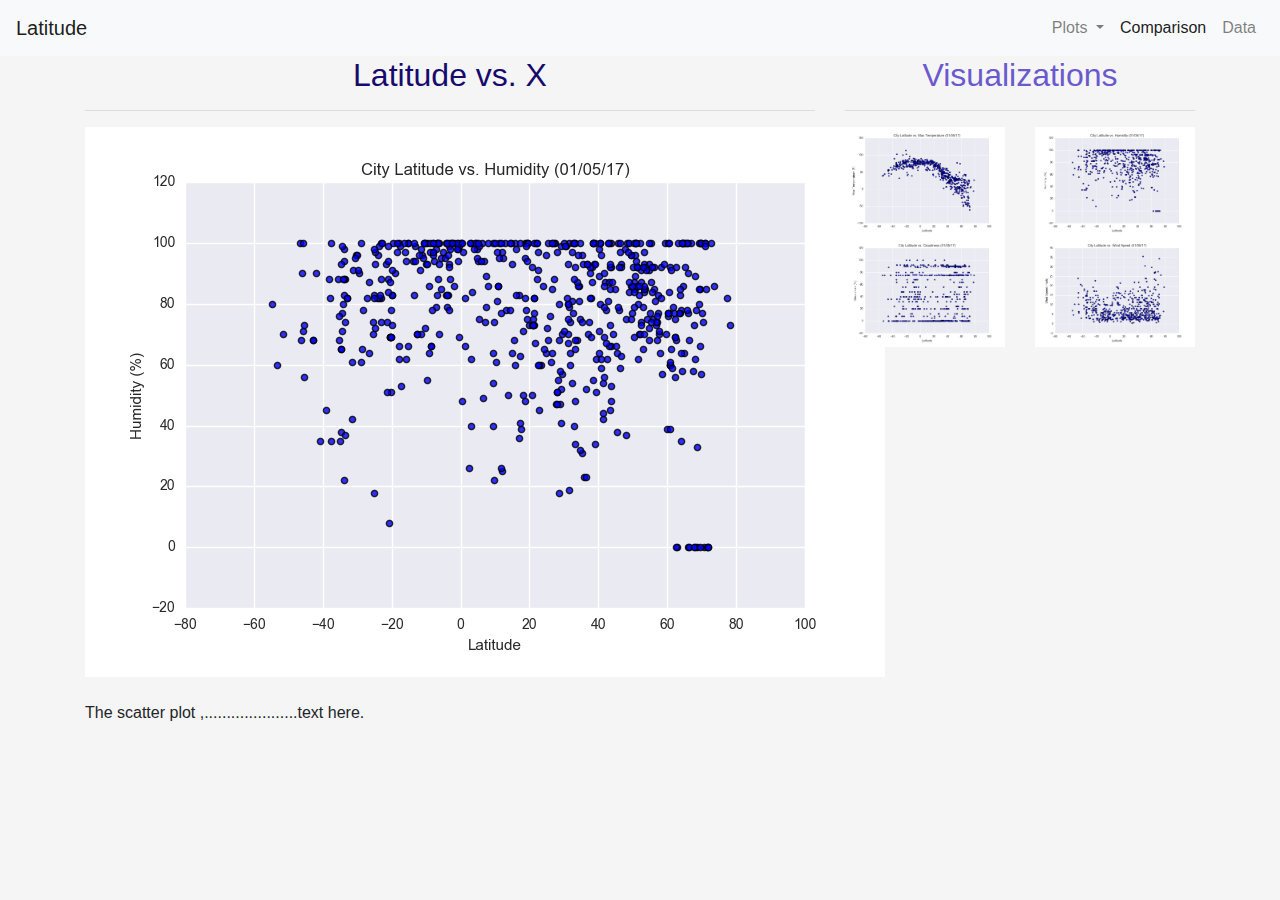
<file: WebVisualizations/humidity.html>
<!DOCTYPE html>
<html lang="en">
<head>
    <meta charset="UTF-8">
    <meta name="viewport" content="width=device-width, initial-scale=1">
    <meta http-equiv="X-UA-Compatible" content="ie=edge">


    <link rel="stylesheet" href="https://stackpath.bootstrapcdn.com/bootstrap/4.3.1/css/bootstrap.min.css" integrity="sha384-ggOyR0iXCbMQv3Xipma34MD+dH/1fQ784/j6cY/iJTQUOhcWr7x9JvoRxT2MZw1T" crossorigin="anonymous">     
    <!-- <link rel="stylesheet" href="https://maxcdn.bootstrapcdn.com/bootstrap/3.3.7/css/bootstrap.min.css" integrity="sha384-BVYiiSIFeK1dGmJRAkycuHAHRg32OmUcww7on3RYdg4Va+PmSTsz/K68vbdEjh4u" crossorigin="anonymous"> -->

    <!-- <link rel="stylesheet" href="https://maxcdn.bootstrapcdn.com/bootstrap/3.3.7/css/bootstrap-theme.min.css" integrity="sha384-rHyoN1iRsVXV4nD0JutlnGaslCJuC7uwjduW9SVrLvRYooPp2bWYgmgJQIXwl/Sp" crossorigin="anonymous"> -->
    

<title>Visualization Dashboard - Weather Analysis</title>

</head>
<body style="background-color:whitesmoke"></bodystyle>


    <nav class="navbar navbar-expand-lg navbar-light bg-light">
        <a class="navbar-brand" href="index.html"> Latitude </a>
        <button class="navbar-toggler" type="button" data-toggle="collapse" data-target="#navbarSupportedContent" aria-controls="navbarSupportedContent" aria-expanded="false" aria-label="Toggle navigation">
          <span class="navbar-toggler-icon"></span>
        </button>
    
        <div class="collapse navbar-collapse" id="navbarSupportedContent">
          <ul class="navbar-nav ml-auto">
            <li class="nav-item dropdown">
                <a class="nav-link dropdown-toggle" href="#" id="navbarDropdown" role="button" data-toggle="dropdown" aria-haspopup="true" aria-expanded="false">
                  Plots
                </a>
                <div class="dropdown-menu" aria-labelledby="navbarDropdown">
                  <a class="dropdown-item" href="max_temperature.html">Max Temperature</a>
                  <a class="dropdown-item" href="cloudiness.html">Cloudiness</a>
                  <a class="dropdown-item" href="humidity.html">Humidity</a>
                  <a class="dropdown-item" href="wind_speed.html">Windspeed</a>
                </div>
  
            </li>  
            <li class="nav-item active">
              <a class="nav-link" href="comparison.html">Comparison <span class="sr-only">(current)</span></a>
            </li>
            <li class="nav-item">
              <a class="nav-link" href="data.html">Data</a>
            </li>
           
           </ul>
         </div>
    </nav>

        <div class="container">
            <div class="row">
             <div class="col-md-8">  
                 <div class="panel panel-default">
                    <div class="panel-body">
                    <h2 style="color:rgb(23, 10, 109); text-align:center; font-family:'Helvetica Now', 'Supria Sans', 'Arial', 'Sans-Serif';"> Latitude vs. X</h2>
                    <hr>
                    <img class="first image" src="Resources/assets/images/Fig2.png" alt="humidity" >
                    <br>  <br>  
                    <p class = "text">The scatter plot  ,.....................text here.</p>
                        <br>   
                      
                        </div>
                    </div>
                </div>
                <div class="col-md-4">
                    <div class="panel panel-default">
                            <div class="panel-body">                                    
                                <h2 style="color:slateblue; text-align:center; font-family:'Lucida Sans', 'Lucida Sans Regular', 'Lucida Grande', 'Lucida Sans Unicode', Geneva, Verdana, sans-serif;">Visualizations</h2>
                                <hr>
    
                                <div class="row" >
                                    <div class="col-lg-6 col-md-6 col-sm-6 col-xs-6"><a href="max_temperature.html"><img class = "img" src="Resources/assets/images/Fig1.png" style="width:100%" alt="max_temperature"></a></div>
                                    <div class="col-lg-6 col-md-6 col-sm-6 col-xs-6"><a href="humidity.html"><img class = "img" src="Resources/assets/images/Fig2.png" style="width:100%" alt="humidity"></a></div>
                                </div>
                                <div class="row">
                                    <div class="col-lg-6 col-md-6 col-sm-6 col-xs-6"><a href="cloudiness.html"><img class = "img" src="Resources/assets/images/Fig3.png" style="width:100%" alt="cloudiness"></a></div>
                                    <div class="col-lg-6 col-md-6 col-sm-6 col-xs-6"><a href="wind_speed.html"><img class = "img" src="Resources/assets/images/Fig4.png" style="width:100%" alt="Wind_Speed"></a></div>
                                </div>
                                    
                            </div>
                    </div>     
                </div>    
        </div>
        <script src="https://code.jquery.com/jquery-3.3.1.slim.min.js" integrity="sha384-q8i/X+965DzO0rT7abK41JStQIAqVgRVzpbzo5smXKp4YfRvH+8abtTE1Pi6jizo" crossorigin="anonymous"></script>
        <script src="https://cdnjs.cloudflare.com/ajax/libs/popper.js/1.14.7/umd/popper.min.js" integrity="sha384-UO2eT0CpHqdSJQ6hJty5KVphtPhzWj9WO1clHTMGa3JDZwrnQq4sF86dIHNDz0W1" crossorigin="anonymous"></script>
        <script src="https://stackpath.bootstrapcdn.com/bootstrap/4.3.1/js/bootstrap.min.js" integrity="sha384-JjSmVgyd0p3pXB1rRibZUAYoIIy6OrQ6VrjIEaFf/nJGzIxFDsf4x0xIM+B07jRM" crossorigin="anonymous"></script>
        
                
    </body>

    <script src="https://ajax.googleapis.com/ajax/libs/jquery/1.12.4/jquery.min.js" ></script>

    <script src="https://maxcdn.bootstrapcdn.com/bootstrap/3.3.7/js/bootstrap.min.js" integrity ="sha384-Tc5IQib027qvyjSMfHjOMaLkfuWVxZxUPnCJA7l2mCWNIpG9mGCD8wGNIcPD7Txa" crossorigin="anonymous"></script>

    </html>
</file>
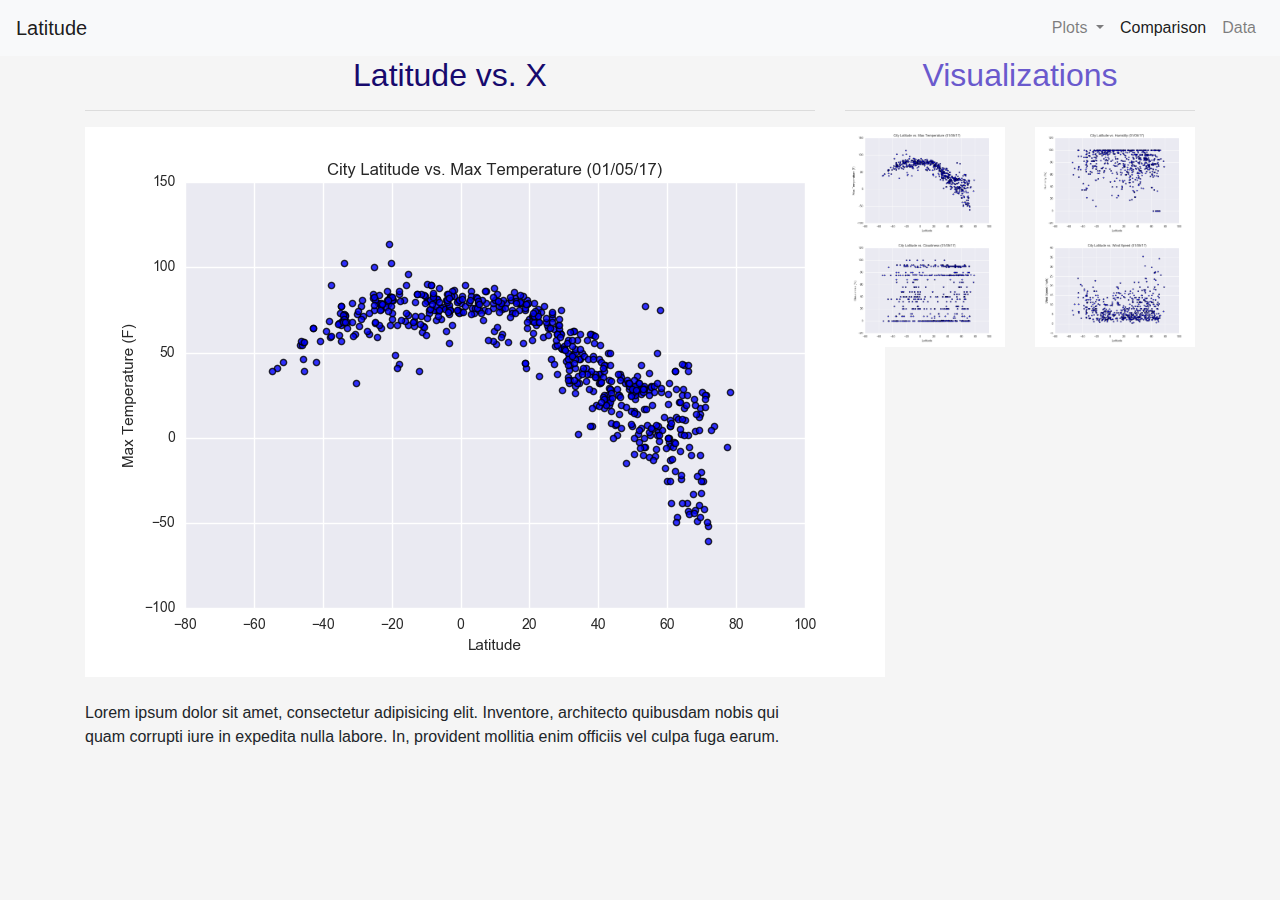
<file: WebVisualizations/max_temperature.html>
<!DOCTYPE html>
<html lang="en">
<head>
    <meta charset="UTF-8">
    <meta name="viewport" content="width=device-width, initial-scale=1">
    <meta http-equiv="X-UA-Compatible" content="ie=edge">


    <!-- <link rel="stylesheet" href="https://maxcdn.bootstrapcdn.com/bootstrap/3.3.7/css/bootstrap.min.css" integrity="sha384-BVYiiSIFeK1dGmJRAkycuHAHRg32OmUcww7on3RYdg4Va+PmSTsz/K68vbdEjh4u" crossorigin="anonymous">

    <link rel="stylesheet" href="https://maxcdn.bootstrapcdn.com/bootstrap/3.3.7/css/bootstrap-theme.min.css" integrity="sha384-rHyoN1iRsVXV4nD0JutlnGaslCJuC7uwjduW9SVrLvRYooPp2bWYgmgJQIXwl/Sp" crossorigin="anonymous"> -->
    <link rel="stylesheet" href="https://stackpath.bootstrapcdn.com/bootstrap/4.3.1/css/bootstrap.min.css" integrity="sha384-ggOyR0iXCbMQv3Xipma34MD+dH/1fQ784/j6cY/iJTQUOhcWr7x9JvoRxT2MZw1T" crossorigin="anonymous">
    <link rel="stylesheet" href="style.css">

    <script src="https://ajax.googleapis.com/ajax/libs/jquery/1.12.4/jquery.min.js" ></script>

    <script src="https://maxcdn.bootstrapcdn.com/bootstrap/3.3.7/js/bootstrap.min.js" integrity ="sha384-Tc5IQib027qvyjSMfHjOMaLkfuWVxZxUPnCJA7l2mCWNIpG9mGCD8wGNIcPD7Txa" crossorigin="anonymous"></script>

<title>Visualization Dashboard - Weather Analysis</title>


</head>

<body style = "background-color: whitesmoke"></bodystyle>

    <nav class="navbar navbar-expand-lg navbar-light bg-light">
        <a class="navbar-brand" href="index.html"> Latitude </a>
        <button class="navbar-toggler" type="button" data-toggle="collapse" data-target="#navbarSupportedContent" aria-controls="navbarSupportedContent" aria-expanded="false" aria-label="Toggle navigation">
          <span class="navbar-toggler-icon"></span>
        </button>
    
        <div class="collapse navbar-collapse" id="navbarSupportedContent">
          <ul class="navbar-nav ml-auto">
            <li class="nav-item dropdown">
                <a class="nav-link dropdown-toggle" href="#" id="navbarDropdown" role="button" data-toggle="dropdown" aria-haspopup="true" aria-expanded="false">
                  Plots
                </a>
                <div class="dropdown-menu" aria-labelledby="navbarDropdown">
                  <a class="dropdown-item" href="max_temperature.html">Max Temperature</a>
                  <a class="dropdown-item" href="cloudiness.html">Cloudiness</a>
                  <a class="dropdown-item" href="humidity.html">Humidity</a>
                  <a class="dropdown-item" href="wind_speed.html">Windspeed</a>
                </div>
  
            </li>  
            <li class="nav-item active">
              <a class="nav-link" href="comparison.html">Comparison <span class="sr-only">(current)</span></a>
            </li>
            <li class="nav-item">
              <a class="nav-link" href="data.html">Data</a>
            </li>
           
           </ul>
         </div>
    </nav>

 </nav>   

        <div class="container">
            <div class="row">
             <div class="col-md-8">  
                 <div class="panel panel-default">
                    <div class="panel-body">
                    <h2 style="color:rgb(23, 10, 109); text-align:center; font-family:'Helvetica Now', 'Supria Sans', 'Arial', 'Sans-Serif';"> Latitude vs. X</h2>
                    <hr>
                    <img class="first image" src="Resources/assets/images/Fig1.png" alt="max_temperature" >
                    <br>  <br>  
                    <p class = "text">Lorem ipsum dolor sit amet, consectetur adipisicing elit. Inventore, architecto quibusdam nobis qui quam corrupti iure in expedita nulla labore. In, provident mollitia enim officiis vel culpa fuga earum.</p>
                        <br>   
                      
                        </div>
                    </div>
                </div>
                <div class="col-md-4">
                    <div class="panel panel-default">
                            <div class="panel-body">                                    
                                <h2 style="color:slateblue; text-align:center; font-family:'Lucida Sans', 'Lucida Sans Regular', 'Lucida Grande', 'Lucida Sans Unicode', Geneva, Verdana, sans-serif;">Visualizations</h2>
                                <hr>
    
                                <div class="row" >
                                    <div class="col-lg-6 col-md-6 col-sm-6 col-xs-6"><a href="max_temperature.html"><img class = "img" src="Resources/assets/images/Fig1.png" style="width:100%" alt="max_temperature"></a></div>
                                    <div class="col-lg-6 col-md-6 col-sm-6 col-xs-6"><a href="humidity.html"><img class = "img" src="Resources/assets/images/Fig2.png" style="width:100%" alt="humidity"></a></div>
                                </div>
                                <div class="row">
                                    <div class="col-lg-6 col-md-6 col-sm-6 col-xs-6"><a href="cloudiness.html"><img class = "img" src="Resources/assets/images/Fig3.png" style="width:100%" alt="cloudiness"></a></div>
                                    <div class="col-lg-6 col-md-6 col-sm-6 col-xs-6"><a href="wind_speed.html"><img class = "img" src="Resources/assets/images/Fig4.png" style="width:100%" alt="wind_Speed"></a></div>
                                </div>
                                    
                            </div>
                    </div>     
                </div>    
        </div>
<script src="https://code.jquery.com/jquery-3.3.1.slim.min.js" integrity="sha384-q8i/X+965DzO0rT7abK41JStQIAqVgRVzpbzo5smXKp4YfRvH+8abtTE1Pi6jizo" crossorigin="anonymous"></script>
<script src="https://cdnjs.cloudflare.com/ajax/libs/popper.js/1.14.7/umd/popper.min.js" integrity="sha384-UO2eT0CpHqdSJQ6hJty5KVphtPhzWj9WO1clHTMGa3JDZwrnQq4sF86dIHNDz0W1" crossorigin="anonymous"></script>
<script src="https://stackpath.bootstrapcdn.com/bootstrap/4.3.1/js/bootstrap.min.js" integrity="sha384-JjSmVgyd0p3pXB1rRibZUAYoIIy6OrQ6VrjIEaFf/nJGzIxFDsf4x0xIM+B07jRM" crossorigin="anonymous"></script>




    </body>
    </html>
</file>
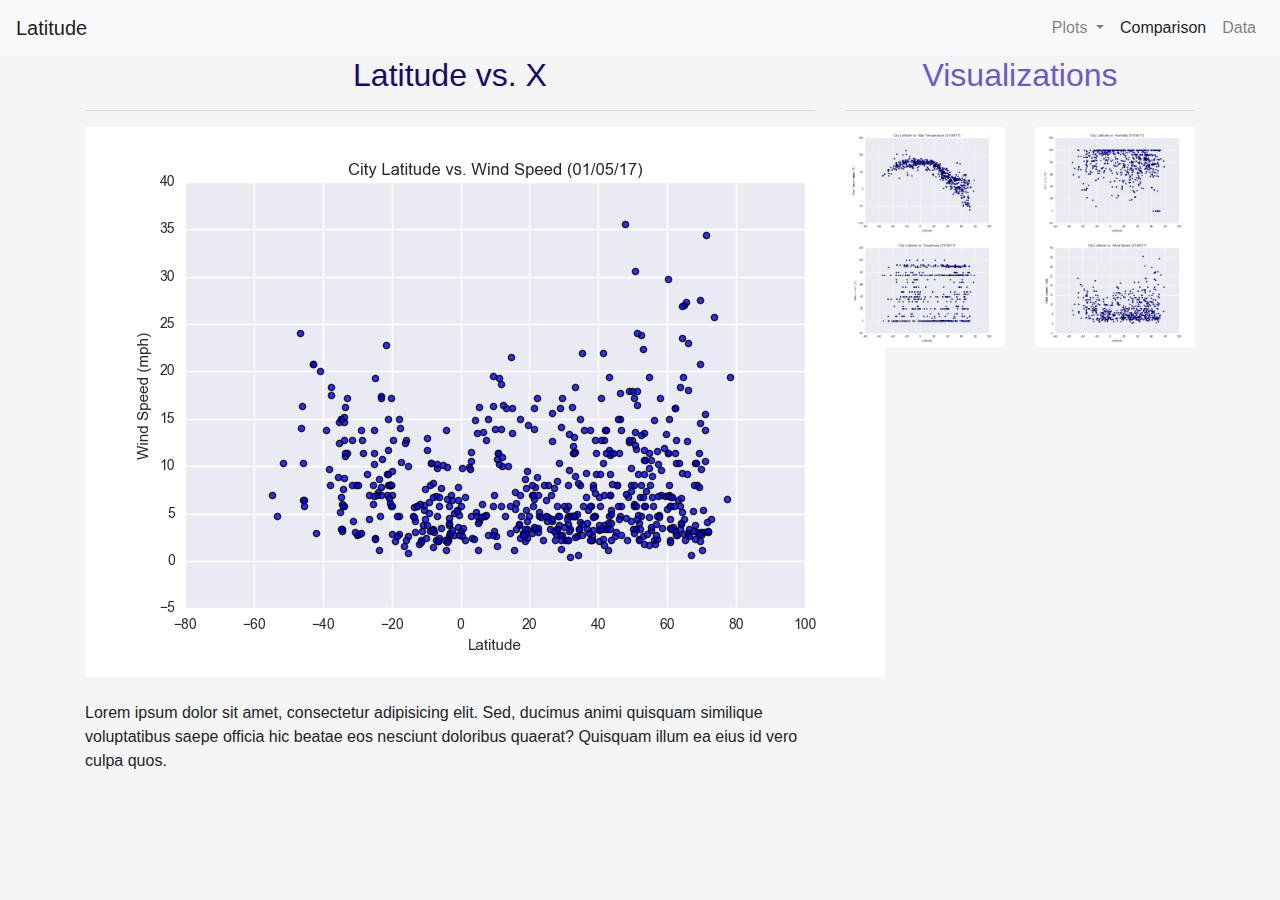
<file: WebVisualizations/wind_speed.html>
<!DOCTYPE html>
<html lang="en">
<head>
    <meta charset="UTF-8">
    <meta name="viewport" content="width=device-width, initial-scale=1">
    <meta http-equiv="X-UA-Compatible" content="ie=edge">


    <!-- <link rel="stylesheet" href="https://maxcdn.bootstrapcdn.com/bootstrap/3.3.7/css/bootstrap.min.css" integrity="sha384-BVYiiSIFeK1dGmJRAkycuHAHRg32OmUcww7on3RYdg4Va+PmSTsz/K68vbdEjh4u" crossorigin="anonymous">

    <link rel="stylesheet" href="https://maxcdn.bootstrapcdn.com/bootstrap/3.3.7/css/bootstrap-theme.min.css" integrity="sha384-rHyoN1iRsVXV4nD0JutlnGaslCJuC7uwjduW9SVrLvRYooPp2bWYgmgJQIXwl/Sp" crossorigin="anonymous"> -->
    <link rel="stylesheet" href="https://stackpath.bootstrapcdn.com/bootstrap/4.3.1/css/bootstrap.min.css" integrity="sha384-ggOyR0iXCbMQv3Xipma34MD+dH/1fQ784/j6cY/iJTQUOhcWr7x9JvoRxT2MZw1T" crossorigin="anonymous">
    <link rel="stylesheet" href="style.css">

    <script src="https://ajax.googleapis.com/ajax/libs/jquery/1.12.4/jquery.min.js" ></script>

    <script src="https://maxcdn.bootstrapcdn.com/bootstrap/3.3.7/js/bootstrap.min.js" integrity ="sha384-Tc5IQib027qvyjSMfHjOMaLkfuWVxZxUPnCJA7l2mCWNIpG9mGCD8wGNIcPD7Txa" crossorigin="anonymous"></script>

<title>Visualization Dashboard - Weather Analysis</title>


</head>

<body style = "background-color: whitesmoke"></bodystyle>
  
    <nav class="navbar navbar-expand-lg navbar-light bg-light">
        <a class="navbar-brand" href="index.html"> Latitude </a>
        <button class="navbar-toggler" type="button" data-toggle="collapse" data-target="#navbarSupportedContent" aria-controls="navbarSupportedContent" aria-expanded="false" aria-label="Toggle navigation">
          <span class="navbar-toggler-icon"></span>
        </button>
    
        <div class="collapse navbar-collapse" id="navbarSupportedContent">
          <ul class="navbar-nav ml-auto">
            <li class="nav-item dropdown">
                <a class="nav-link dropdown-toggle" href="#" id="navbarDropdown" role="button" data-toggle="dropdown" aria-haspopup="true" aria-expanded="false">
                  Plots
                </a>
                <div class="dropdown-menu" aria-labelledby="navbarDropdown">
                  <a class="dropdown-item" href="max_temperature.html">Max Temperature</a>
                  <a class="dropdown-item" href="cloudiness.html">Cloudiness</a>
                  <a class="dropdown-item" href="humidity.html">Humidity</a>
                  <a class="dropdown-item" href="wind_speed.html">Windspeed</a>
                </div>
  
            </li>  
            <li class="nav-item active">
              <a class="nav-link" href="comparison.html">Comparison <span class="sr-only">(current)</span></a>
            </li>
            <li class="nav-item">
              <a class="nav-link" href="data.html">Data</a>
            </li>
           
           </ul>
         </div>
    </nav>   
        <div class="container">
            <div class="row">
             <div class="col-md-8">  
                 <div class="panel panel-default">
                    <div class="panel-body">
                    <h2 style="color:rgb(23, 10, 109); text-align:center; font-family:'Helvetica Now', 'Supria Sans', 'Arial', 'Sans-Serif';"> Latitude vs. X</h2>
                    <hr>
                    <img class="first image" src="Resources/assets/images/Fig4.png" alt="wind_speed" >
                    <br>  <br>  
                    <p class = "text">Lorem ipsum dolor sit amet, consectetur adipisicing elit. Sed, ducimus animi quisquam similique voluptatibus saepe officia hic beatae eos nesciunt doloribus quaerat? Quisquam illum ea eius id vero culpa quos.</p>
                        <br>   
                      
                        </div>
                    </div>
                </div>
                <div class="col-md-4">
                    <div class="panel panel-default">
                            <div class="panel-body">                                    
                                <h2 style="color:slateblue; text-align:center; font-family:'Lucida Sans', 'Lucida Sans Regular', 'Lucida Grande', 'Lucida Sans Unicode', Geneva, Verdana, sans-serif;">Visualizations</h2>
                                <hr>
    
                                <div class="row" >
                                    <div class="col-lg-6 col-md-6 col-sm-6 col-xs-6"><a href="max_temperature.html"><img class = "img" src="Resources/assets/images/Fig1.png" style="width:100%" alt="max_temperature"></a></div>
                                    <div class="col-lg-6 col-md-6 col-sm-6 col-xs-6"><a href="humidity.html"><img class = "img" src="Resources/assets/images/Fig2.png" style="width:100%" alt="humidity"></a></div>
                                </div>
                                <div class="row">
                                    <div class="col-lg-6 col-md-6 col-sm-6 col-xs-6"><a href="cloudiness.html"><img class = "img" src="Resources/assets/images/Fig3.png" style="width:100%" alt="cloudiness"></a></div>
                                    <div class="col-lg-6 col-md-6 col-sm-6 col-xs-6"><a href="wind_speed.html"><img class = "img" src="Resources/assets/images/Fig4.png" style="width:100%" alt="wind_Speed"></a></div>
                                </div>
                                    
                            </div>
                    </div>     
                </div>    
        </div>
<script src="https://code.jquery.com/jquery-3.3.1.slim.min.js" integrity="sha384-q8i/X+965DzO0rT7abK41JStQIAqVgRVzpbzo5smXKp4YfRvH+8abtTE1Pi6jizo" crossorigin="anonymous"></script>
<script src="https://cdnjs.cloudflare.com/ajax/libs/popper.js/1.14.7/umd/popper.min.js" integrity="sha384-UO2eT0CpHqdSJQ6hJty5KVphtPhzWj9WO1clHTMGa3JDZwrnQq4sF86dIHNDz0W1" crossorigin="anonymous"></script>
<script src="https://stackpath.bootstrapcdn.com/bootstrap/4.3.1/js/bootstrap.min.js" integrity="sha384-JjSmVgyd0p3pXB1rRibZUAYoIIy6OrQ6VrjIEaFf/nJGzIxFDsf4x0xIM+B07jRM" crossorigin="anonymous"></script>




    </body>
    </html>
</file>
<file: WebVisualizations/style.css>
.main_cont{

    padding: 10px;
    margin:10px;
}
</file>
